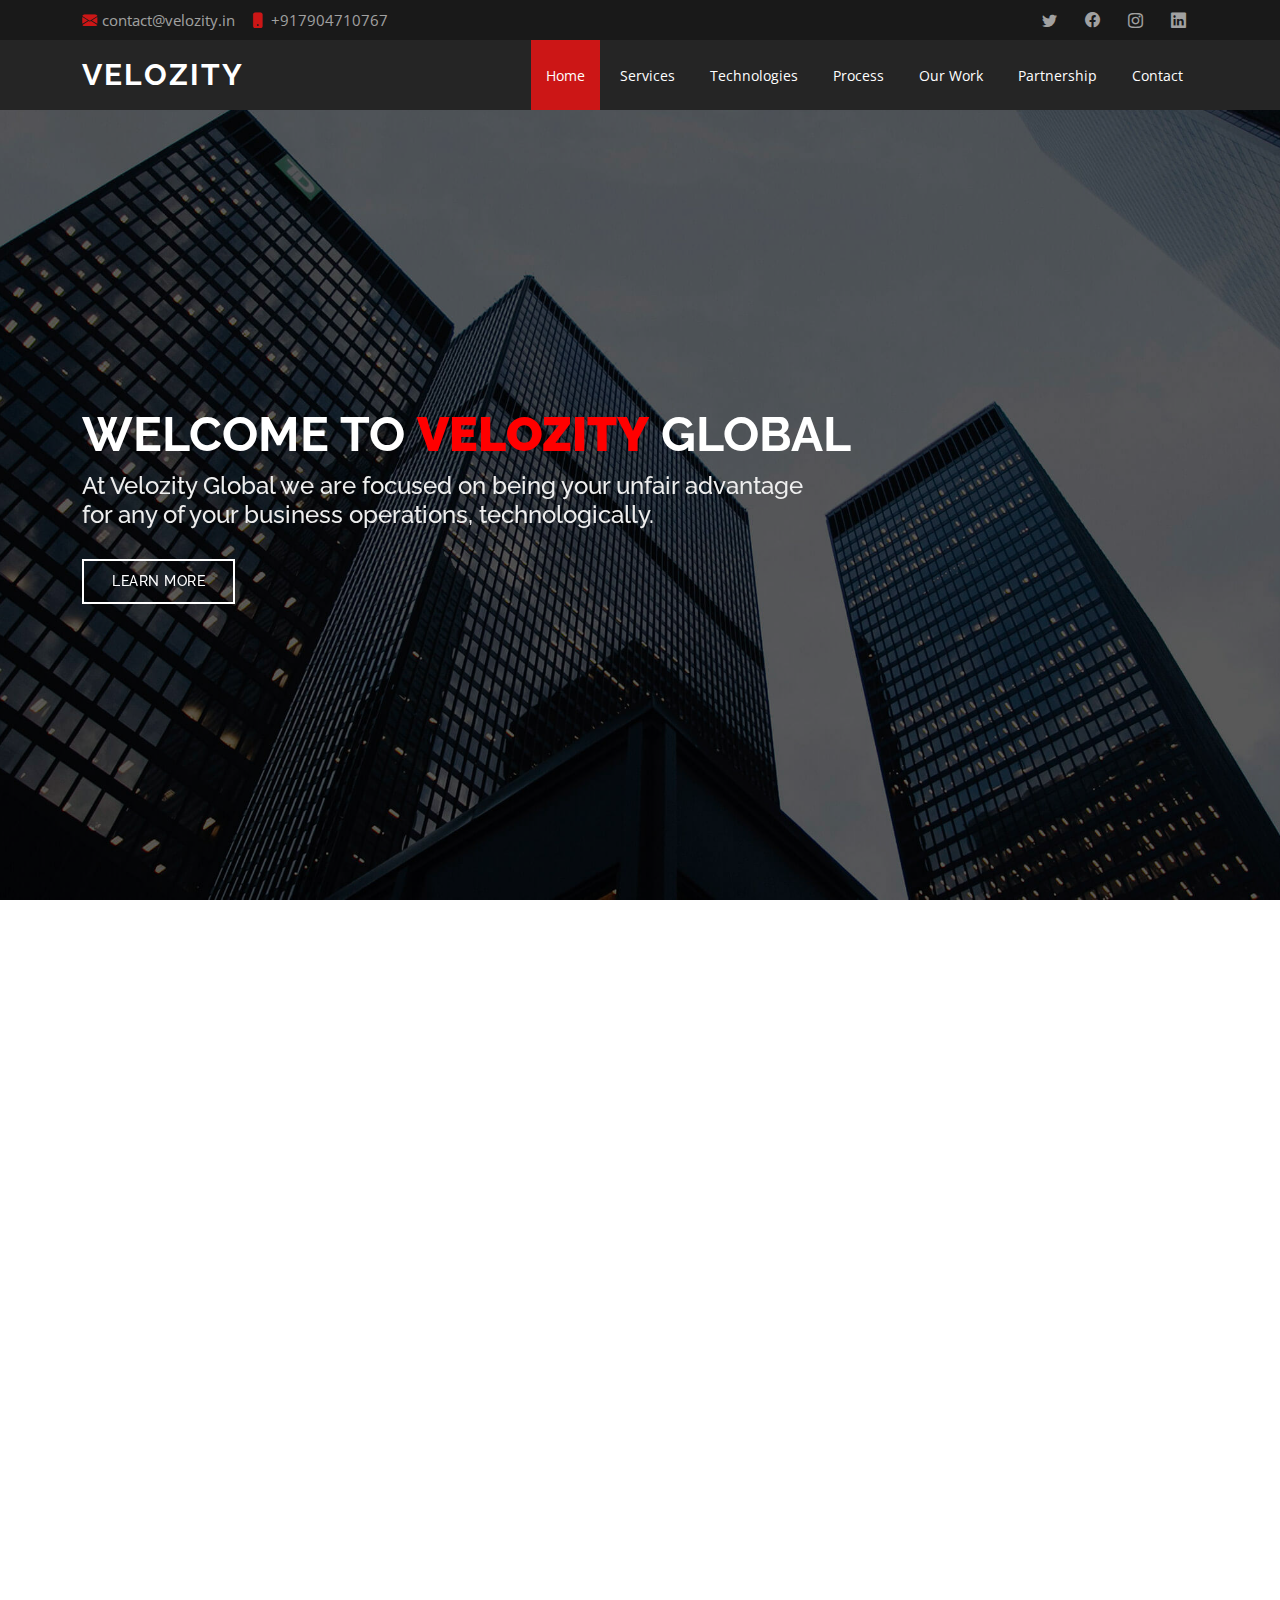
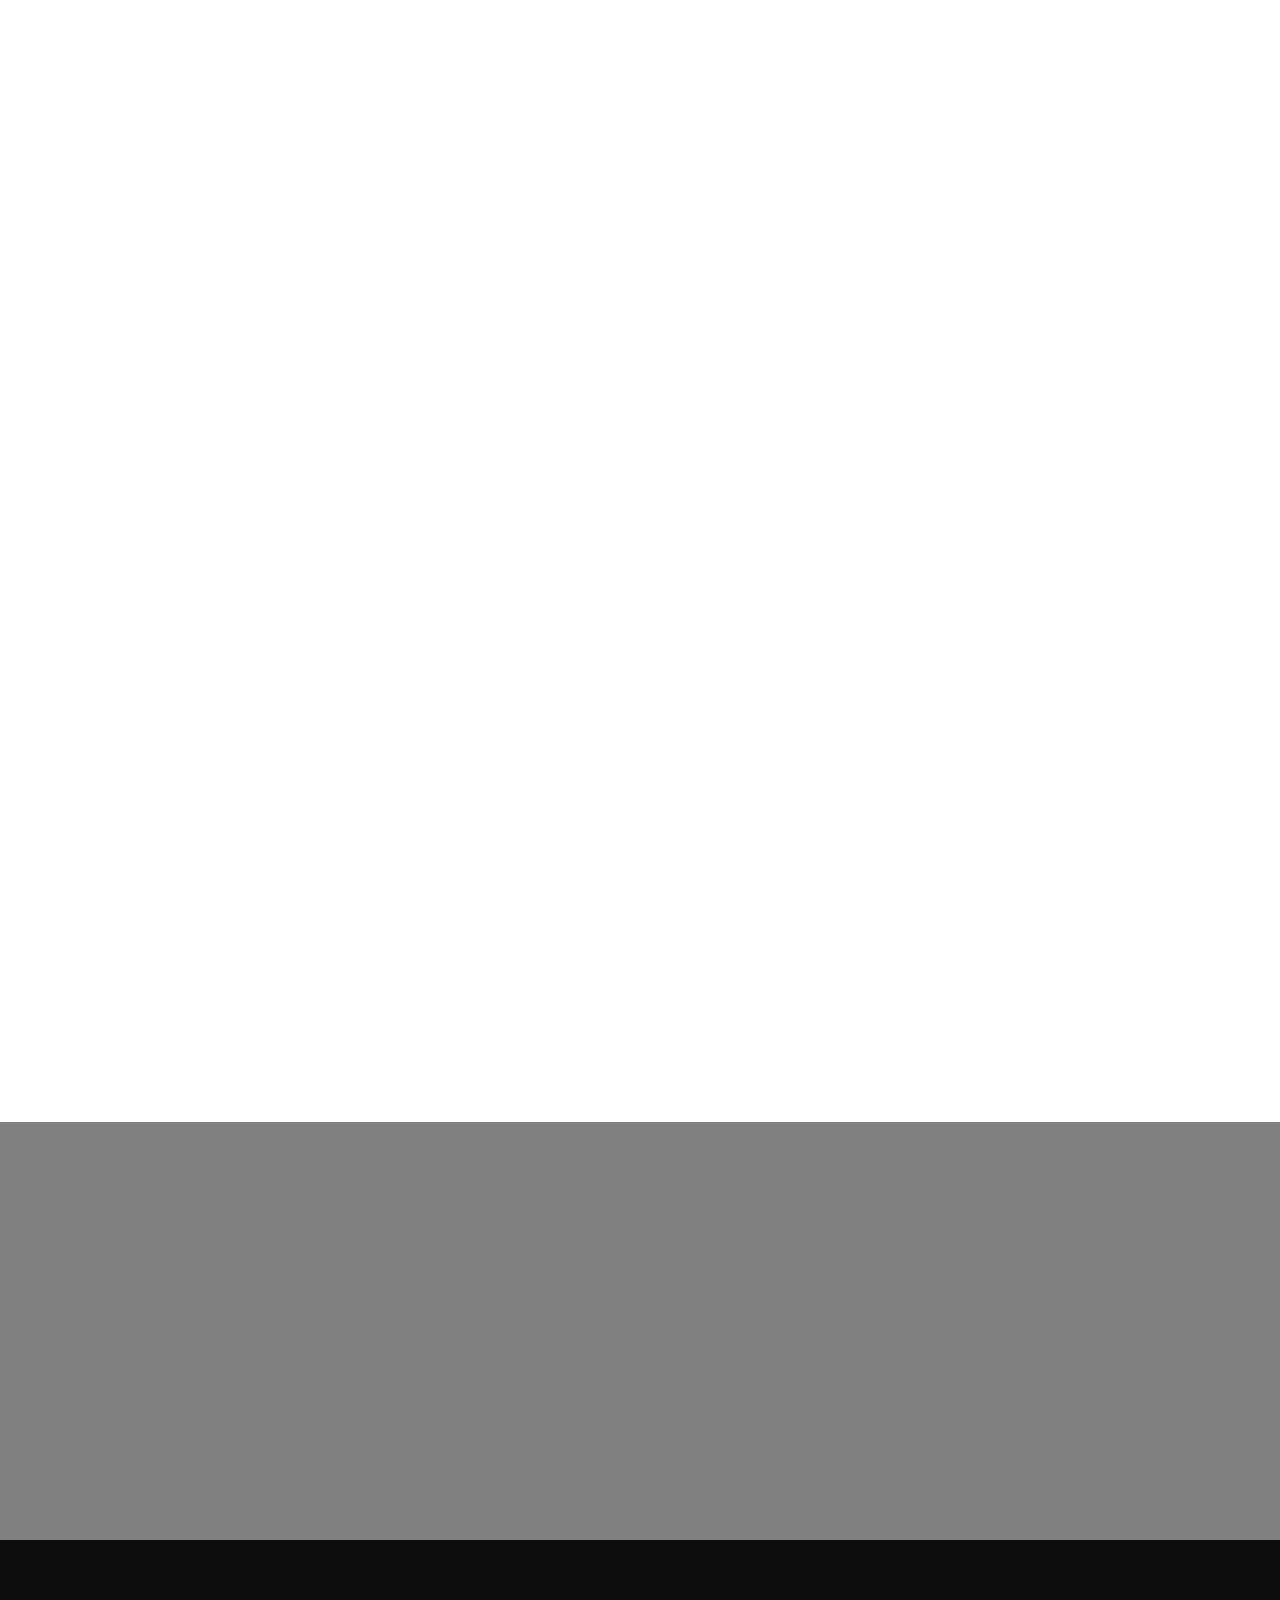
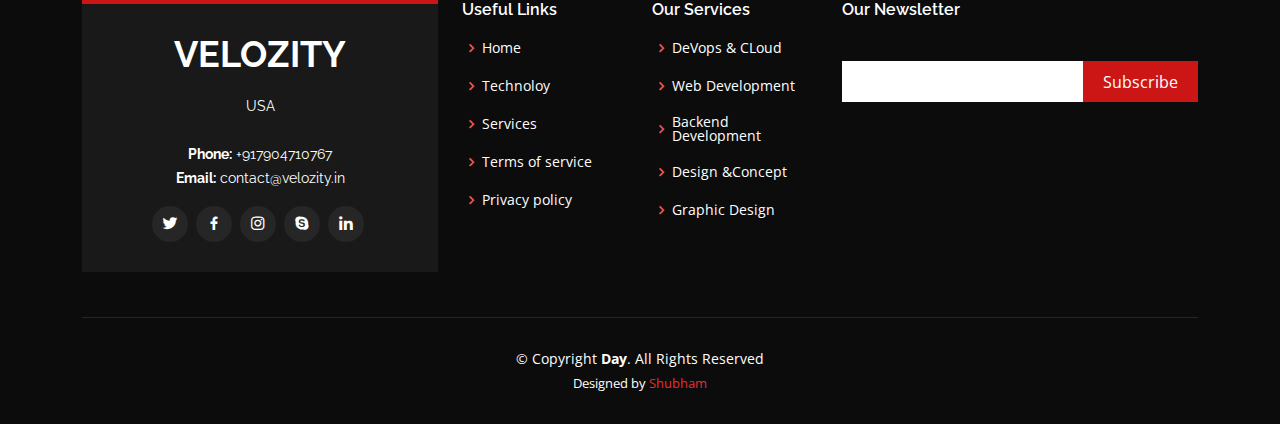
<file: index.html>
<!DOCTYPE html>
<html lang="en">

<head>
  <meta charset="utf-8">
  <meta content="width=device-width, initial-scale=1.0" name="viewport">

  <title>Velozity Global Solutions| Software development company</title>
  <meta content="" name="description">
  <meta content="" name="keywords">

  <!-- Favicons -->
  <link href="assets/img/favicon-32x32.png" rel="icon">
 

  <!-- Google Fonts -->
  <link href="https://fonts.googleapis.com/css?family=Open+Sans:300,300i,400,400i,600,600i,700,700i|Raleway:300,300i,400,400i,500,500i,600,600i,700,700i|Poppins:300,300i,400,400i,500,500i,600,600i,700,700i" rel="stylesheet">

  <!-- Vendor CSS Files -->
  <link href="assets/vendor/aos/aos.css" rel="stylesheet">
  <link href="assets/vendor/bootstrap/css/bootstrap.min.css" rel="stylesheet">
  <link href="assets/vendor/bootstrap-icons/bootstrap-icons.css" rel="stylesheet">
  <link href="assets/vendor/boxicons/css/boxicons.min.css" rel="stylesheet">
  <link href="assets/vendor/glightbox/css/glightbox.min.css" rel="stylesheet">
  <link href="assets/vendor/swiper/swiper-bundle.min.css" rel="stylesheet">

  <!-- Template Main CSS File -->
  <link href="assets/css/style.css" rel="stylesheet">
    <style>
    /*--------------------------------------------------------------
# Values
--------------------------------------------------------------*/
.values .box {
  padding: 30px;
  box-shadow: 0px 0 5px rgba(1, 41, 112, 0.08);
  text-align: center;
  transition: 0.3s;
  height: 100%;
}

.values .box img {
  padding: 30px 50px;
  transition: 0.5s;
  transform: scale(1.1);
}

.values .box h3 {
  font-size: 24px;
  color: #012970;
  font-weight: 700;
  margin-bottom: 18px;
}

.values .box:hover {
  box-shadow: 0px 0 30px rgba(1, 41, 112, 0.08);
}

.values .box:hover img {
  transform: scale(1);
}

</style>
    


</head>

<body>

  <!-- ======= Top Bar ======= -->
  <section id="topbar" class="d-flex align-items-center">
    <div class="container d-flex justify-content-center justify-content-md-between">
      <div class="contact-info d-flex align-items-center">
        <i class="bi bi-envelope-fill"></i><a href="mailto:contact@velozity.in">contact@velozity.in</a>
        <i class="bi bi-phone-fill phone-icon"></i> +917904710767
      </div>
      <div class="social-links d-none d-md-block">
        <a href="#" class="twitter"><i class="bi bi-twitter"></i></a>
        <a href="#" class="facebook"><i class="bi bi-facebook"></i></a>
        <a href="#" class="instagram"><i class="bi bi-instagram"></i></a>
          <a href="#" class="linkedin"><i class="bi bi-linkedin"></i></a>
      </div>
    </div>
  </section>

  <!-- ======= Header ======= -->
  <header id="header" class="d-flex align-items-center  header-transparent">
    <div class="container d-flex align-items-center justify-content-between">

      <h1 class="logo"><a href="index.html">VELOZITY</a></h1>
      <!-- Uncomment below if you prefer to use an image logo -->
     <!--  <a href="index.html" class="logo"><img src="assets/img/logo.svg" alt="" class="img-fluid"></a>-->

      <nav id="navbar" class="navbar">
        <ul>
          <li><a class="nav-link scrollto active " href="index.html">Home</a></li>
        
          <li><a class="nav-link scrollto " href="service.html">Services</a></li>
          <li><a class="nav-link scrollto " href="technologies.html">Technologies</a></li>
          <li><a class="nav-link scrollto" href="process.html">Process</a></li>
          <li><a class="nav-link scrollto" href="work.html">Our Work</a></li>
               <li><a class="nav-link scrollto" href="partnership.html">Partnership</a></li>
         
          <li><a class="nav-link scrollto" href="contact.html">Contact</a></li>
        </ul>
        <i class="bi bi-list mobile-nav-toggle"></i>
      </nav><!-- .navbar -->

    </div>
  </header><!-- End Header -->

  <!-- ======= Hero Section ======= -->
  <section id="hero" class="d-flex align-items-center">
    <div class="container position-relative" data-aos="fade-up" data-aos-delay="500">
        <h1>Welcome to <b style="color: red">  Velozity</b> Global</h1>
      <h2>At Velozity Global we are focused on being your unfair advantage<br> for any of your
          <span>business operations, technologically.</span></h2>
      <a href="#about" class="btn-get-started scrollto">Learn more</a>
    </div>
  </section><!-- End Hero -->

  <main id="main">

    <!-- ======= About Section ======= -->
    <section id="about" class="about">
      <div class="container">

        <div class="row">
          <div class="col-lg-6 order-1 order-lg-2" data-aos="fade-left">
            <img src="assets/img/about.jpg" class="img-fluid" alt="">
          </div>
          <div class="col-lg-6 pt-4 pt-lg-0 order-2 order-lg-1 content" data-aos="fade-right">
            <h3> Ethics And Culture</h3>
            <p class="fst-italic">
              The company builds upon the long-term relationship of trust with customers by ensuring our clients the confidentiality and allows them to reap profitability by Velozity engagement
            </p>
            <ul>
              <li><i class="bi bi-check-circle"></i> We at  Velozity try to build an ecosystem where clients and employees are aligned to the company’s Mission, Vision and Values.</li>
              <li><i class="bi bi-check-circle"></i> The firm highly focuses on the ethics and culture and derives its profitability through customers and employees’ satisfaction.</li>
              <li><i class="bi bi-check-circle"></i>The firm offers incredible collaboration and lesser competition by providing upliftment to employees through continuous feedbacks and guidance.</li>
                
            </ul>
            <p>
              Velozity has a diverse culture to offer where you have the leverage of working with a team of colleagues with members having different nationalities.</p>
          </div>
        </div>

      </div>
    </section><!-- End About Section -->
       <!-- ======= Values Section ======= -->
    <section id="values" class="values">

      <div class="container" data-aos="fade-up">

        <header class="section-header text-center">
          <h2>Our Values</h2>
          <p>The place where your search ends and professionalism begins</p>
        </header>

        <div class="row">

          <div class="col-lg-4">
            <div class="box" data-aos="fade-up" data-aos-delay="200">
              <img src="assets/img/values-1.png" class="img-fluid" alt="">
              <h3>Commitment</h3>
              <p>
                       We’re incredibly proud of what we do and highly passionate about providing the best possible services to help you take your business to the next level and increase your online visibility. That’s why we are 100% committed to your satisfaction and to meeting your goals. We ensure that the client is happy with the end product because we understand just how important your business is to you.
                      </p>
            </div>
          </div>

          <div class="col-lg-4 mt-4 mt-lg-0">
            <div class="box" data-aos="fade-up" data-aos-delay="400">
              <img src="assets/img/values-2.png" class="img-fluid" alt="">
              <h3>Quality</h3>
              <p> Marketing services can sometimes bring a mixed quality of results. That’s why it’s so highly important to make sure you are discerning when choosing which companies to work with and to represent you. We promise you that we can deliver the very best quality of work every single time to make certain that you get the results you want and that your brand is represented with the utmost professionalism and care.</p>
            </div>
          </div>

          <div class="col-lg-4 mt-4 mt-lg-0">
            <div class="box" data-aos="fade-up" data-aos-delay="600">
              <img src="assets/img/values-3.png" class="img-fluid" alt="">
              <h3>Integrity</h3>
              <p>Integrity is the cornerstone of our business. We know just how much your company and your business mean to you and we are honored to be able to play a part in your success. That’s why we are completely transparent at every stage in the process. We will communicate with you at all times and make sure that you feel in control the entire time you work with us.</p>
            </div>
          </div>

        </div>

      </div>

    </section><!-- End Values Section -->
      

   <!-- ======= Why Us Section ======= -->
    <section class="why-us section-bg" data-aos="fade-up" date-aos-delay="200">
      <div class="container">

        <div class="row">
          <div class="col-lg-6 video-box">
            <img src="assets/img/why-us.jpg" class="img-fluid" alt="">
            <a href="https://www.youtube.com/watch?v=jDDaplaOz7Q" class="venobox play-btn mb-4" data-vbtype="video" data-autoplay="true"></a>
          </div>

          <div class="col-lg-6 d-flex flex-column justify-content-center p-5">

            <div class="icon-box">
              <div class="icon"><i class="bx bx-fingerprint"></i></div>
              <h4 class="title"><a href="">How to grow your business</a></h4>
              <p class="description">We provide custom solutions and digital transformation that drive business capabilities to the new level.</p>
            </div>

            <div class="icon-box">
              <div class="icon"><i class="bx bx-gift"></i></div>
              <h4 class="title"><a href=""></a>Technolgy</h4>
              <p class="description">We excel in building high-load mobile and web
applications</p>
            </div>

          </div>
        </div>

      </div>
    </section><!-- End Why Us Section -->

   

  

    <!-- ======= Cta Section ======= -->
    <section id="cta" class="cta">
      <div class="container" data-aos="zoom-in">

        <div class="text-center">
          <h3>Call To Action</h3>
          <h3> Thinking of applying digital transformation to your business?</h3>
            <p>We have solutions that will drive
you nuts</p>
          <a class="cta-btn" href="contact.html">Contact us</a>
        </div>

      </div>
    </section><!-- End Cta Section -->

  

  

    

  

  </main><!-- End #main -->

   <!-- ======= Footer ======= -->
  <footer id="footer">
    <div class="footer-top">
      <div class="container">
        <div class="row">

          <div class="col-lg-4 col-md-6">
            <div class="footer-info">
              <h3>VELOZITY</h3>
              <p> USA<br><br>
                <strong>Phone:</strong> +917904710767<br>
                <strong>Email:</strong> contact@velozity.in<br>
              </p>
              <div class="social-links mt-3">
                <a href="#" class="twitter"><i class="bx bxl-twitter"></i></a>
                <a href="#" class="facebook"><i class="bx bxl-facebook"></i></a>
                <a href="#" class="instagram"><i class="bx bxl-instagram"></i></a>
                <a href="#" class="google-plus"><i class="bx bxl-skype"></i></a>
                <a href="#" class="linkedin"><i class="bx bxl-linkedin"></i></a>
              </div>
            </div>
          </div>

          <div class="col-lg-2 col-md-6 footer-links">
            <h4>Useful Links</h4>
            <ul>
              <li><i class="bx bx-chevron-right"></i> <a href="index.html">Home</a></li>
              <li><i class="bx bx-chevron-right"></i> <a href="technologies.html">Technoloy</a></li>
              <li><i class="bx bx-chevron-right"></i> <a href="service.html">Services</a></li>
              <li><i class="bx bx-chevron-right"></i> <a href="#">Terms of service</a></li>
              <li><i class="bx bx-chevron-right"></i> <a href="#">Privacy policy</a></li>
            </ul>
          </div>

          <div class="col-lg-2 col-md-6 footer-links">
            <h4>Our Services</h4>
            <ul>
              <li><i class="bx bx-chevron-right"></i> <a href="#">DeVops &amp; CLoud</a></li>
              <li><i class="bx bx-chevron-right"></i> <a href="#">Web Development</a></li>
              <li><i class="bx bx-chevron-right"></i> <a href="#">Backend Development</a></li>
              <li><i class="bx bx-chevron-right"></i> <a href="#">Design &amp;Concept</a></li>
              <li><i class="bx bx-chevron-right"></i> <a href="#">Graphic Design</a></li>
            </ul>
          </div>

          <div class="col-lg-4 col-md-6 footer-newsletter">
            <h4>Our Newsletter</h4>
            
            <form action="" method="post">
              <input type="email" name="email"><input type="submit" value="Subscribe">
            </form>

          </div>

        </div>
      </div>
    </div>

    <div class="container">
      <div class="copyright">
        &copy; Copyright <strong><span>Day</span></strong>. All Rights Reserved
      </div>
      <div class="credits">
       
        Designed by <a href="">Shubham</a>
      </div>
    </div>
  </footer><!-- End Footer -->

  <a href="#" class="back-to-top d-flex align-items-center justify-content-center"><i class="bi bi-arrow-up-short"></i></a>
  <div id="preloader"></div>

  <!-- Vendor JS Files -->
  <script src="assets/vendor/aos/aos.js"></script>
  <script src="assets/vendor/bootstrap/js/bootstrap.bundle.min.js"></script>
  <script src="assets/vendor/glightbox/js/glightbox.min.js"></script>
  <script src="assets/vendor/isotope-layout/isotope.pkgd.min.js"></script>
  <script src="assets/vendor/php-email-form/validate.js"></script>
  <script src="assets/vendor/swiper/swiper-bundle.min.js"></script>

  <!-- Template Main JS File -->
  <script src="assets/js/main.js"></script>

</body>

</html>
</file>
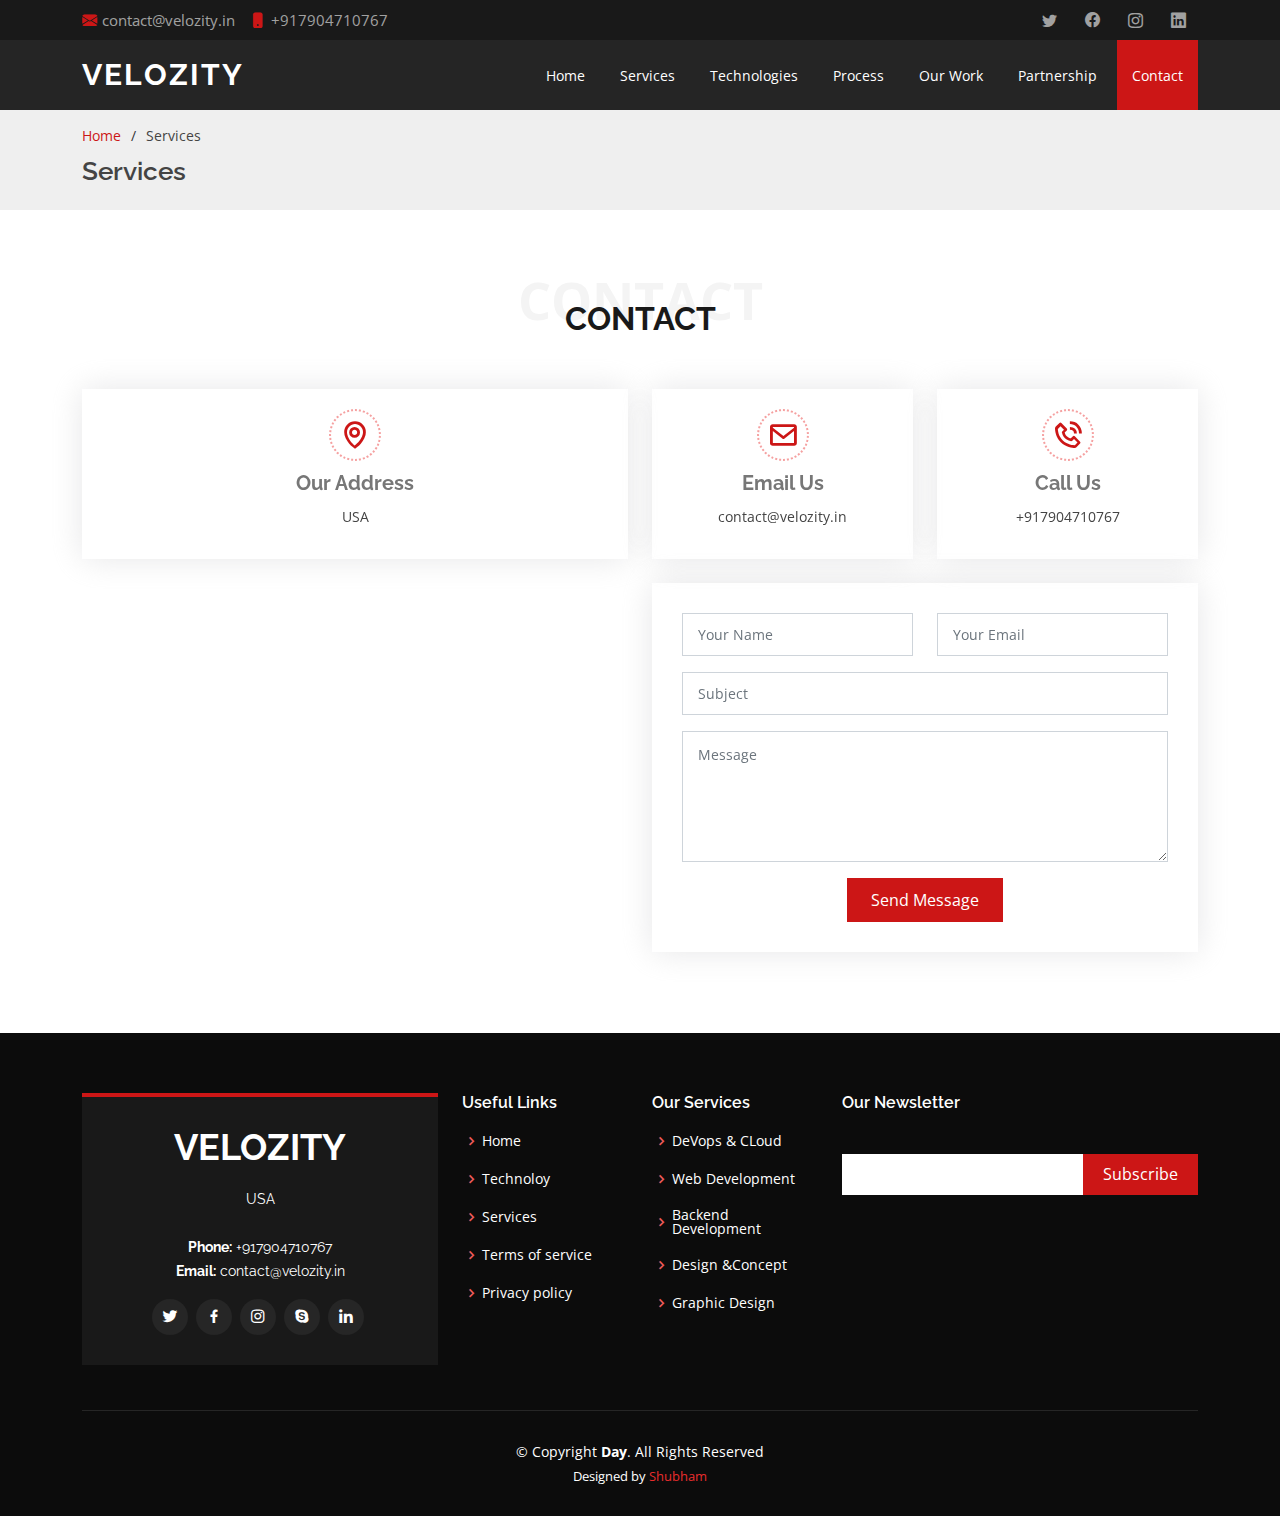
<file: contact.html>
<!DOCTYPE html>
<html lang="en">

<head>
  <meta charset="utf-8">
  <meta content="width=device-width, initial-scale=1.0" name="viewport">

  <title>Velozity Global Solutions| Software development company</title>
  <meta content="" name="description">
  <meta content="" name="keywords">

  <!-- Favicons -->
  <link href="assets/img/favicon-32x32.png" rel="icon">
 

  <!-- Google Fonts -->
  <link href="https://fonts.googleapis.com/css?family=Open+Sans:300,300i,400,400i,600,600i,700,700i|Raleway:300,300i,400,400i,500,500i,600,600i,700,700i|Poppins:300,300i,400,400i,500,500i,600,600i,700,700i" rel="stylesheet">

  <!-- Vendor CSS Files -->
  <link href="assets/vendor/aos/aos.css" rel="stylesheet">
  <link href="assets/vendor/bootstrap/css/bootstrap.min.css" rel="stylesheet">
  <link href="assets/vendor/bootstrap-icons/bootstrap-icons.css" rel="stylesheet">
  <link href="assets/vendor/boxicons/css/boxicons.min.css" rel="stylesheet">
  <link href="assets/vendor/glightbox/css/glightbox.min.css" rel="stylesheet">
  <link href="assets/vendor/swiper/swiper-bundle.min.css" rel="stylesheet">

  <!-- Template Main CSS File -->
  <link href="assets/css/style.css" rel="stylesheet">


</head>

<body>

  <!-- ======= Top Bar ======= -->
  <section id="topbar" class="d-flex align-items-center">
    <div class="container d-flex justify-content-center justify-content-md-between">
      <div class="contact-info d-flex align-items-center">
        <i class="bi bi-envelope-fill"></i><a href="mailto:contact@velozity.in">contact@velozity.in</a>
        <i class="bi bi-phone-fill phone-icon"></i> +917904710767
      </div>
      <div class="social-links d-none d-md-block">
        <a href="#" class="twitter"><i class="bi bi-twitter"></i></a>
        <a href="#" class="facebook"><i class="bi bi-facebook"></i></a>
        <a href="#" class="instagram"><i class="bi bi-instagram"></i></a>
          <a href="#" class="linkedin"><i class="bi bi-linkedin"></i></a>
      </div>
    </div>
  </section>
    
  <!-- ======= Header ======= -->
  <header id="header" class="d-flex align-items-center  header-transparent">
    <div class="container d-flex align-items-center justify-content-between">

      <h1 class="logo"><a href="index.html">VELOZITY</a></h1>
      <!-- Uncomment below if you prefer to use an image logo -->
     <!--  <a href="index.html" class="logo"><img src="assets/img/logo.svg" alt="" class="img-fluid"></a>-->

      <nav id="navbar" class="navbar">
        <ul>
          <li><a class="nav-link scrollto " href="index.html">Home</a></li>
        
          <li><a class="nav-link scrollto " href="service.html">Services</a></li>
          <li><a class="nav-link scrollto " href="technologies.html">Technologies</a></li>
          <li><a class="nav-link scrollto" href="process.html">Process</a></li>
          <li><a class="nav-link scrollto" href="work.html">Our Work</a></li>
           <li><a class="nav-link scrollto" href="partnership.html">Partnership</a></li>
          <li><a class="nav-link scrollto active" href="contact.html">Contact</a></li>
        </ul>
        <i class="bi bi-list mobile-nav-toggle"></i>
      </nav><!-- .navbar -->

    </div>
  </header><!-- End Header -->
    
    
    
    
    
    
  <main id="main">

    <!-- ======= Breadcrumbs ======= -->
    <section id="breadcrumbs" class="breadcrumbs">
      <div class="container">

        <ol>
          <li><a href="index.html">Home</a></li>
          <li>Services</li>
        </ol>
        <h2>Services</h2>

      </div>
    </section><!-- End Breadcrumbs -->
      
      
       <!-- ======= Contact Section ======= -->
    <section id="contact" class="contact">
      <div class="container">

        <div class="section-title">
          <span>Contact</span>
          <h2>Contact</h2>
          
        </div>

        <div class="row" data-aos="fade-up">
          <div class="col-lg-6">
            <div class="info-box mb-4">
              <i class="bx bx-map"></i>
              <h3>Our Address</h3>
              <p>USA</p>
            </div>
          </div>

          <div class="col-lg-3 col-md-6">
            <div class="info-box  mb-4">
              <i class="bx bx-envelope"></i>
              <h3>Email Us</h3>
              <p>contact@velozity.in</p>
            </div>
          </div>

          <div class="col-lg-3 col-md-6">
            <div class="info-box  mb-4">
              <i class="bx bx-phone-call"></i>
              <h3>Call Us</h3>
              <p>+917904710767</p>
            </div>
          </div>

        </div>

        <div class="row" data-aos="fade-up">

          <div class="col-lg-6 ">
            <iframe class="mb-4 mb-lg-0" src="https://www.google.com/maps/embed?pb=!1m14!1m8!1m3!1d12097.433213460943!2d-74.0062269!3d40.7101282!3m2!1i1024!2i768!4f13.1!3m3!1m2!1s0x0%3A0xb89d1fe6bc499443!2sDowntown+Conference+Center!5e0!3m2!1smk!2sbg!4v1539943755621" frameborder="0" style="border:0; width: 100%; height: 384px;" allowfullscreen></iframe>
          </div>

          <div class="col-lg-6">
            <form action="forms/contact.php" method="post" role="form" class="php-email-form">
              <div class="row">
                <div class="col-md-6 form-group">
                  <input type="text" name="name" class="form-control" id="name" placeholder="Your Name" required>
                </div>
                <div class="col-md-6 form-group mt-3 mt-md-0">
                  <input type="email" class="form-control" name="email" id="email" placeholder="Your Email" required>
                </div>
              </div>
              <div class="form-group mt-3">
                <input type="text" class="form-control" name="subject" id="subject" placeholder="Subject" required>
              </div>
              <div class="form-group mt-3">
                <textarea class="form-control" name="message" rows="5" placeholder="Message" required></textarea>
              </div>
              <div class="my-3">
                <div class="loading">Loading</div>
                <div class="error-message"></div>
                <div class="sent-message">Your message has been sent. Thank you!</div>
              </div>
              <div class="text-center"><button type="submit">Send Message</button></div>
            </form>
          </div>

        </div>

      </div>
    </section><!-- End Contact Section -->
      
      
      
      
      
      
      
      
      
      
      
      
      
      
      
      
      
      
      
      
      
      
    </main>
      
 <!-- ======= Footer ======= -->
  <footer id="footer">
    <div class="footer-top">
      <div class="container">
        <div class="row">

          <div class="col-lg-4 col-md-6">
            <div class="footer-info">
              <h3>VELOZITY</h3>
              <p> USA<br><br>
                <strong>Phone:</strong> +917904710767<br>
                <strong>Email:</strong> contact@velozity.in<br>
              </p>
              <div class="social-links mt-3">
                <a href="#" class="twitter"><i class="bx bxl-twitter"></i></a>
                <a href="#" class="facebook"><i class="bx bxl-facebook"></i></a>
                <a href="#" class="instagram"><i class="bx bxl-instagram"></i></a>
                <a href="#" class="google-plus"><i class="bx bxl-skype"></i></a>
                <a href="#" class="linkedin"><i class="bx bxl-linkedin"></i></a>
              </div>
            </div>
          </div>

          <div class="col-lg-2 col-md-6 footer-links">
            <h4>Useful Links</h4>
            <ul>
              <li><i class="bx bx-chevron-right"></i> <a href="index.html">Home</a></li>
              <li><i class="bx bx-chevron-right"></i> <a href="technologies.html">Technoloy</a></li>
              <li><i class="bx bx-chevron-right"></i> <a href="service.html">Services</a></li>
              <li><i class="bx bx-chevron-right"></i> <a href="#">Terms of service</a></li>
              <li><i class="bx bx-chevron-right"></i> <a href="#">Privacy policy</a></li>
            </ul>
          </div>

          <div class="col-lg-2 col-md-6 footer-links">
            <h4>Our Services</h4>
            <ul>
              <li><i class="bx bx-chevron-right"></i> <a href="#">DeVops &amp; CLoud</a></li>
              <li><i class="bx bx-chevron-right"></i> <a href="#">Web Development</a></li>
              <li><i class="bx bx-chevron-right"></i> <a href="#">Backend Development</a></li>
              <li><i class="bx bx-chevron-right"></i> <a href="#">Design &amp;Concept</a></li>
              <li><i class="bx bx-chevron-right"></i> <a href="#">Graphic Design</a></li>
            </ul>
          </div>

          <div class="col-lg-4 col-md-6 footer-newsletter">
            <h4>Our Newsletter</h4>
            
            <form action="" method="post">
              <input type="email" name="email"><input type="submit" value="Subscribe">
            </form>

          </div>

        </div>
      </div>
    </div>

    <div class="container">
      <div class="copyright">
        &copy; Copyright <strong><span>Day</span></strong>. All Rights Reserved
      </div>
      <div class="credits">
       
        Designed by <a href="">Shubham</a>
      </div>
    </div>
  </footer><!-- End Footer -->

  <a href="#" class="back-to-top d-flex align-items-center justify-content-center"><i class="bi bi-arrow-up-short"></i></a>
  <div id="preloader"></div>

  <!-- Vendor JS Files -->
  <script src="assets/vendor/aos/aos.js"></script>
  <script src="assets/vendor/bootstrap/js/bootstrap.bundle.min.js"></script>
  <script src="assets/vendor/glightbox/js/glightbox.min.js"></script>
  <script src="assets/vendor/isotope-layout/isotope.pkgd.min.js"></script>
  <script src="assets/vendor/php-email-form/validate.js"></script>
  <script src="assets/vendor/swiper/swiper-bundle.min.js"></script>

  <!-- Template Main JS File -->
  <script src="assets/js/main.js"></script>

</body>

</html>
</file>
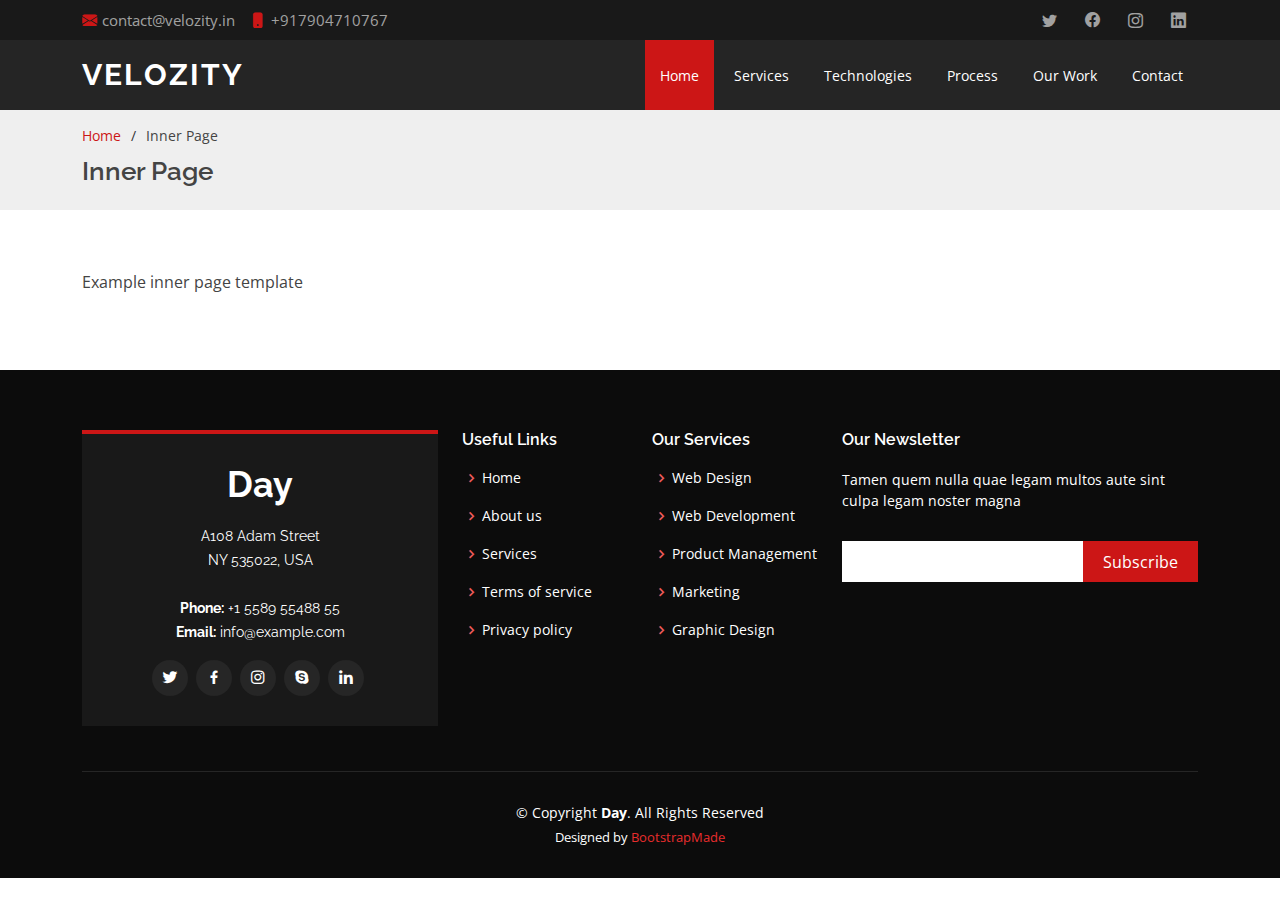
<file: inner-page.html>
<!DOCTYPE html>
<html lang="en">

<head>
  <meta charset="utf-8">
  <meta content="width=device-width, initial-scale=1.0" name="viewport">

  <title>Velozity Global Solutions| Software development company</title>
  <meta content="" name="description">
  <meta content="" name="keywords">

  <!-- Favicons -->
  <link href="assets/img/favicon-32x32.png" rel="icon">
 

  <!-- Google Fonts -->
  <link href="https://fonts.googleapis.com/css?family=Open+Sans:300,300i,400,400i,600,600i,700,700i|Raleway:300,300i,400,400i,500,500i,600,600i,700,700i|Poppins:300,300i,400,400i,500,500i,600,600i,700,700i" rel="stylesheet">

  <!-- Vendor CSS Files -->
  <link href="assets/vendor/aos/aos.css" rel="stylesheet">
  <link href="assets/vendor/bootstrap/css/bootstrap.min.css" rel="stylesheet">
  <link href="assets/vendor/bootstrap-icons/bootstrap-icons.css" rel="stylesheet">
  <link href="assets/vendor/boxicons/css/boxicons.min.css" rel="stylesheet">
  <link href="assets/vendor/glightbox/css/glightbox.min.css" rel="stylesheet">
  <link href="assets/vendor/swiper/swiper-bundle.min.css" rel="stylesheet">

  <!-- Template Main CSS File -->
  <link href="assets/css/style.css" rel="stylesheet">


</head>

<body>

  <!-- ======= Top Bar ======= -->
  <section id="topbar" class="d-flex align-items-center">
    <div class="container d-flex justify-content-center justify-content-md-between">
      <div class="contact-info d-flex align-items-center">
        <i class="bi bi-envelope-fill"></i><a href="mailto:contact@velozity.in">contact@velozity.in</a>
        <i class="bi bi-phone-fill phone-icon"></i> +917904710767
      </div>
      <div class="social-links d-none d-md-block">
        <a href="#" class="twitter"><i class="bi bi-twitter"></i></a>
        <a href="#" class="facebook"><i class="bi bi-facebook"></i></a>
        <a href="#" class="instagram"><i class="bi bi-instagram"></i></a>
          <a href="#" class="linkedin"><i class="bi bi-linkedin"></i></a>
      </div>
    </div>
  </section>

  <!-- ======= Header ======= -->
  <header id="header" class="d-flex align-items-center  header-transparent">
    <div class="container d-flex align-items-center justify-content-between">

      <h1 class="logo"><a href="index.html">VELOZITY</a></h1>
      <!-- Uncomment below if you prefer to use an image logo -->
     <!--  <a href="index.html" class="logo"><img src="assets/img/logo.svg" alt="" class="img-fluid"></a>-->

      <nav id="navbar" class="navbar">
        <ul>
          <li><a class="nav-link scrollto active" href="#hero">Home</a></li>
        
          <li><a class="nav-link scrollto" href="#services">Services</a></li>
          <li><a class="nav-link scrollto " href="#portfolio">Technologies</a></li>
          <li><a class="nav-link scrollto" href="#pricing">Process</a></li>
          <li><a class="nav-link scrollto" href="#team">Our Work</a></li>
         
          <li><a class="nav-link scrollto" href="#contact">Contact</a></li>
        </ul>
        <i class="bi bi-list mobile-nav-toggle"></i>
      </nav><!-- .navbar -->

    </div>
  </header><!-- End Header -->

  <main id="main">

    <!-- ======= Breadcrumbs ======= -->
    <section id="breadcrumbs" class="breadcrumbs">
      <div class="container">

        <ol>
          <li><a href="index.html">Home</a></li>
          <li>Inner Page</li>
        </ol>
        <h2>Inner Page</h2>

      </div>
    </section><!-- End Breadcrumbs -->

    <section class="inner-page">
      <div class="container">
        <p>
          Example inner page template
        </p>
      </div>
    </section>

  </main><!-- End #main -->

  <!-- ======= Footer ======= -->
  <footer id="footer">
    <div class="footer-top">
      <div class="container">
        <div class="row">

          <div class="col-lg-4 col-md-6">
            <div class="footer-info">
              <h3>Day</h3>
              <p>
                A108 Adam Street <br>
                NY 535022, USA<br><br>
                <strong>Phone:</strong> +1 5589 55488 55<br>
                <strong>Email:</strong> info@example.com<br>
              </p>
              <div class="social-links mt-3">
                <a href="#" class="twitter"><i class="bx bxl-twitter"></i></a>
                <a href="#" class="facebook"><i class="bx bxl-facebook"></i></a>
                <a href="#" class="instagram"><i class="bx bxl-instagram"></i></a>
                <a href="#" class="google-plus"><i class="bx bxl-skype"></i></a>
                <a href="#" class="linkedin"><i class="bx bxl-linkedin"></i></a>
              </div>
            </div>
          </div>

          <div class="col-lg-2 col-md-6 footer-links">
            <h4>Useful Links</h4>
            <ul>
              <li><i class="bx bx-chevron-right"></i> <a href="#">Home</a></li>
              <li><i class="bx bx-chevron-right"></i> <a href="#">About us</a></li>
              <li><i class="bx bx-chevron-right"></i> <a href="#">Services</a></li>
              <li><i class="bx bx-chevron-right"></i> <a href="#">Terms of service</a></li>
              <li><i class="bx bx-chevron-right"></i> <a href="#">Privacy policy</a></li>
            </ul>
          </div>

          <div class="col-lg-2 col-md-6 footer-links">
            <h4>Our Services</h4>
            <ul>
              <li><i class="bx bx-chevron-right"></i> <a href="#">Web Design</a></li>
              <li><i class="bx bx-chevron-right"></i> <a href="#">Web Development</a></li>
              <li><i class="bx bx-chevron-right"></i> <a href="#">Product Management</a></li>
              <li><i class="bx bx-chevron-right"></i> <a href="#">Marketing</a></li>
              <li><i class="bx bx-chevron-right"></i> <a href="#">Graphic Design</a></li>
            </ul>
          </div>

          <div class="col-lg-4 col-md-6 footer-newsletter">
            <h4>Our Newsletter</h4>
            <p>Tamen quem nulla quae legam multos aute sint culpa legam noster magna</p>
            <form action="" method="post">
              <input type="email" name="email"><input type="submit" value="Subscribe">
            </form>

          </div>

        </div>
      </div>
    </div>

    <div class="container">
      <div class="copyright">
        &copy; Copyright <strong><span>Day</span></strong>. All Rights Reserved
      </div>
      <div class="credits">
        <!-- All the links in the footer should remain intact. -->
        <!-- You can delete the links only if you purchased the pro version. -->
        <!-- Licensing information: https://bootstrapmade.com/license/ -->
        <!-- Purchase the pro version with working PHP/AJAX contact form: https://bootstrapmade.com/day-multipurpose-html-template-for-free/ -->
        Designed by <a href="https://bootstrapmade.com/">BootstrapMade</a>
      </div>
    </div>
  </footer><!-- End Footer -->

  <a href="#" class="back-to-top d-flex align-items-center justify-content-center"><i class="bi bi-arrow-up-short"></i></a>
  <div id="preloader"></div>

  <!-- Vendor JS Files -->
  <script src="assets/vendor/aos/aos.js"></script>
  <script src="assets/vendor/bootstrap/js/bootstrap.bundle.min.js"></script>
  <script src="assets/vendor/glightbox/js/glightbox.min.js"></script>
  <script src="assets/vendor/isotope-layout/isotope.pkgd.min.js"></script>
  <script src="assets/vendor/php-email-form/validate.js"></script>
  <script src="assets/vendor/swiper/swiper-bundle.min.js"></script>

  <!-- Template Main JS File -->
  <script src="assets/js/main.js"></script>

</body>

</html>
</file>
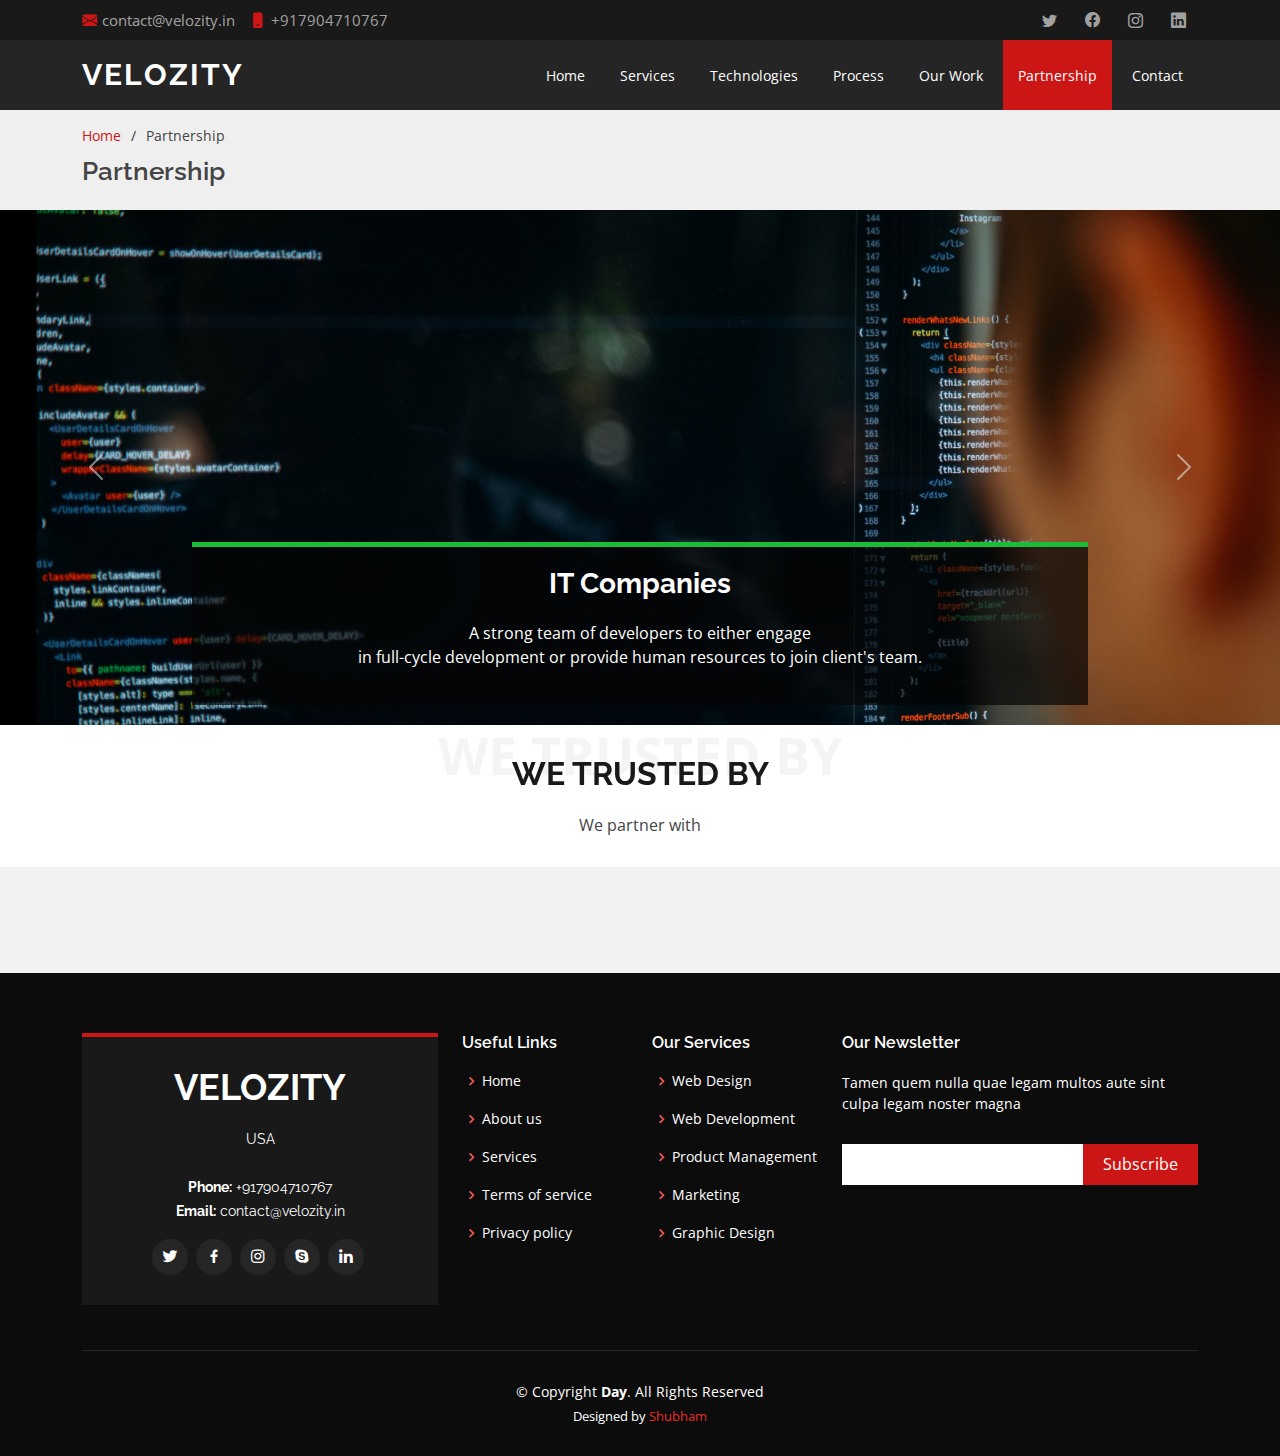
<file: partnership.html>
<!DOCTYPE html>
<html lang="en">

<head>
  <meta charset="utf-8">
  <meta content="width=device-width, initial-scale=1.0" name="viewport">

  <title>Velozity Global Solutions| Software development company</title>
  <meta content="" name="description">
  <meta content="" name="keywords">

  <!-- Favicons -->
  <link href="assets/img/favicon-32x32.png" rel="icon">
 

  <!-- Google Fonts -->
  <link href="https://fonts.googleapis.com/css?family=Open+Sans:300,300i,400,400i,600,600i,700,700i|Raleway:300,300i,400,400i,500,500i,600,600i,700,700i|Poppins:300,300i,400,400i,500,500i,600,600i,700,700i" rel="stylesheet">

  <!-- Vendor CSS Files -->
  <link href="assets/vendor/aos/aos.css" rel="stylesheet">
  <link href="assets/vendor/bootstrap/css/bootstrap.min.css" rel="stylesheet">
  <link href="assets/vendor/bootstrap-icons/bootstrap-icons.css" rel="stylesheet">
  <link href="assets/vendor/boxicons/css/boxicons.min.css" rel="stylesheet">
  <link href="assets/vendor/glightbox/css/glightbox.min.css" rel="stylesheet">
  <link href="assets/vendor/swiper/swiper-bundle.min.css" rel="stylesheet">

  <!-- Template Main CSS File -->
  <link href="assets/css/style.css" rel="stylesheet">
    <style>
     .carousel-content {
  background: rgba(4, 4, 4, 0.7);
  padding: 20px;
  color: #fff;
  border-top: 5px solid #1bbd36;
}

.carousel-content h2 {
  color: #fff;
  margin-bottom: 20px;
  font-size: 28px;
  font-weight: 700;
}

 .btn-get-started {
  font-family: "Roboto", sans-serif;
  font-weight: 500;
  font-size: 14px;
  letter-spacing: 1px;
  display: inline-block;
  padding: 12px 32px;
  border-radius: 4px;
  transition: 0.5s;
  line-height: 1;
  margin: 10px;
  color: #fff;
  -webkit-animation-delay: 0.8s;
  animation-delay: 0.8s;
  border: 2px solid #cc1616;
}

 .btn-get-started:hover {
  background: #cc1616;
  color: #fff;
  text-decoration: none;
}
</style>


</head>

<body>

  <!-- ======= Top Bar ======= -->
  <section id="topbar" class="d-flex align-items-center">
    <div class="container d-flex justify-content-center justify-content-md-between">
      <div class="contact-info d-flex align-items-center">
        <i class="bi bi-envelope-fill"></i><a href="mailto:contact@velozity.in">contact@velozity.in</a>
        <i class="bi bi-phone-fill phone-icon"></i> +917904710767
      </div>
      <div class="social-links d-none d-md-block">
        <a href="#" class="twitter"><i class="bi bi-twitter"></i></a>
        <a href="#" class="facebook"><i class="bi bi-facebook"></i></a>
        <a href="#" class="instagram"><i class="bi bi-instagram"></i></a>
          <a href="#" class="linkedin"><i class="bi bi-linkedin"></i></a>
      </div>
    </div>
  </section>

  <!-- ======= Header ======= -->
  <header id="header" class="d-flex align-items-center  header-transparent">
    <div class="container d-flex align-items-center justify-content-between">

      <h1 class="logo"><a href="index.html">VELOZITY</a></h1>
      <!-- Uncomment below if you prefer to use an image logo -->
     <!--  <a href="index.html" class="logo"><img src="assets/img/logo.svg" alt="" class="img-fluid"></a>-->

      <nav id="navbar" class="navbar">
        <ul>
          <li><a class="nav-link scrollto" href="index.html">Home</a></li>
        
          <li><a class="nav-link scrollto" href="service.html">Services</a></li>
          <li><a class="nav-link scrollto " href="technologies.html">Technologies</a></li>
          <li><a class="nav-link scrollto" href="process.html">Process</a></li>
          <li><a class="nav-link scrollto" href="">Our Work</a></li>
         <li><a class="nav-link scrollto active" href="partnership.html">Partnership</a></li>
          <li><a class="nav-link scrollto" href="contact.html">Contact</a></li>
        </ul>
        <i class="bi bi-list mobile-nav-toggle"></i>
      </nav><!-- .navbar -->

    </div>
  </header><!-- End Header -->

  <main id="main">

    <!-- ======= Breadcrumbs ======= -->
    <section id="breadcrumbs" class="breadcrumbs">
      <div class="container">

        <ol>
          <li><a href="index.html">Home</a></li>
          <li>Partnership</li>
        </ol>
        <h2>Partnership</h2>

      </div>
    </section><!-- End Breadcrumbs -->

  
      
      <div id="carouselExampleFade" class="carousel slide carousel-fade" data-bs-ride="carousel">
  <div class="carousel-inner">
    <div class="carousel-item active">
      <img src="assets/img/it.jpg" class="d-block w-100" alt="...">
         <div class="carousel-caption carousel-content animate__animated animate__fadeInUp">
              <h2>IT Companies</h2>
              <p>А strong team of developers to either engage<br>
in full-cycle development or provide human resources to join client's team.</p>
            
            </div>
    </div>
    <div class="carousel-item">
      <img src="assets/img/consult.jpg" class="d-block w-100" alt="...">
         <div class="carousel-caption carousel-content animate__animated animate__fadeInUp">
              <h2>Consultancy companies</h2>
              <p>Partnership with consultancies in software<br>
development and AI projects performing the technical scope.</p>
             
            </div>
    </div>
    <div class="carousel-item">
      <img src="assets/img/startup.jpg" class="d-block w-100" alt="...">
         <div class="carousel-caption carousel-content animate__animated animate__fadeInUp">
              <h2>Startups</h2>
              <p>Anything from the proof of concept<br>
and MVP to vaildate your ideas to partnering
in developing the product.</p>
             
            </div>
    </div>
  </div>
  <button class="carousel-control-prev" type="button" data-bs-target="#carouselExampleFade" data-bs-slide="prev">
    <span class="carousel-control-prev-icon" aria-hidden="true"></span>
    <span class="visually-hidden">Previous</span>
  </button>
  <button class="carousel-control-next" type="button" data-bs-target="#carouselExampleFade" data-bs-slide="next">
    <span class="carousel-control-next-icon" aria-hidden="true"></span>
    <span class="visually-hidden">Next</span>
  </button>
</div>
      
      
      <div class="section-title">
          <span>We Trusted by</span>
          <h2>We Trusted by</h2>
          <p>We partner with</p>
          
        </div>

        <!-- ======= Clients Section ======= -->
    <section id="clients" class="clients">
      <div class="container" data-aos="zoom-in">

        <div class="row d-flex align-items-center">

          <div class="col-lg-2 col-md-4 col-6">
            <img src="assets/img/clients/client-1.png" class="img-fluid" alt="">
          </div>

          <div class="col-lg-2 col-md-4 col-6">
            <img src="assets/img/clients/client-2.png" class="img-fluid" alt="">
          </div>

          <div class="col-lg-2 col-md-4 col-6">
            <img src="assets/img/clients/client-3.png" class="img-fluid" alt="">
          </div>

          <div class="col-lg-2 col-md-4 col-6">
            <img src="assets/img/clients/client-4.png" class="img-fluid" alt="">
          </div>

          <div class="col-lg-2 col-md-4 col-6">
            <img src="assets/img/clients/client-5.png" class="img-fluid" alt="">
          </div>

          <div class="col-lg-2 col-md-4 col-6">
            <img src="assets/img/clients/client-6.png" class="img-fluid" alt="">
          </div>

        </div>

      </div>
    </section><!-- End Clients Section -->

      
    
  </main><!-- End #main -->

   <!-- ======= Footer ======= -->
  <footer id="footer">
    <div class="footer-top">
      <div class="container">
        <div class="row">

          <div class="col-lg-4 col-md-6">
            <div class="footer-info">
              <h3>VELOZITY</h3>
              <p> USA<br><br>
                <strong>Phone:</strong> +917904710767<br>
                <strong>Email:</strong> contact@velozity.in<br>
              </p>
              <div class="social-links mt-3">
                <a href="#" class="twitter"><i class="bx bxl-twitter"></i></a>
                <a href="#" class="facebook"><i class="bx bxl-facebook"></i></a>
                <a href="#" class="instagram"><i class="bx bxl-instagram"></i></a>
                <a href="#" class="google-plus"><i class="bx bxl-skype"></i></a>
                <a href="#" class="linkedin"><i class="bx bxl-linkedin"></i></a>
              </div>
            </div>
          </div>

          <div class="col-lg-2 col-md-6 footer-links">
            <h4>Useful Links</h4>
            <ul>
              <li><i class="bx bx-chevron-right"></i> <a href="#">Home</a></li>
              <li><i class="bx bx-chevron-right"></i> <a href="#">About us</a></li>
              <li><i class="bx bx-chevron-right"></i> <a href="#">Services</a></li>
              <li><i class="bx bx-chevron-right"></i> <a href="#">Terms of service</a></li>
              <li><i class="bx bx-chevron-right"></i> <a href="#">Privacy policy</a></li>
            </ul>
          </div>

          <div class="col-lg-2 col-md-6 footer-links">
            <h4>Our Services</h4>
            <ul>
              <li><i class="bx bx-chevron-right"></i> <a href="#">Web Design</a></li>
              <li><i class="bx bx-chevron-right"></i> <a href="#">Web Development</a></li>
              <li><i class="bx bx-chevron-right"></i> <a href="#">Product Management</a></li>
              <li><i class="bx bx-chevron-right"></i> <a href="#">Marketing</a></li>
              <li><i class="bx bx-chevron-right"></i> <a href="#">Graphic Design</a></li>
            </ul>
          </div>

          <div class="col-lg-4 col-md-6 footer-newsletter">
            <h4>Our Newsletter</h4>
            <p>Tamen quem nulla quae legam multos aute sint culpa legam noster magna</p>
            <form action="" method="post">
              <input type="email" name="email"><input type="submit" value="Subscribe">
            </form>

          </div>

        </div>
      </div>
    </div>

    <div class="container">
      <div class="copyright">
        &copy; Copyright <strong><span>Day</span></strong>. All Rights Reserved
      </div>
      <div class="credits">
       
        Designed by <a href="">Shubham</a>
      </div>
    </div>
  </footer><!-- End Footer -->

  <a href="#" class="back-to-top d-flex align-items-center justify-content-center"><i class="bi bi-arrow-up-short"></i></a>
  <div id="preloader"></div>

  <!-- Vendor JS Files -->
  <script src="assets/vendor/aos/aos.js"></script>
  <script src="assets/vendor/bootstrap/js/bootstrap.bundle.min.js"></script>
  <script src="assets/vendor/glightbox/js/glightbox.min.js"></script>
  <script src="assets/vendor/isotope-layout/isotope.pkgd.min.js"></script>
  <script src="assets/vendor/php-email-form/validate.js"></script>
  <script src="assets/vendor/swiper/swiper-bundle.min.js"></script>

  <!-- Template Main JS File -->
  <script src="assets/js/main.js"></script>

</body>

</html>
</file>
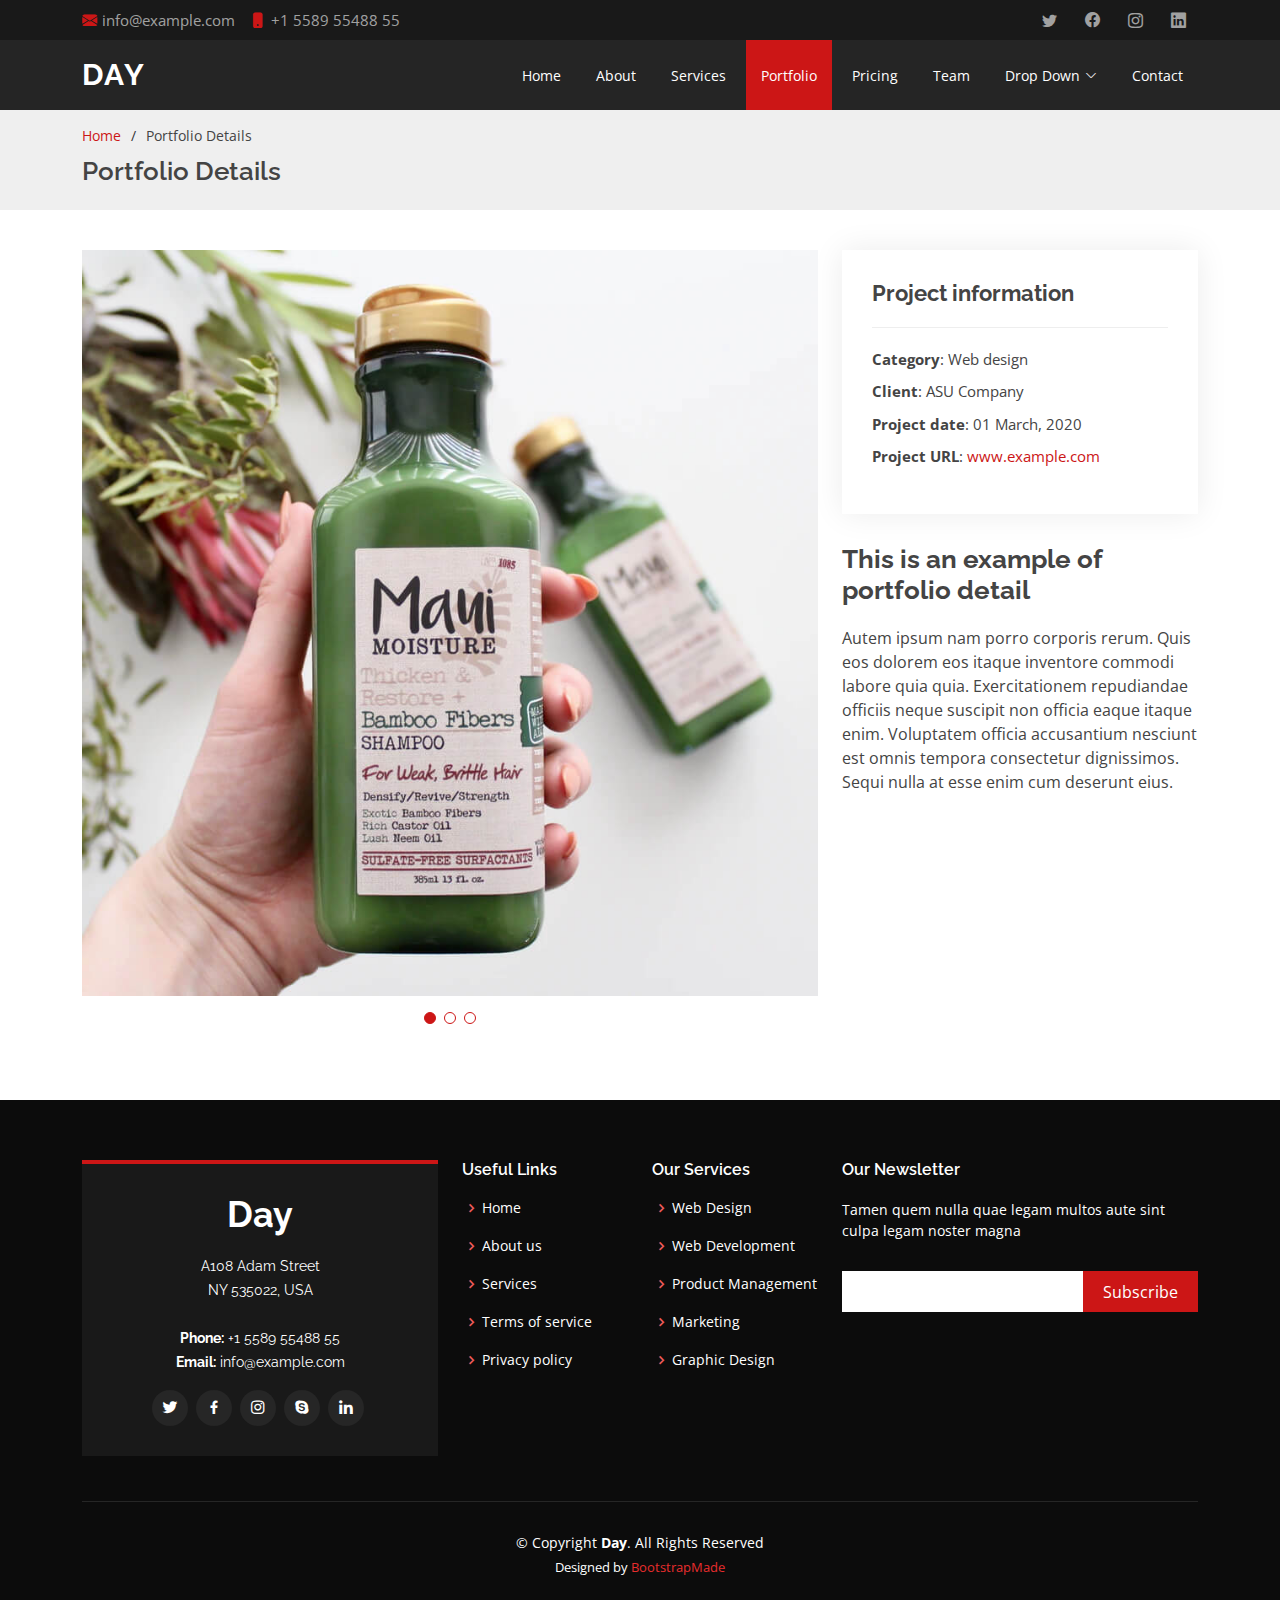
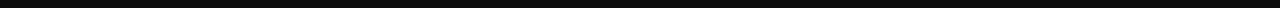
<file: portfolio-details.html>
<!DOCTYPE html>
<html lang="en">

<head>
  <meta charset="utf-8">
  <meta content="width=device-width, initial-scale=1.0" name="viewport">

  <title>Portfolio Details - Day Bootstrap Template</title>
  <meta content="" name="description">
  <meta content="" name="keywords">

  <!-- Favicons -->
  <link href="assets/img/favicon.png" rel="icon">
  <link href="assets/img/apple-touch-icon.png" rel="apple-touch-icon">

  <!-- Google Fonts -->
  <link href="https://fonts.googleapis.com/css?family=Open+Sans:300,300i,400,400i,600,600i,700,700i|Raleway:300,300i,400,400i,500,500i,600,600i,700,700i|Poppins:300,300i,400,400i,500,500i,600,600i,700,700i" rel="stylesheet">

  <!-- Vendor CSS Files -->
  <link href="assets/vendor/aos/aos.css" rel="stylesheet">
  <link href="assets/vendor/bootstrap/css/bootstrap.min.css" rel="stylesheet">
  <link href="assets/vendor/bootstrap-icons/bootstrap-icons.css" rel="stylesheet">
  <link href="assets/vendor/boxicons/css/boxicons.min.css" rel="stylesheet">
  <link href="assets/vendor/glightbox/css/glightbox.min.css" rel="stylesheet">
  <link href="assets/vendor/swiper/swiper-bundle.min.css" rel="stylesheet">

  <!-- Template Main CSS File -->
  <link href="assets/css/style.css" rel="stylesheet">

  <!-- =======================================================
  * Template Name: Day - v4.3.0
  * Template URL: https://bootstrapmade.com/day-multipurpose-html-template-for-free/
  * Author: BootstrapMade.com
  * License: https://bootstrapmade.com/license/
  ======================================================== -->
</head>

<body>

  <!-- ======= Top Bar ======= -->
  <section id="topbar" class="d-flex align-items-center">
    <div class="container d-flex justify-content-center justify-content-md-between">
      <div class="contact-info d-flex align-items-center">
        <i class="bi bi-envelope-fill"></i><a href="mailto:contact@example.com">info@example.com</a>
        <i class="bi bi-phone-fill phone-icon"></i> +1 5589 55488 55
      </div>
      <div class="social-links d-none d-md-block">
        <a href="#" class="twitter"><i class="bi bi-twitter"></i></a>
        <a href="#" class="facebook"><i class="bi bi-facebook"></i></a>
        <a href="#" class="instagram"><i class="bi bi-instagram"></i></a>
        <a href="#" class="linkedin"><i class="bi bi-linkedin"></i></i></a>
      </div>
    </div>
  </section>

  <!-- ======= Header ======= -->
  <header id="header" class="d-flex align-items-center">
    <div class="container d-flex align-items-center justify-content-between">

      <h1 class="logo"><a href="index.html">Day</a></h1>
      <!-- Uncomment below if you prefer to use an image logo -->
      <!-- <a href="index.html" class="logo"><img src="assets/img/logo.png" alt="" class="img-fluid"></a>-->

      <nav id="navbar" class="navbar">
        <ul>
          <li><a class="nav-link scrollto " href="#hero">Home</a></li>
          <li><a class="nav-link scrollto" href="#about">About</a></li>
          <li><a class="nav-link scrollto" href="#services">Services</a></li>
          <li><a class="nav-link scrollto active" href="#portfolio">Portfolio</a></li>
          <li><a class="nav-link scrollto" href="#pricing">Pricing</a></li>
          <li><a class="nav-link scrollto" href="#team">Team</a></li>
          <li class="dropdown"><a href="#"><span>Drop Down</span> <i class="bi bi-chevron-down"></i></a>
            <ul>
              <li><a href="#">Drop Down 1</a></li>
              <li class="dropdown"><a href="#"><span>Deep Drop Down</span> <i class="bi bi-chevron-right"></i></a>
                <ul>
                  <li><a href="#">Deep Drop Down 1</a></li>
                  <li><a href="#">Deep Drop Down 2</a></li>
                  <li><a href="#">Deep Drop Down 3</a></li>
                  <li><a href="#">Deep Drop Down 4</a></li>
                  <li><a href="#">Deep Drop Down 5</a></li>
                </ul>
              </li>
              <li><a href="#">Drop Down 2</a></li>
              <li><a href="#">Drop Down 3</a></li>
              <li><a href="#">Drop Down 4</a></li>
            </ul>
          </li>
          <li><a class="nav-link scrollto" href="#contact">Contact</a></li>
        </ul>
        <i class="bi bi-list mobile-nav-toggle"></i>
      </nav><!-- .navbar -->

    </div>
  </header><!-- End Header -->

  <main id="main">

    <!-- ======= Breadcrumbs ======= -->
    <section id="breadcrumbs" class="breadcrumbs">
      <div class="container">

        <ol>
          <li><a href="index.html">Home</a></li>
          <li>Portfolio Details</li>
        </ol>
        <h2>Portfolio Details</h2>

      </div>
    </section><!-- End Breadcrumbs -->

    <!-- ======= Portfolio Details Section ======= -->
    <section id="portfolio-details" class="portfolio-details">
      <div class="container">

        <div class="row gy-4">

          <div class="col-lg-8">
            <div class="portfolio-details-slider swiper-container">
              <div class="swiper-wrapper align-items-center">

                <div class="swiper-slide">
                  <img src="assets/img/portfolio/portfolio-1.jpg" alt="">
                </div>

                <div class="swiper-slide">
                  <img src="assets/img/portfolio/portfolio-2.jpg" alt="">
                </div>

                <div class="swiper-slide">
                  <img src="assets/img/portfolio/portfolio-3.jpg" alt="">
                </div>

              </div>
              <div class="swiper-pagination"></div>
            </div>
          </div>

          <div class="col-lg-4">
            <div class="portfolio-info">
              <h3>Project information</h3>
              <ul>
                <li><strong>Category</strong>: Web design</li>
                <li><strong>Client</strong>: ASU Company</li>
                <li><strong>Project date</strong>: 01 March, 2020</li>
                <li><strong>Project URL</strong>: <a href="#">www.example.com</a></li>
              </ul>
            </div>
            <div class="portfolio-description">
              <h2>This is an example of portfolio detail</h2>
              <p>
                Autem ipsum nam porro corporis rerum. Quis eos dolorem eos itaque inventore commodi labore quia quia. Exercitationem repudiandae officiis neque suscipit non officia eaque itaque enim. Voluptatem officia accusantium nesciunt est omnis tempora consectetur dignissimos. Sequi nulla at esse enim cum deserunt eius.
              </p>
            </div>
          </div>

        </div>

      </div>
    </section><!-- End Portfolio Details Section -->

  </main><!-- End #main -->

  <!-- ======= Footer ======= -->
  <footer id="footer">
    <div class="footer-top">
      <div class="container">
        <div class="row">

          <div class="col-lg-4 col-md-6">
            <div class="footer-info">
              <h3>Day</h3>
              <p>
                A108 Adam Street <br>
                NY 535022, USA<br><br>
                <strong>Phone:</strong> +1 5589 55488 55<br>
                <strong>Email:</strong> info@example.com<br>
              </p>
              <div class="social-links mt-3">
                <a href="#" class="twitter"><i class="bx bxl-twitter"></i></a>
                <a href="#" class="facebook"><i class="bx bxl-facebook"></i></a>
                <a href="#" class="instagram"><i class="bx bxl-instagram"></i></a>
                <a href="#" class="google-plus"><i class="bx bxl-skype"></i></a>
                <a href="#" class="linkedin"><i class="bx bxl-linkedin"></i></a>
              </div>
            </div>
          </div>

          <div class="col-lg-2 col-md-6 footer-links">
            <h4>Useful Links</h4>
            <ul>
              <li><i class="bx bx-chevron-right"></i> <a href="#">Home</a></li>
              <li><i class="bx bx-chevron-right"></i> <a href="#">About us</a></li>
              <li><i class="bx bx-chevron-right"></i> <a href="#">Services</a></li>
              <li><i class="bx bx-chevron-right"></i> <a href="#">Terms of service</a></li>
              <li><i class="bx bx-chevron-right"></i> <a href="#">Privacy policy</a></li>
            </ul>
          </div>

          <div class="col-lg-2 col-md-6 footer-links">
            <h4>Our Services</h4>
            <ul>
              <li><i class="bx bx-chevron-right"></i> <a href="#">Web Design</a></li>
              <li><i class="bx bx-chevron-right"></i> <a href="#">Web Development</a></li>
              <li><i class="bx bx-chevron-right"></i> <a href="#">Product Management</a></li>
              <li><i class="bx bx-chevron-right"></i> <a href="#">Marketing</a></li>
              <li><i class="bx bx-chevron-right"></i> <a href="#">Graphic Design</a></li>
            </ul>
          </div>

          <div class="col-lg-4 col-md-6 footer-newsletter">
            <h4>Our Newsletter</h4>
            <p>Tamen quem nulla quae legam multos aute sint culpa legam noster magna</p>
            <form action="" method="post">
              <input type="email" name="email"><input type="submit" value="Subscribe">
            </form>

          </div>

        </div>
      </div>
    </div>

    <div class="container">
      <div class="copyright">
        &copy; Copyright <strong><span>Day</span></strong>. All Rights Reserved
      </div>
      <div class="credits">
        <!-- All the links in the footer should remain intact. -->
        <!-- You can delete the links only if you purchased the pro version. -->
        <!-- Licensing information: https://bootstrapmade.com/license/ -->
        <!-- Purchase the pro version with working PHP/AJAX contact form: https://bootstrapmade.com/day-multipurpose-html-template-for-free/ -->
        Designed by <a href="https://bootstrapmade.com/">BootstrapMade</a>
      </div>
    </div>
  </footer><!-- End Footer -->

  <a href="#" class="back-to-top d-flex align-items-center justify-content-center"><i class="bi bi-arrow-up-short"></i></a>
  <div id="preloader"></div>

  <!-- Vendor JS Files -->
  <script src="assets/vendor/aos/aos.js"></script>
  <script src="assets/vendor/bootstrap/js/bootstrap.bundle.min.js"></script>
  <script src="assets/vendor/glightbox/js/glightbox.min.js"></script>
  <script src="assets/vendor/isotope-layout/isotope.pkgd.min.js"></script>
  <script src="assets/vendor/php-email-form/validate.js"></script>
  <script src="assets/vendor/swiper/swiper-bundle.min.js"></script>

  <!-- Template Main JS File -->
  <script src="assets/js/main.js"></script>

</body>

</html>
</file>
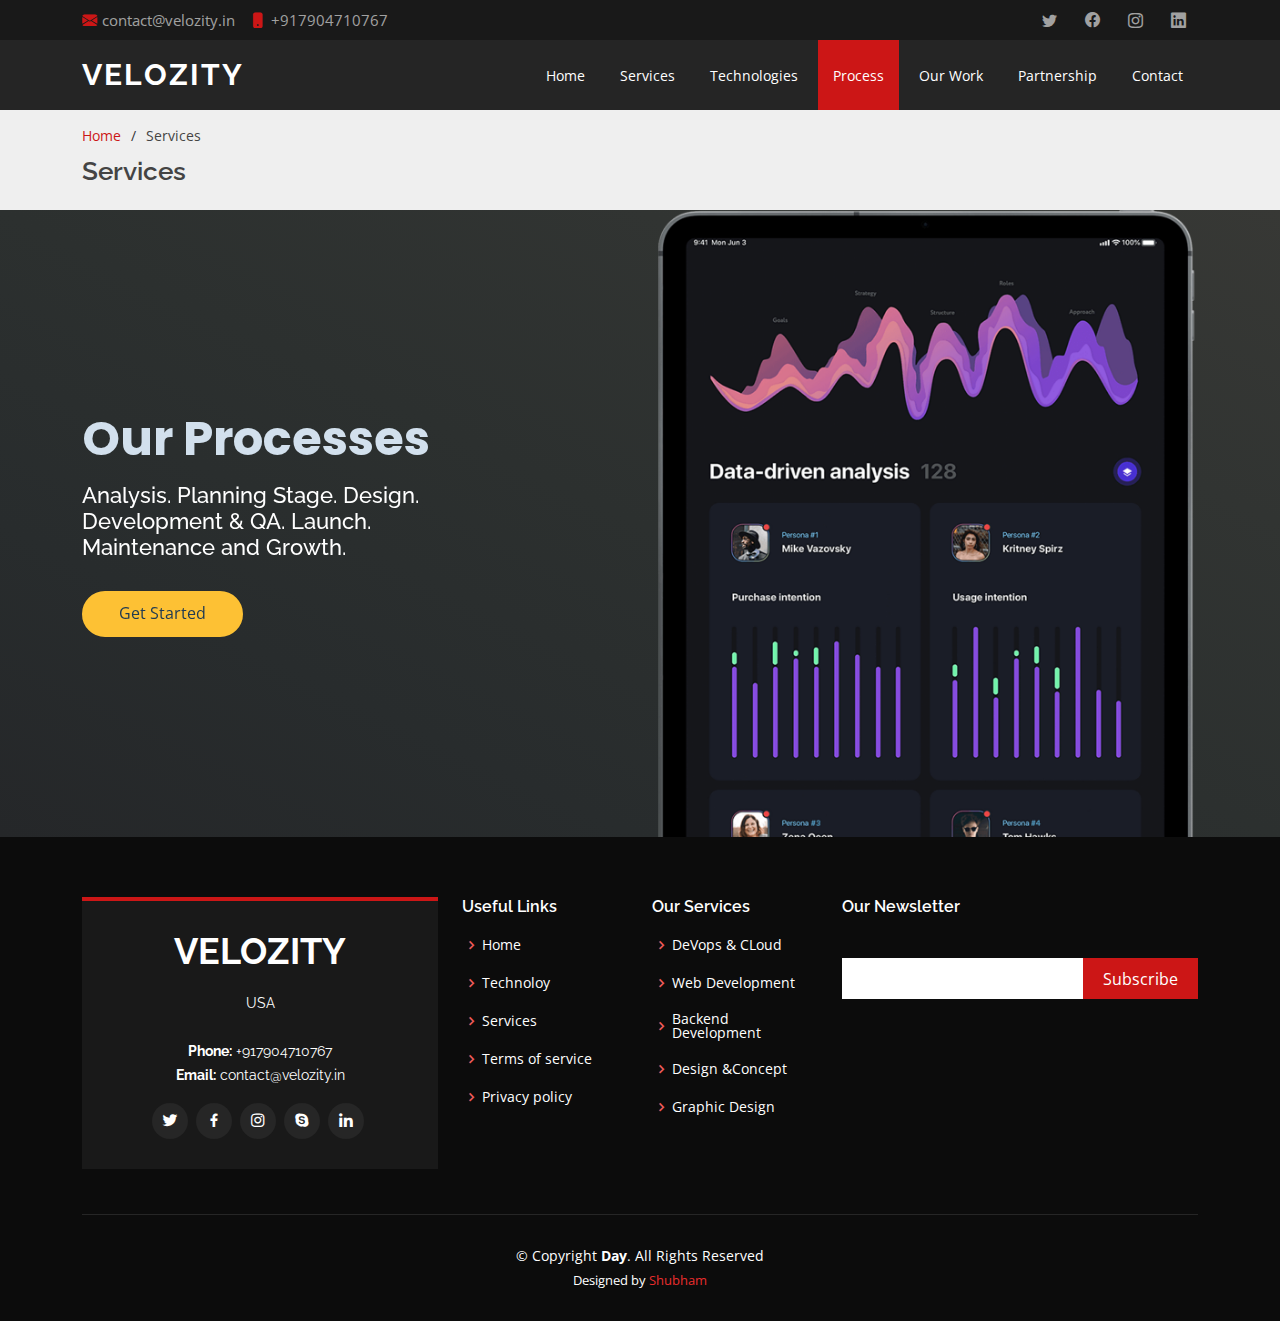
<file: process.html>
<!DOCTYPE html>
<html lang="en">

<head>
  <meta charset="utf-8">
  <meta content="width=device-width, initial-scale=1.0" name="viewport">

  <title>Velozity Global Solutions| Software development company</title>
  <meta content="" name="description">
  <meta content="" name="keywords">

  <!-- Favicons -->
  <link href="assets/img/favicon-32x32.png" rel="icon">
 

  <!-- Google Fonts -->
  <link href="https://fonts.googleapis.com/css?family=Open+Sans:300,300i,400,400i,600,600i,700,700i|Raleway:300,300i,400,400i,500,500i,600,600i,700,700i|Poppins:300,300i,400,400i,500,500i,600,600i,700,700i" rel="stylesheet">

  <!-- Vendor CSS Files -->
  <link href="assets/vendor/aos/aos.css" rel="stylesheet">
  <link href="assets/vendor/bootstrap/css/bootstrap.min.css" rel="stylesheet">
  <link href="assets/vendor/bootstrap-icons/bootstrap-icons.css" rel="stylesheet">
  <link href="assets/vendor/boxicons/css/boxicons.min.css" rel="stylesheet">
  <link href="assets/vendor/glightbox/css/glightbox.min.css" rel="stylesheet">
  <link href="assets/vendor/swiper/swiper-bundle.min.css" rel="stylesheet">

  <!-- Template Main CSS File -->
  <link href="assets/css/style.css" rel="stylesheet">


</head>

<body>

  <!-- ======= Top Bar ======= -->
  <section id="topbar" class="d-flex align-items-center">
    <div class="container d-flex justify-content-center justify-content-md-between">
      <div class="contact-info d-flex align-items-center">
        <i class="bi bi-envelope-fill"></i><a href="mailto:contact@velozity.in">contact@velozity.in</a>
        <i class="bi bi-phone-fill phone-icon"></i> +917904710767
      </div>
      <div class="social-links d-none d-md-block">
        <a href="#" class="twitter"><i class="bi bi-twitter"></i></a>
        <a href="#" class="facebook"><i class="bi bi-facebook"></i></a>
        <a href="#" class="instagram"><i class="bi bi-instagram"></i></a>
          <a href="#" class="linkedin"><i class="bi bi-linkedin"></i></a>
      </div>
    </div>
  </section>
    
  <!-- ======= Header ======= -->
  <header id="header" class="d-flex align-items-center  header-transparent">
    <div class="container d-flex align-items-center justify-content-between">

      <h1 class="logo"><a href="index.html">VELOZITY</a></h1>
      <!-- Uncomment below if you prefer to use an image logo -->
     <!--  <a href="index.html" class="logo"><img src="assets/img/logo.svg" alt="" class="img-fluid"></a>-->

      <nav id="navbar" class="navbar">
        <ul>
          <li><a class="nav-link scrollto " href="index.html">Home</a></li>
        
          <li><a class="nav-link scrollto" href="service.html">Services</a></li>
          <li><a class="nav-link scrollto " href="technologies.html">Technologies</a></li>
          <li><a class="nav-link scrollto active" href="process.html">Process</a></li>
          <li><a class="nav-link scrollto" href="work.html">Our Work</a></li>
           <li><a class="nav-link scrollto" href="partnership.html">Partnership</a></li>
          <li><a class="nav-link scrollto" href="contact.html">Contact</a></li>
        </ul>
        <i class="bi bi-list mobile-nav-toggle"></i>
      </nav><!-- .navbar -->

    </div>
  </header><!-- End Header -->
    
    
    
    
    
    
  <main id="main">

    <!-- ======= Breadcrumbs ======= -->
    <section id="breadcrumbs" class="breadcrumbs">
      <div class="container">

        <ol>
          <li><a href="index.html">Home</a></li>
          <li>Services</li>
        </ol>
        <h2>Services</h2>

      </div>
    </section><!-- End Breadcrumbs -->
      
      
      
      
      
      
      
       <!-- ======= Hero Section ======= -->
  <section id="hero-process">

    <div class="container">
      <div class="row d-flex align-items-center">
      <div class=" col-lg-6 py-5 py-lg-0 order-2 order-lg-1" data-aos="fade-right">
        <h1>Our Processes</h1>
        <h2>Analysis. Planning Stage. Design.<br>
Development &amp; QA. Launch.<br>
Maintenance and Growth.</h2>
        <a href="#about" class="btn-get-started scrollto">Get Started</a>
      </div>
      <div class="col-lg-6 order-1 order-lg-2 hero-img" data-aos="fade-left">
        <img src="assets/img/hs-2.png" class="img-fluid" alt="">
      </div>
    </div>
    </div>

  </section><!-- End Hero -->

      
      
      
      
      
      
      
      
      
      
      
      
    </main>
 <!-- ======= Footer ======= -->
  <footer id="footer">
    <div class="footer-top">
      <div class="container">
        <div class="row">

          <div class="col-lg-4 col-md-6">
            <div class="footer-info">
              <h3>VELOZITY</h3>
              <p> USA<br><br>
                <strong>Phone:</strong> +917904710767<br>
                <strong>Email:</strong> contact@velozity.in<br>
              </p>
              <div class="social-links mt-3">
                <a href="#" class="twitter"><i class="bx bxl-twitter"></i></a>
                <a href="#" class="facebook"><i class="bx bxl-facebook"></i></a>
                <a href="#" class="instagram"><i class="bx bxl-instagram"></i></a>
                <a href="#" class="google-plus"><i class="bx bxl-skype"></i></a>
                <a href="#" class="linkedin"><i class="bx bxl-linkedin"></i></a>
              </div>
            </div>
          </div>

          <div class="col-lg-2 col-md-6 footer-links">
            <h4>Useful Links</h4>
            <ul>
              <li><i class="bx bx-chevron-right"></i> <a href="index.html">Home</a></li>
              <li><i class="bx bx-chevron-right"></i> <a href="technologies.html">Technoloy</a></li>
              <li><i class="bx bx-chevron-right"></i> <a href="service.html">Services</a></li>
              <li><i class="bx bx-chevron-right"></i> <a href="#">Terms of service</a></li>
              <li><i class="bx bx-chevron-right"></i> <a href="#">Privacy policy</a></li>
            </ul>
          </div>

          <div class="col-lg-2 col-md-6 footer-links">
            <h4>Our Services</h4>
            <ul>
              <li><i class="bx bx-chevron-right"></i> <a href="#">DeVops &amp; CLoud</a></li>
              <li><i class="bx bx-chevron-right"></i> <a href="#">Web Development</a></li>
              <li><i class="bx bx-chevron-right"></i> <a href="#">Backend Development</a></li>
              <li><i class="bx bx-chevron-right"></i> <a href="#">Design &amp;Concept</a></li>
              <li><i class="bx bx-chevron-right"></i> <a href="#">Graphic Design</a></li>
            </ul>
          </div>

          <div class="col-lg-4 col-md-6 footer-newsletter">
            <h4>Our Newsletter</h4>
            
            <form action="" method="post">
              <input type="email" name="email"><input type="submit" value="Subscribe">
            </form>

          </div>

        </div>
      </div>
    </div>

    <div class="container">
      <div class="copyright">
        &copy; Copyright <strong><span>Day</span></strong>. All Rights Reserved
      </div>
      <div class="credits">
       
        Designed by <a href="">Shubham</a>
      </div>
    </div>
  </footer><!-- End Footer -->

  <a href="#" class="back-to-top d-flex align-items-center justify-content-center"><i class="bi bi-arrow-up-short"></i></a>
  <div id="preloader"></div>

  <!-- Vendor JS Files -->
  <script src="assets/vendor/aos/aos.js"></script>
  <script src="assets/vendor/bootstrap/js/bootstrap.bundle.min.js"></script>
  <script src="assets/vendor/glightbox/js/glightbox.min.js"></script>
  <script src="assets/vendor/isotope-layout/isotope.pkgd.min.js"></script>
  <script src="assets/vendor/php-email-form/validate.js"></script>
  <script src="assets/vendor/swiper/swiper-bundle.min.js"></script>

  <!-- Template Main JS File -->
  <script src="assets/js/main.js"></script>

</body>

</html>
</file>
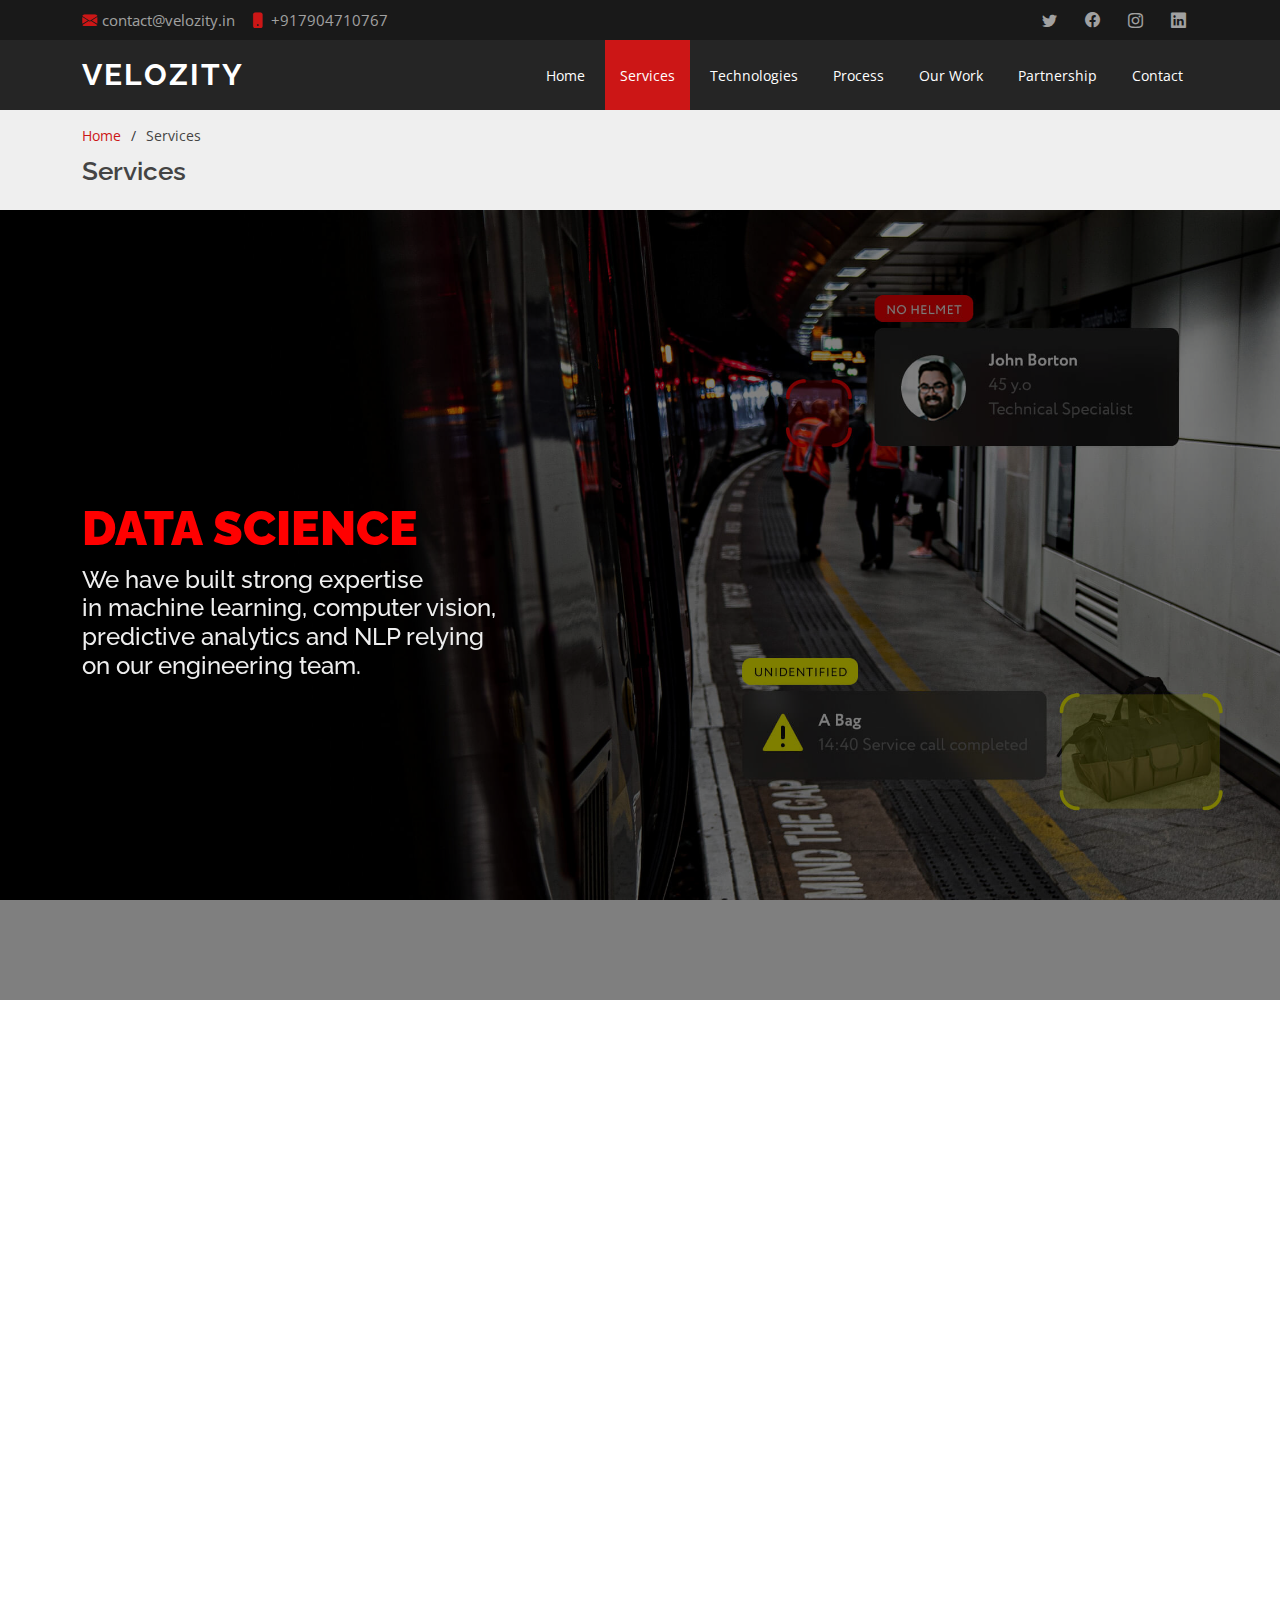
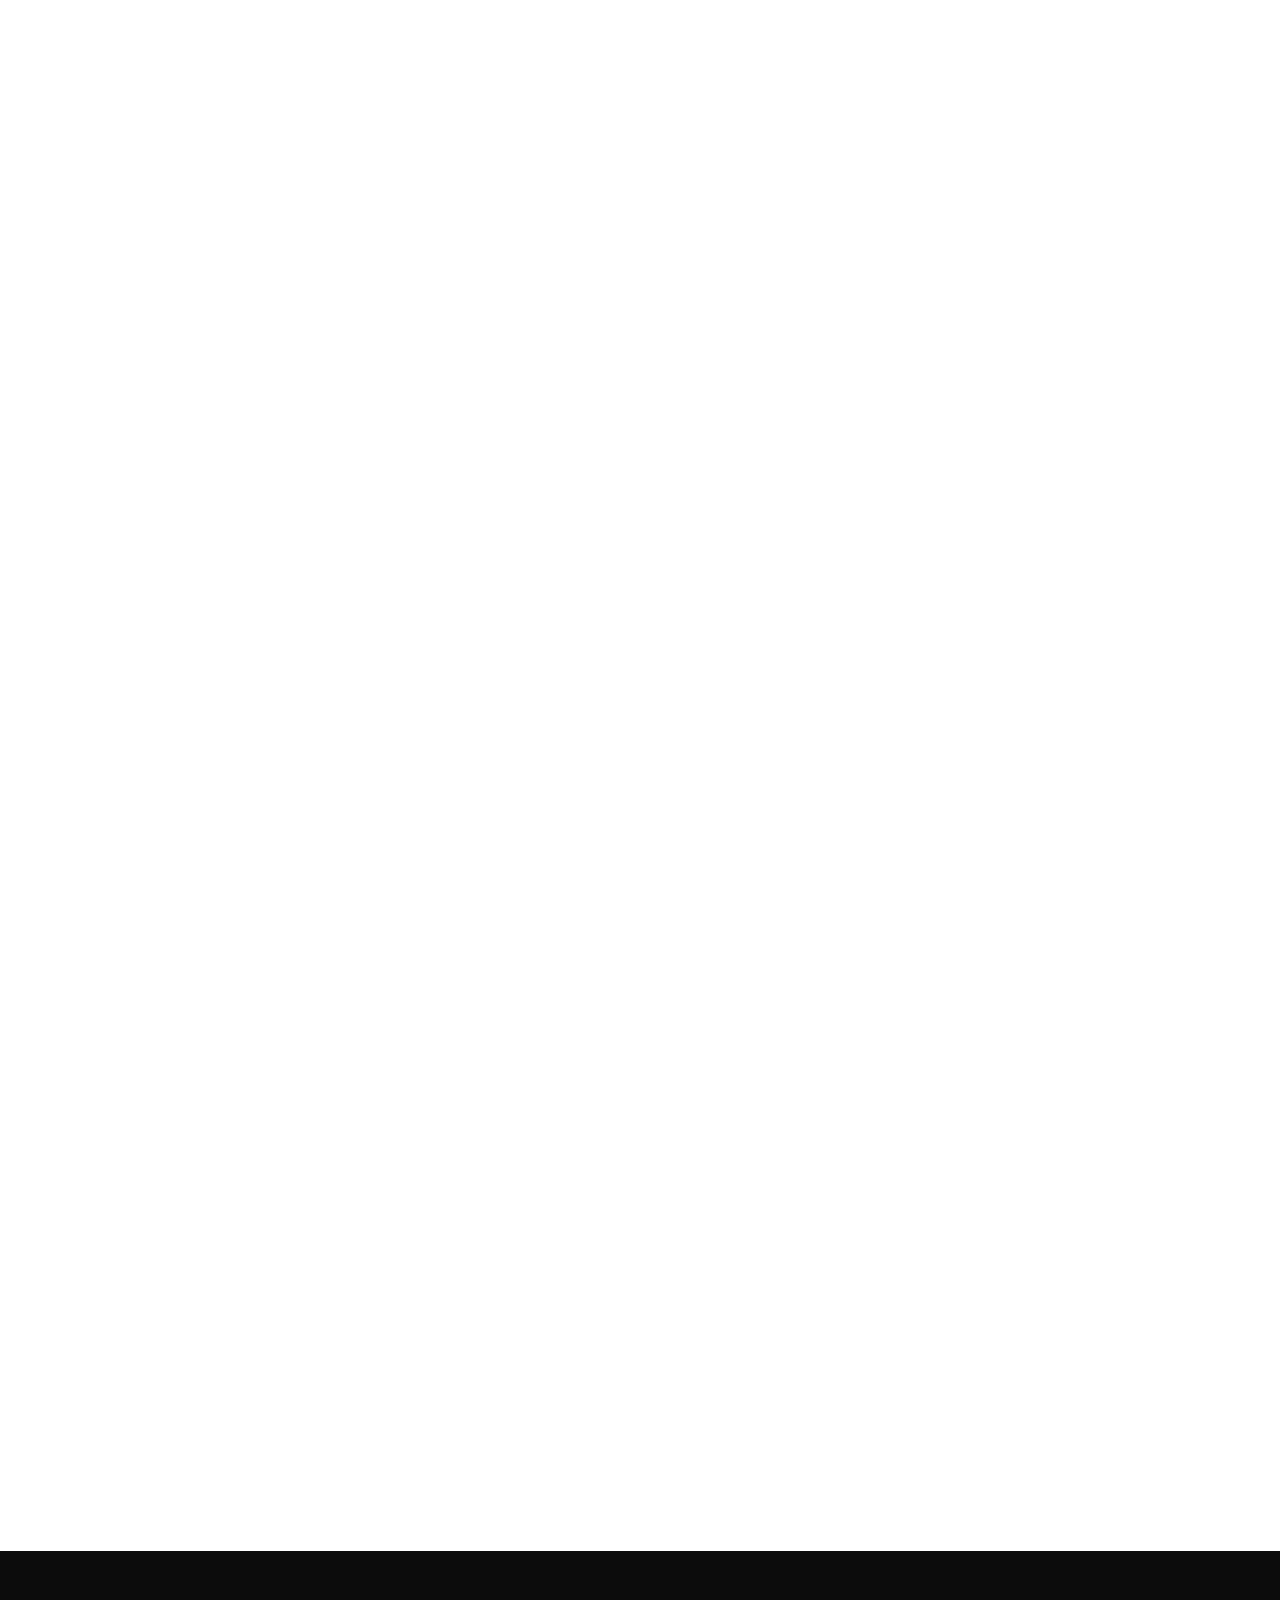
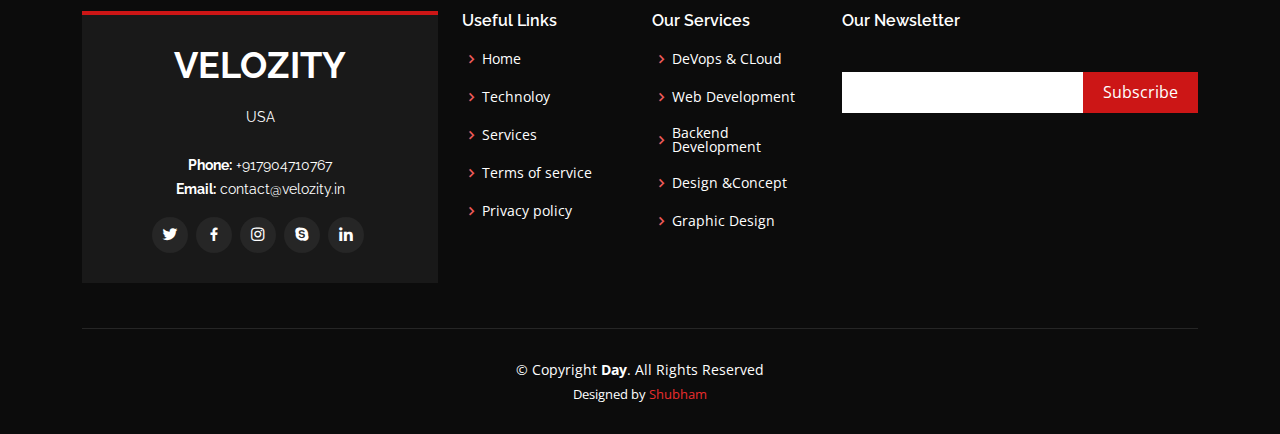
<file: service.html>
<!DOCTYPE html>
<html lang="en">

<head>
  <meta charset="utf-8">
  <meta content="width=device-width, initial-scale=1.0" name="viewport">

  <title>Velozity Global Solutions| Software development company</title>
  <meta content="" name="description">
  <meta content="" name="keywords">

  <!-- Favicons -->
  <link href="assets/img/favicon-32x32.png" rel="icon">
 

  <!-- Google Fonts -->
  <link href="https://fonts.googleapis.com/css?family=Open+Sans:300,300i,400,400i,600,600i,700,700i|Raleway:300,300i,400,400i,500,500i,600,600i,700,700i|Poppins:300,300i,400,400i,500,500i,600,600i,700,700i" rel="stylesheet">

  <!-- Vendor CSS Files -->
  <link href="assets/vendor/aos/aos.css" rel="stylesheet">
  <link href="assets/vendor/bootstrap/css/bootstrap.min.css" rel="stylesheet">
  <link href="assets/vendor/bootstrap-icons/bootstrap-icons.css" rel="stylesheet">
  <link href="assets/vendor/boxicons/css/boxicons.min.css" rel="stylesheet">
  <link href="assets/vendor/glightbox/css/glightbox.min.css" rel="stylesheet">
  <link href="assets/vendor/swiper/swiper-bundle.min.css" rel="stylesheet">

  <!-- Template Main CSS File -->
  <link href="assets/css/style.css" rel="stylesheet">


</head>

<body>

  <!-- ======= Top Bar ======= -->
  <section id="topbar" class="d-flex align-items-center">
    <div class="container d-flex justify-content-center justify-content-md-between">
      <div class="contact-info d-flex align-items-center">
        <i class="bi bi-envelope-fill"></i><a href="mailto:contact@velozity.in">contact@velozity.in</a>
        <i class="bi bi-phone-fill phone-icon"></i> +917904710767
      </div>
      <div class="social-links d-none d-md-block">
        <a href="#" class="twitter"><i class="bi bi-twitter"></i></a>
        <a href="#" class="facebook"><i class="bi bi-facebook"></i></a>
        <a href="#" class="instagram"><i class="bi bi-instagram"></i></a>
          <a href="#" class="linkedin"><i class="bi bi-linkedin"></i></a>
      </div>
    </div>
  </section>
    
  <!-- ======= Header ======= -->
  <header id="header" class="d-flex align-items-center  header-transparent">
    <div class="container d-flex align-items-center justify-content-between">

      <h1 class="logo"><a href="index.html">VELOZITY</a></h1>
      <!-- Uncomment below if you prefer to use an image logo -->
     <!--  <a href="index.html" class="logo"><img src="assets/img/logo.svg" alt="" class="img-fluid"></a>-->

      <nav id="navbar" class="navbar">
        <ul>
          <li><a class="nav-link scrollto " href="index.html">Home</a></li>
        
          <li><a class="nav-link scrollto active" href="service.html">Services</a></li>
          <li><a class="nav-link scrollto " href="technologies.html">Technologies</a></li>
          <li><a class="nav-link scrollto" href="process.html">Process</a></li>
          <li><a class="nav-link scrollto" href="work.html">Our Work</a></li>
           <li><a class="nav-link scrollto" href="partnership.html">Partnership</a></li>
          <li><a class="nav-link scrollto" href="contact.html">Contact</a></li>
        </ul>
        <i class="bi bi-list mobile-nav-toggle"></i>
      </nav><!-- .navbar -->

    </div>
  </header><!-- End Header -->
    
    
    
    
    
    
  <main id="main">

    <!-- ======= Breadcrumbs ======= -->
    <section id="breadcrumbs" class="breadcrumbs">
      <div class="container">

        <ol>
          <li><a href="index.html">Home</a></li>
          <li>Services</li>
        </ol>
        <h2>Services</h2>

      </div>
    </section><!-- End Breadcrumbs -->
      
       <!-- ======= Hero Section ======= -->
  <section id="service-hero" class="d-flex align-items-center">
    <div class="container position-relative" data-aos="fade-up" data-aos-delay="500">
        <h1> <b style="color: red">  Data Science</b></h1>
      <h2>We have built strong expertise<br> in&nbsp;machine learning, computer vision,<br> predictive analytics and NLP relying<br> on&nbsp;our engineering team.</h2>
     
    </div>
  </section><!-- End Hero -->

      
      
       <!-- ======= Service Details Section ======= -->
    <section class="service-details">
      <div class="container">

        <div class="row">
          <div class="col-md-6 d-flex align-items-stretch" data-aos="fade-up">
            <div class="card">
              <div class="card-img">
                <img src="assets/img/service/log.png" alt="...">
              </div>
              <div class="card-body">
                <h5 class="card-title"><a href="#">QA</a></h5>
                <p class="card-text text-center">Functional/Regression testing.<br>
                    Integration/Load testing. Stress testing.<br>
                    Security testing. UI&nbsp;and&nbsp;API Auto tests.</p>
               
              </div>
            </div>
          </div>
          <div class="col-md-6 d-flex align-items-stretch" data-aos="fade-up">
            <div class="card">
              <div class="card-img">
                <img src="assets/img/service/ml-newest.png" alt="...">
              </div>
              <div class="card-body">
                <h5 class="card-title"><a href="#">Machine Learning</a></h5>
                <p class="card-text text-center">Predictive models for Production<br> and Power Supply. InStore Analytics.<br> Procurement Optimization.<br> HR&nbsp;analytics.</p>
                
              </div>
            </div>

          </div>
          <div class="col-md-6 d-flex align-items-stretch" data-aos="fade-up">
            <div class="card">
              <div class="card-img">
                <img src="assets/img/service/devops-new.png" alt="...">
              </div>
              <div class="card-body">
                <h5 class="card-title"><a href="#">DevOps&amp;Cloud</a></h5>
                <p class="card-text text-center">Combining processes from development to&nbsp;delivery.<br> Creating  conditions in&nbsp;the infrastructure for normal<br> functioning of&nbsp;the software. Process automation.</p>
             
              </div>
            </div>
          </div>
          <div class="col-md-6 d-flex align-items-stretch" data-aos="fade-up">
            <div class="card">
              <div class="card-img">
                <img src="assets/img/service/web-newest.png" alt="...">
              </div>
              <div class="card-body">
                <h5 class="card-title"><a href="#">Web</a></h5>
                <p class="card-text text-center">Cross-browser frontend development.<br> Adaptive frontend development.<br> Manual and automated frontend testing.<br> Developed solution audit.</p>
               
              </div>
            </div>
          </div>
            <div class="col-md-6 d-flex align-items-stretch" data-aos="fade-up">
            <div class="card">
              <div class="card-img">
                <img src="assets/img/service/sc-3.png" alt="...">
              </div>
              <div class="card-body">
                <h5 class="card-title"><a href="#">Design &amp; Concept</a></h5>
                <p class="card-text text-center">Experience maps, user journeys and user flows.<br> Information Architecture. UX&nbsp;Wireframes.<br> Interactive Mockups. Assets.</p>
               
              </div>
            </div>
          </div>
            <div class="col-md-6 d-flex align-items-stretch" data-aos="fade-up">
            <div class="card">
              <div class="card-img">
                <img src="assets/img/service/sc-4.png" alt="...">
              </div>
              <div class="card-body">
                <h5 class="card-title"><a href="#">Backend Development</a></h5>
                <p class="card-text text-center">Frameworks based development.<br> Integration with third-party services.<br> Working with databases.<br> High-load architecture and design.<br> Code and architecture audit.</p>
               
              </div>
            </div>
          </div>
        </div>
          
          

      </div>
    </section><!-- End Service Details Section -->
      
       <!-- ======= Features Section ======= -->
    <section id="features" class="features">
      <div class="container" data-aos="fade-up">

        <div class="section-title">
          <h2>Features</h2>
          
        </div>

        <div class="row">
          <div class="col-lg-3 col-md-4">
            <div class="icon-box">
              <i class="ri-store-line" style="color: #ffbb2c;"></i>
              <h3><a href="">Data Science</a></h3>
            </div>
          </div>
          <div class="col-lg-3 col-md-4 mt-4 mt-md-0">
            <div class="icon-box">
              <i class="ri-bar-chart-box-line" style="color: #5578ff;"></i>
              <h3><a href="">Backend Development</a></h3>
            </div>
          </div>
          <div class="col-lg-3 col-md-4 mt-4 mt-md-0">
            <div class="icon-box">
              <i class="ri-calendar-todo-line" style="color: #e80368;"></i>
              <h3><a href="">Design &amp; Concept</a></h3>
            </div>
          </div>
          <div class="col-lg-3 col-md-4 mt-4 mt-lg-0">
            <div class="icon-box">
              <i class="ri-paint-brush-line" style="color: #e361ff;"></i>
              <h3><a href="">Web</a></h3>
            </div>
          </div>
          <div class="col-lg-3 col-md-4 mt-4">
            <div class="icon-box">
              <i class="ri-database-2-line" style="color: #47aeff;"></i>
              <h3><a href="">DevOps&amp;Cloud</a></h3>
            </div>
          </div>
          <div class="col-lg-3 col-md-4 mt-4">
            <div class="icon-box">
              <i class="ri-gradienter-line" style="color: #ffa76e;"></i>
              <h3><a href="">Machine Learning</a></h3>
            </div>
          </div>
          <div class="col-lg-3 col-md-4 mt-4">
            <div class="icon-box">
              <i class="ri-file-list-3-line" style="color: #11dbcf;"></i>
              <h3><a href="">QA</a></h3>
            </div>
          </div>
          <div class="col-lg-3 col-md-4 mt-4">
            <div class="icon-box">
              <i class="ri-price-tag-2-line" style="color: #4233ff;"></i>
              <h3><a href="">Frontend Development</a></h3>
            </div>
          </div>
          <div class="col-lg-3 col-md-4 mt-4">
            <div class="icon-box">
              <i class="ri-anchor-line" style="color: #b2904f;"></i>
              <h3><a href="">IOS </a></h3>
            </div>
          </div>
          <div class="col-lg-3 col-md-4 mt-4">
            <div class="icon-box">
              <i class="ri-disc-line" style="color: #b20969;"></i>
              <h3><a href="">Andriod</a></h3>
            </div>
          </div>
          <div class="col-lg-3 col-md-4 mt-4">
            <div class="icon-box">
              <i class="ri-base-station-line" style="color: #ff5828;"></i>
              <h3><a href="">Computer Vision</a></h3>
            </div>
          </div>
          <div class="col-lg-3 col-md-4 mt-4">
            <div class="icon-box">
              <i class="ri-fingerprint-line" style="color: #29cc61;"></i>
              <h3><a href="">Mobile</a></h3>
            </div>
          </div>
        </div>

      </div>
    </section><!-- End Features Section -->
    
   

  </main><!-- End #main -->

 <!-- ======= Footer ======= -->
  <footer id="footer">
    <div class="footer-top">
      <div class="container">
        <div class="row">

          <div class="col-lg-4 col-md-6">
            <div class="footer-info">
              <h3>VELOZITY</h3>
              <p> USA<br><br>
                <strong>Phone:</strong> +917904710767<br>
                <strong>Email:</strong> contact@velozity.in<br>
              </p>
              <div class="social-links mt-3">
                <a href="#" class="twitter"><i class="bx bxl-twitter"></i></a>
                <a href="#" class="facebook"><i class="bx bxl-facebook"></i></a>
                <a href="#" class="instagram"><i class="bx bxl-instagram"></i></a>
                <a href="#" class="google-plus"><i class="bx bxl-skype"></i></a>
                <a href="#" class="linkedin"><i class="bx bxl-linkedin"></i></a>
              </div>
            </div>
          </div>

          <div class="col-lg-2 col-md-6 footer-links">
            <h4>Useful Links</h4>
            <ul>
              <li><i class="bx bx-chevron-right"></i> <a href="index.html">Home</a></li>
              <li><i class="bx bx-chevron-right"></i> <a href="technologies.html">Technoloy</a></li>
              <li><i class="bx bx-chevron-right"></i> <a href="service.html">Services</a></li>
              <li><i class="bx bx-chevron-right"></i> <a href="#">Terms of service</a></li>
              <li><i class="bx bx-chevron-right"></i> <a href="#">Privacy policy</a></li>
            </ul>
          </div>

          <div class="col-lg-2 col-md-6 footer-links">
            <h4>Our Services</h4>
            <ul>
              <li><i class="bx bx-chevron-right"></i> <a href="#">DeVops &amp; CLoud</a></li>
              <li><i class="bx bx-chevron-right"></i> <a href="#">Web Development</a></li>
              <li><i class="bx bx-chevron-right"></i> <a href="#">Backend Development</a></li>
              <li><i class="bx bx-chevron-right"></i> <a href="#">Design &amp;Concept</a></li>
              <li><i class="bx bx-chevron-right"></i> <a href="#">Graphic Design</a></li>
            </ul>
          </div>

          <div class="col-lg-4 col-md-6 footer-newsletter">
            <h4>Our Newsletter</h4>
            
            <form action="" method="post">
              <input type="email" name="email"><input type="submit" value="Subscribe">
            </form>

          </div>

        </div>
      </div>
    </div>

    <div class="container">
      <div class="copyright">
        &copy; Copyright <strong><span>Day</span></strong>. All Rights Reserved
      </div>
      <div class="credits">
       
        Designed by <a href="">Shubham</a>
      </div>
    </div>
  </footer><!-- End Footer -->

  <a href="#" class="back-to-top d-flex align-items-center justify-content-center"><i class="bi bi-arrow-up-short"></i></a>
  <div id="preloader"></div>

  <!-- Vendor JS Files -->
  <script src="assets/vendor/aos/aos.js"></script>
  <script src="assets/vendor/bootstrap/js/bootstrap.bundle.min.js"></script>
  <script src="assets/vendor/glightbox/js/glightbox.min.js"></script>
  <script src="assets/vendor/isotope-layout/isotope.pkgd.min.js"></script>
  <script src="assets/vendor/php-email-form/validate.js"></script>
  <script src="assets/vendor/swiper/swiper-bundle.min.js"></script>

  <!-- Template Main JS File -->
  <script src="assets/js/main.js"></script>

</body>

</html>
</file>
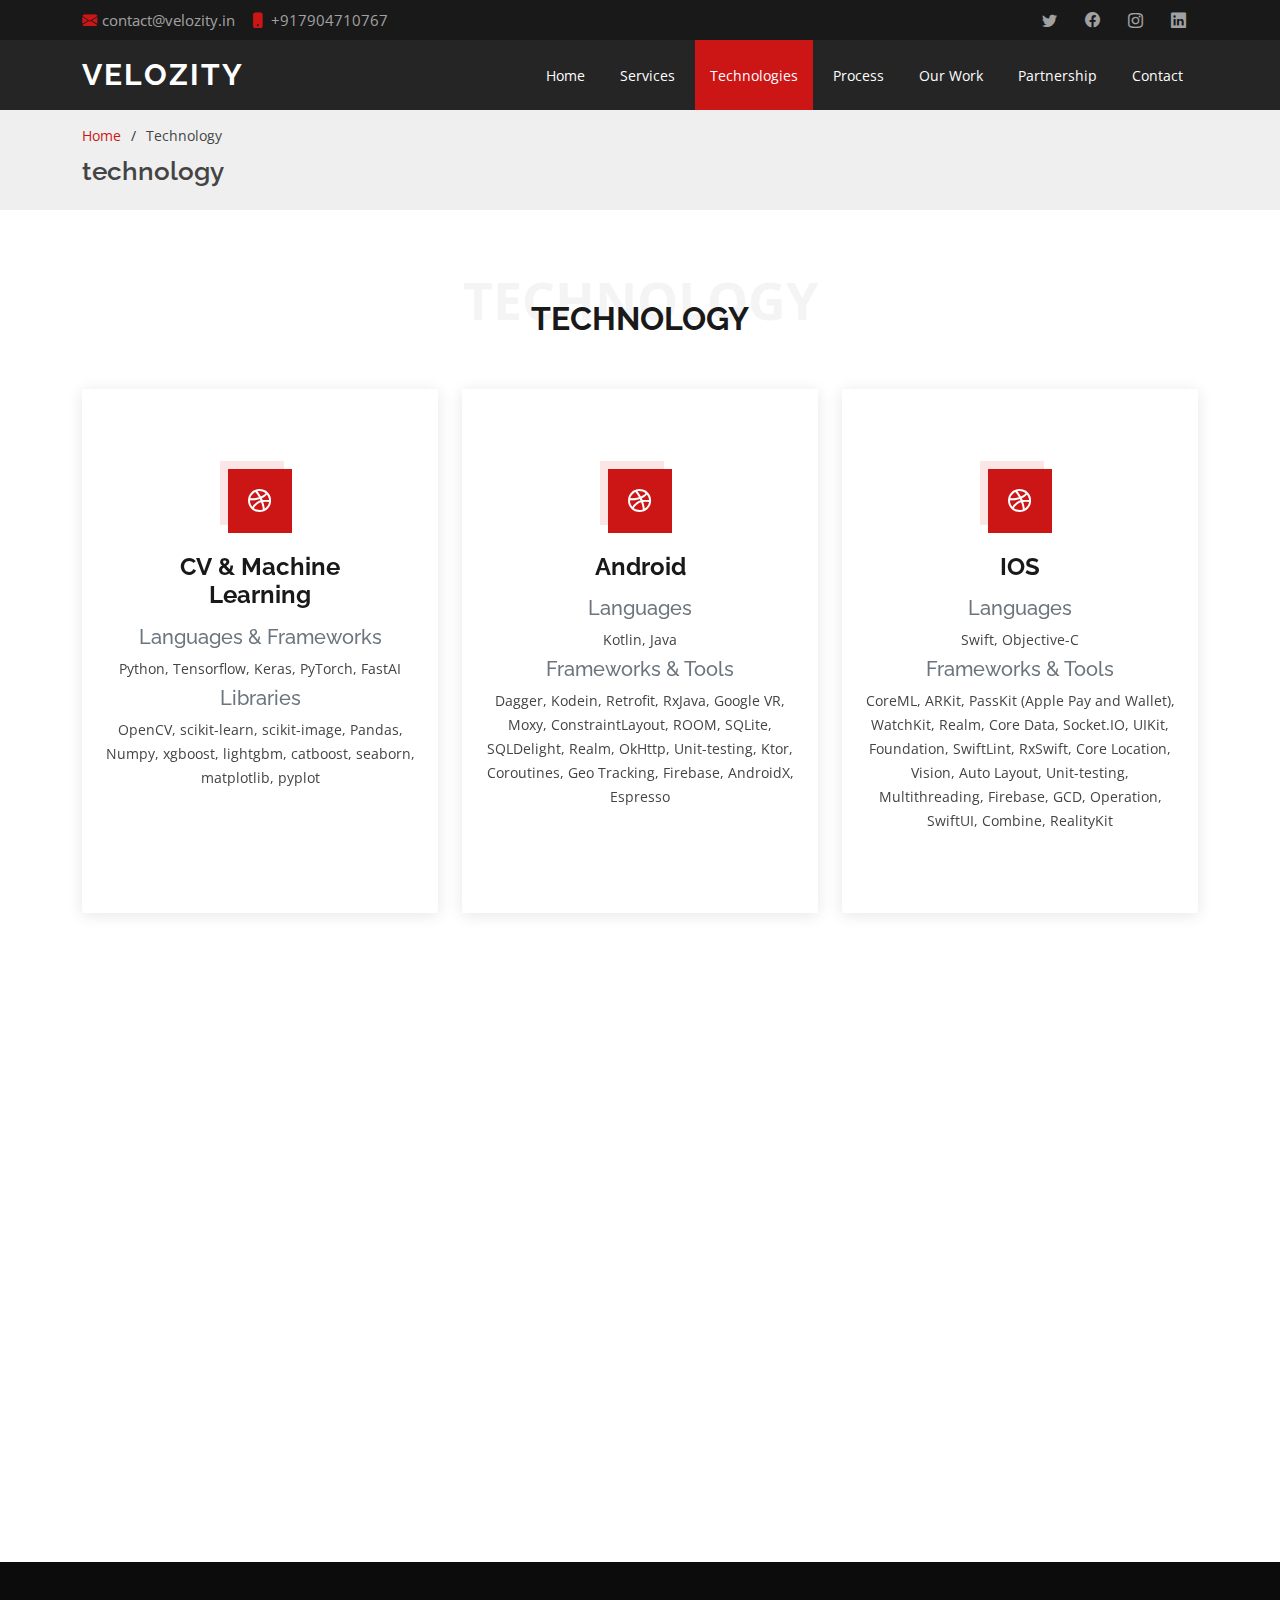
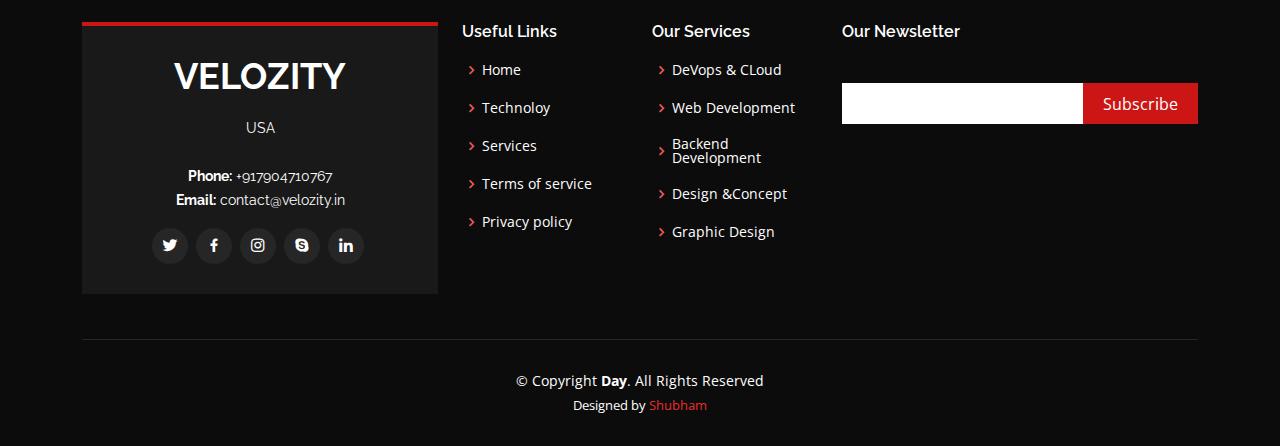
<file: technologies.html>
<!DOCTYPE html>
<html lang="en">

<head>
  <meta charset="utf-8">
  <meta content="width=device-width, initial-scale=1.0" name="viewport">

  <title>Velozity Global Solutions| Software development company</title>
  <meta content="" name="description">
  <meta content="" name="keywords">

  <!-- Favicons -->
  <link href="assets/img/favicon-32x32.png" rel="icon">
 

  <!-- Google Fonts -->
  <link href="https://fonts.googleapis.com/css?family=Open+Sans:300,300i,400,400i,600,600i,700,700i|Raleway:300,300i,400,400i,500,500i,600,600i,700,700i|Poppins:300,300i,400,400i,500,500i,600,600i,700,700i" rel="stylesheet">

  <!-- Vendor CSS Files -->
  <link href="assets/vendor/aos/aos.css" rel="stylesheet">
  <link href="assets/vendor/bootstrap/css/bootstrap.min.css" rel="stylesheet">
  <link href="assets/vendor/bootstrap-icons/bootstrap-icons.css" rel="stylesheet">
  <link href="assets/vendor/boxicons/css/boxicons.min.css" rel="stylesheet">
  <link href="assets/vendor/glightbox/css/glightbox.min.css" rel="stylesheet">
  <link href="assets/vendor/swiper/swiper-bundle.min.css" rel="stylesheet">

  <!-- Template Main CSS File -->
  <link href="assets/css/style.css" rel="stylesheet">


</head>

<body>

  <!-- ======= Top Bar ======= -->
  <section id="topbar" class="d-flex align-items-center">
    <div class="container d-flex justify-content-center justify-content-md-between">
      <div class="contact-info d-flex align-items-center">
        <i class="bi bi-envelope-fill"></i><a href="mailto:contact@velozity.in">contact@velozity.in</a>
        <i class="bi bi-phone-fill phone-icon"></i> +917904710767
      </div>
      <div class="social-links d-none d-md-block">
        <a href="#" class="twitter"><i class="bi bi-twitter"></i></a>
        <a href="#" class="facebook"><i class="bi bi-facebook"></i></a>
        <a href="#" class="instagram"><i class="bi bi-instagram"></i></a>
          <a href="#" class="linkedin"><i class="bi bi-linkedin"></i></a>
      </div>
    </div>
  </section>
    
  <!-- ======= Header ======= -->
  <header id="header" class="d-flex align-items-center  header-transparent">
    <div class="container d-flex align-items-center justify-content-between">

      <h1 class="logo"><a href="index.html">VELOZITY</a></h1>
      <!-- Uncomment below if you prefer to use an image logo -->
     <!--  <a href="index.html" class="logo"><img src="assets/img/logo.svg" alt="" class="img-fluid"></a>-->

    <nav id="navbar" class="navbar">
        <ul>
          <li><a class="nav-link scrollto " href="index.html">Home</a></li>
        
          <li><a class="nav-link scrollto" href="service.html">Services</a></li>
          <li><a class="nav-link scrollto active" href="technologies.html">Technologies</a></li>
          <li><a class="nav-link scrollto" href="process.html">Process</a></li>
          <li><a class="nav-link scrollto" href="">Our Work</a></li>
           <li><a class="nav-link scrollto" href="">Partnership</a></li>
          <li><a class="nav-link scrollto" href="contact.html">Contact</a></li>
        </ul>
        <i class="bi bi-list mobile-nav-toggle"></i>
      </nav><!-- .navbar -->

    </div>
  </header><!-- End Header -->
    
    
    
    
    
    
  <main id="main">

    <!-- ======= Breadcrumbs ======= -->
    <section id="breadcrumbs" class="breadcrumbs">
      <div class="container">

        <ol>
          <li><a href="index.html">Home</a></li>
          <li>Technology</li>
        </ol>
        <h2>technology</h2>

      </div>
    </section><!-- End Breadcrumbs -->
      
      
      
      
       <!-- ======= Services Section ======= -->
    <section id="services" class="services">
      <div class="container">

        <div class="section-title">
          <span>Technology</span>
          <h2>Technology</h2>
          
        </div>

        <div class="row">
          <div class="col-lg-4 col-md-6 d-flex align-items-stretch" data-aos="fade-up">
            <div class="icon-box">
              <div class="icon"><i class="bx bxl-dribbble"></i></div>
              <h4><a href="">CV&nbsp;&amp;&nbsp;Machine<br> Learning</a></h4>
                <h5 class="text-muted">Languages &amp; Frameworks</h5>
              <p>Python, Tensorflow, Keras, PyTorch, FastAI</p>
                  <h5 class="text-muted" style="margin-top: 5px">Libraries</h5>
                   <p class="section-text">
                OpenCV, scikit-learn,
                scikit-image, Pandas, Numpy, xgboost, lightgbm, catboost, seaborn, matplotlib, pyplot
              </p>
            </div>
          </div>

          <div class="col-lg-4 col-md-6 d-flex align-items-stretch mt-4 mt-md-0" data-aos="fade-up" data-aos-delay="150">
            <div class="icon-box">
              <div class="icon"><i class="bx bxl-dribbble"></i></div>
              <h4><a href="">Android</a></h4>
                <h5 class="text-muted">Languages</h5>
              <p>Kotlin, Java</p>
                  <h5 class="text-muted" style="margin-top: 5px">Frameworks &amp; Tools</h5>
                 <p class="section-text">Dagger, Kodein, Retrofit, RxJava, Google VR, Moxy, ConstraintLayout, ROOM, SQLite, SQLDelight, Realm, OkHttp, Unit-testing, Ktor, Coroutines, Geo Tracking, Firebase, AndroidX, Espresso</p>
            </div>
          </div>

          <div class="col-lg-4 col-md-6 d-flex align-items-stretch mt-4 mt-lg-0" data-aos="fade-up" data-aos-delay="300">
             <div class="icon-box">
              <div class="icon"><i class="bx bxl-dribbble"></i></div>
              <h4><a href="">IOS</a></h4>
                <h5 class="text-muted">Languages</h5>
              <p>Swift, Objective-C</p>
                 <h5 class="text-muted" style="margin-top: 5px">Frameworks &amp; Tools</h5>
                   <p class="section-text">
                  CoreML, ARKit, PassKit (Apple Pay and Wallet), WatchKit, Realm, Core Data, Socket.IO, UIKit, Foundation, SwiftLint, RxSwift, Core Location, Vision, Auto Layout, Unit-testing,
                  Multithreading, Firebase, GCD, Operation, SwiftUI, Combine, RealityKit
                </p>
            </div>
          </div>

          <div class="col-lg-4 col-md-6 d-flex align-items-stretch mt-4" data-aos="fade-up" data-aos-delay="450">
            <div class="icon-box">
              <div class="icon"><i class="bx bxl-dribbble"></i></div>
              <h4><a href="">Backend</a></h4>
                <h5 class="text-muted">Languages</h5>
              <p>Python, Go, Node.js</p>
                  <h5 class="text-muted" style="margin-top: 5px">Frameworks &amp; Tools</h5>
                  <p class="section-text">Celery, Flask, Django, Sanic, aiohttp, Express, Meteor, GraphQL</p>
                 <h5 class="text-muted">Database</h5>
                 <p class="section-text">MongoDB, ClickHouse, MySQL, PostgreSQL, Redis, Tarantool</p>
                <h5 class="text-muted">Technologies</h5>
                 <p class="section-text">RabbitMQ,  OpenAPI</p>
            </div>
          </div>

          <div class="col-lg-4 col-md-6 d-flex align-items-stretch mt-4" data-aos="fade-up" data-aos-delay="600">
            <div class="icon-box">
              <div class="icon"><i class="bx bxl-dribbble"></i></div>
              <h4><a href="">DevOps</a></h4>
                <h5 class="text-muted">Technology</h5>
              <p class="section-text">Ansible, Terraform, Docker, Kubernetes, Amazon Web Services, Google Cloud Platform</p>
                  <h5 class="text-muted" style="margin-top: 5px">CI/CD</h5>
                   <p class="section-text">
               Gitlab, Jenkins
              </p>
                  <h5 class="text-muted" style="margin-top: 5px">Monitoring</h5>
                <p class="section-text">Prometheus, Grafana</p>
                
                  <h5 class="text-muted" style="margin-top: 5px">Log Managment</h5>
                <p class="section-text">ELK, Graylog</p>
            </div>
          </div>

          <div class="col-lg-4 col-md-6 d-flex align-items-stretch mt-4" data-aos="fade-up" data-aos-delay="750">
            <div class="icon-box">
              <div class="icon"><i class="bx bxl-dribbble"></i></div>
              <h4><a href="">QA</a></h4>
                <h5 class="text-muted">Automation UI Testing Tools</h5>
               <p class="section-text">Selenium WebDriver, Appium</p>
                  <h5 class="text-muted" style="margin-top: 5px">Mobile Tools</h5>
                <p class="section-text">Android SDK tool, Browser<br> Developer Tools, xCode</p>
                
                <h5 class="text-muted" style="margin-top: 5px">Performance Testing &amp; API</h5>
                <p class="section-text">JMeter, Yandex.Tank, Insomnia</p>
            </div>
          </div>

        </div>

      </div>
    </section><!-- End Services Section -->
      
      
      
      
      
      
      
      
      
      
      
      
      
      
      
      
      
      
    </main>
   <!-- ======= Footer ======= -->
  <footer id="footer">
    <div class="footer-top">
      <div class="container">
        <div class="row">

          <div class="col-lg-4 col-md-6">
            <div class="footer-info">
              <h3>VELOZITY</h3>
              <p> USA<br><br>
                <strong>Phone:</strong> +917904710767<br>
                <strong>Email:</strong> contact@velozity.in<br>
              </p>
              <div class="social-links mt-3">
                <a href="#" class="twitter"><i class="bx bxl-twitter"></i></a>
                <a href="#" class="facebook"><i class="bx bxl-facebook"></i></a>
                <a href="#" class="instagram"><i class="bx bxl-instagram"></i></a>
                <a href="#" class="google-plus"><i class="bx bxl-skype"></i></a>
                <a href="#" class="linkedin"><i class="bx bxl-linkedin"></i></a>
              </div>
            </div>
          </div>

          <div class="col-lg-2 col-md-6 footer-links">
            <h4>Useful Links</h4>
            <ul>
              <li><i class="bx bx-chevron-right"></i> <a href="index.html">Home</a></li>
              <li><i class="bx bx-chevron-right"></i> <a href="technologies.html">Technoloy</a></li>
              <li><i class="bx bx-chevron-right"></i> <a href="service.html">Services</a></li>
              <li><i class="bx bx-chevron-right"></i> <a href="#">Terms of service</a></li>
              <li><i class="bx bx-chevron-right"></i> <a href="#">Privacy policy</a></li>
            </ul>
          </div>

          <div class="col-lg-2 col-md-6 footer-links">
            <h4>Our Services</h4>
            <ul>
              <li><i class="bx bx-chevron-right"></i> <a href="#">DeVops &amp; CLoud</a></li>
              <li><i class="bx bx-chevron-right"></i> <a href="#">Web Development</a></li>
              <li><i class="bx bx-chevron-right"></i> <a href="#">Backend Development</a></li>
              <li><i class="bx bx-chevron-right"></i> <a href="#">Design &amp;Concept</a></li>
              <li><i class="bx bx-chevron-right"></i> <a href="#">Graphic Design</a></li>
            </ul>
          </div>

          <div class="col-lg-4 col-md-6 footer-newsletter">
            <h4>Our Newsletter</h4>
            
            <form action="" method="post">
              <input type="email" name="email"><input type="submit" value="Subscribe">
            </form>

          </div>

        </div>
      </div>
    </div>

    <div class="container">
      <div class="copyright">
        &copy; Copyright <strong><span>Day</span></strong>. All Rights Reserved
      </div>
      <div class="credits">
       
        Designed by <a href="">Shubham</a>
      </div>
    </div>
  </footer><!-- End Footer -->

  <a href="#" class="back-to-top d-flex align-items-center justify-content-center"><i class="bi bi-arrow-up-short"></i></a>
  <div id="preloader"></div>

  <!-- Vendor JS Files -->
  <script src="assets/vendor/aos/aos.js"></script>
  <script src="assets/vendor/bootstrap/js/bootstrap.bundle.min.js"></script>
  <script src="assets/vendor/glightbox/js/glightbox.min.js"></script>
  <script src="assets/vendor/isotope-layout/isotope.pkgd.min.js"></script>
  <script src="assets/vendor/php-email-form/validate.js"></script>
  <script src="assets/vendor/swiper/swiper-bundle.min.js"></script>

  <!-- Template Main JS File -->
  <script src="assets/js/main.js"></script>

</body>

</html>
</file>
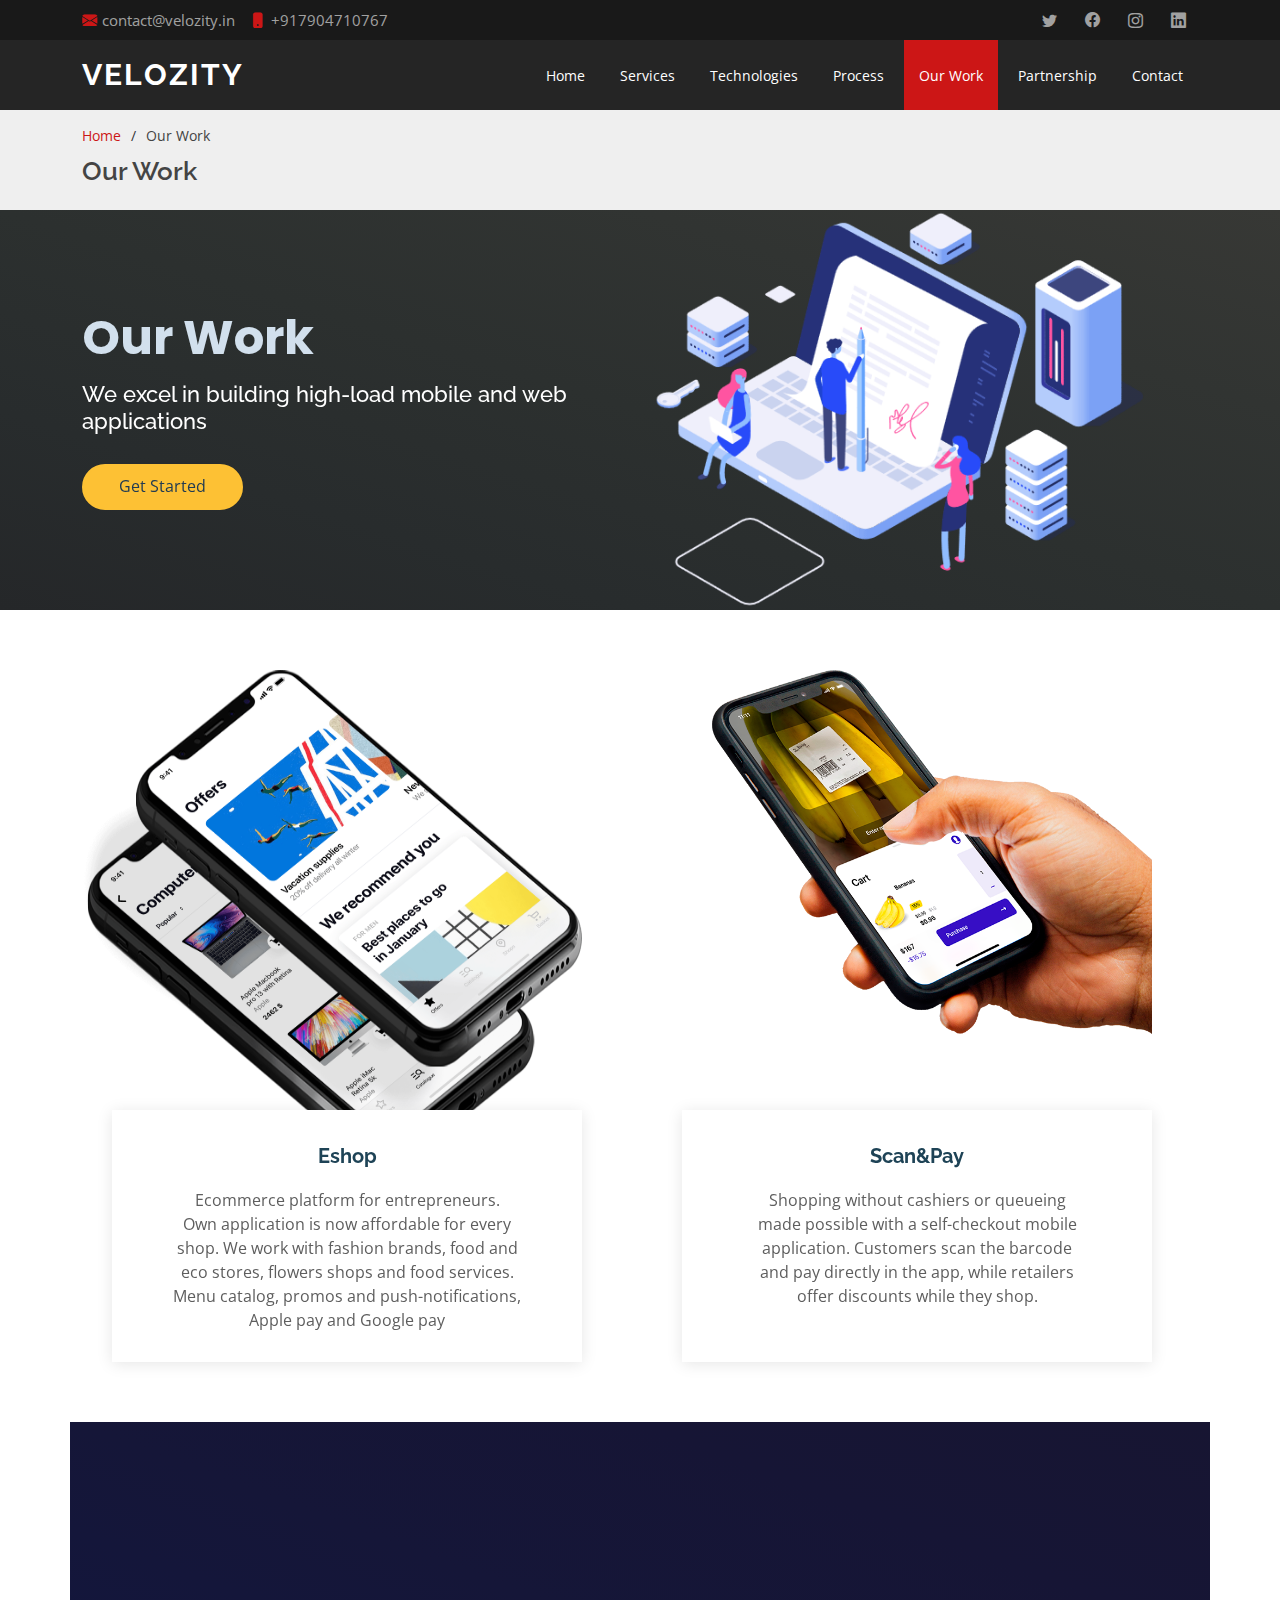
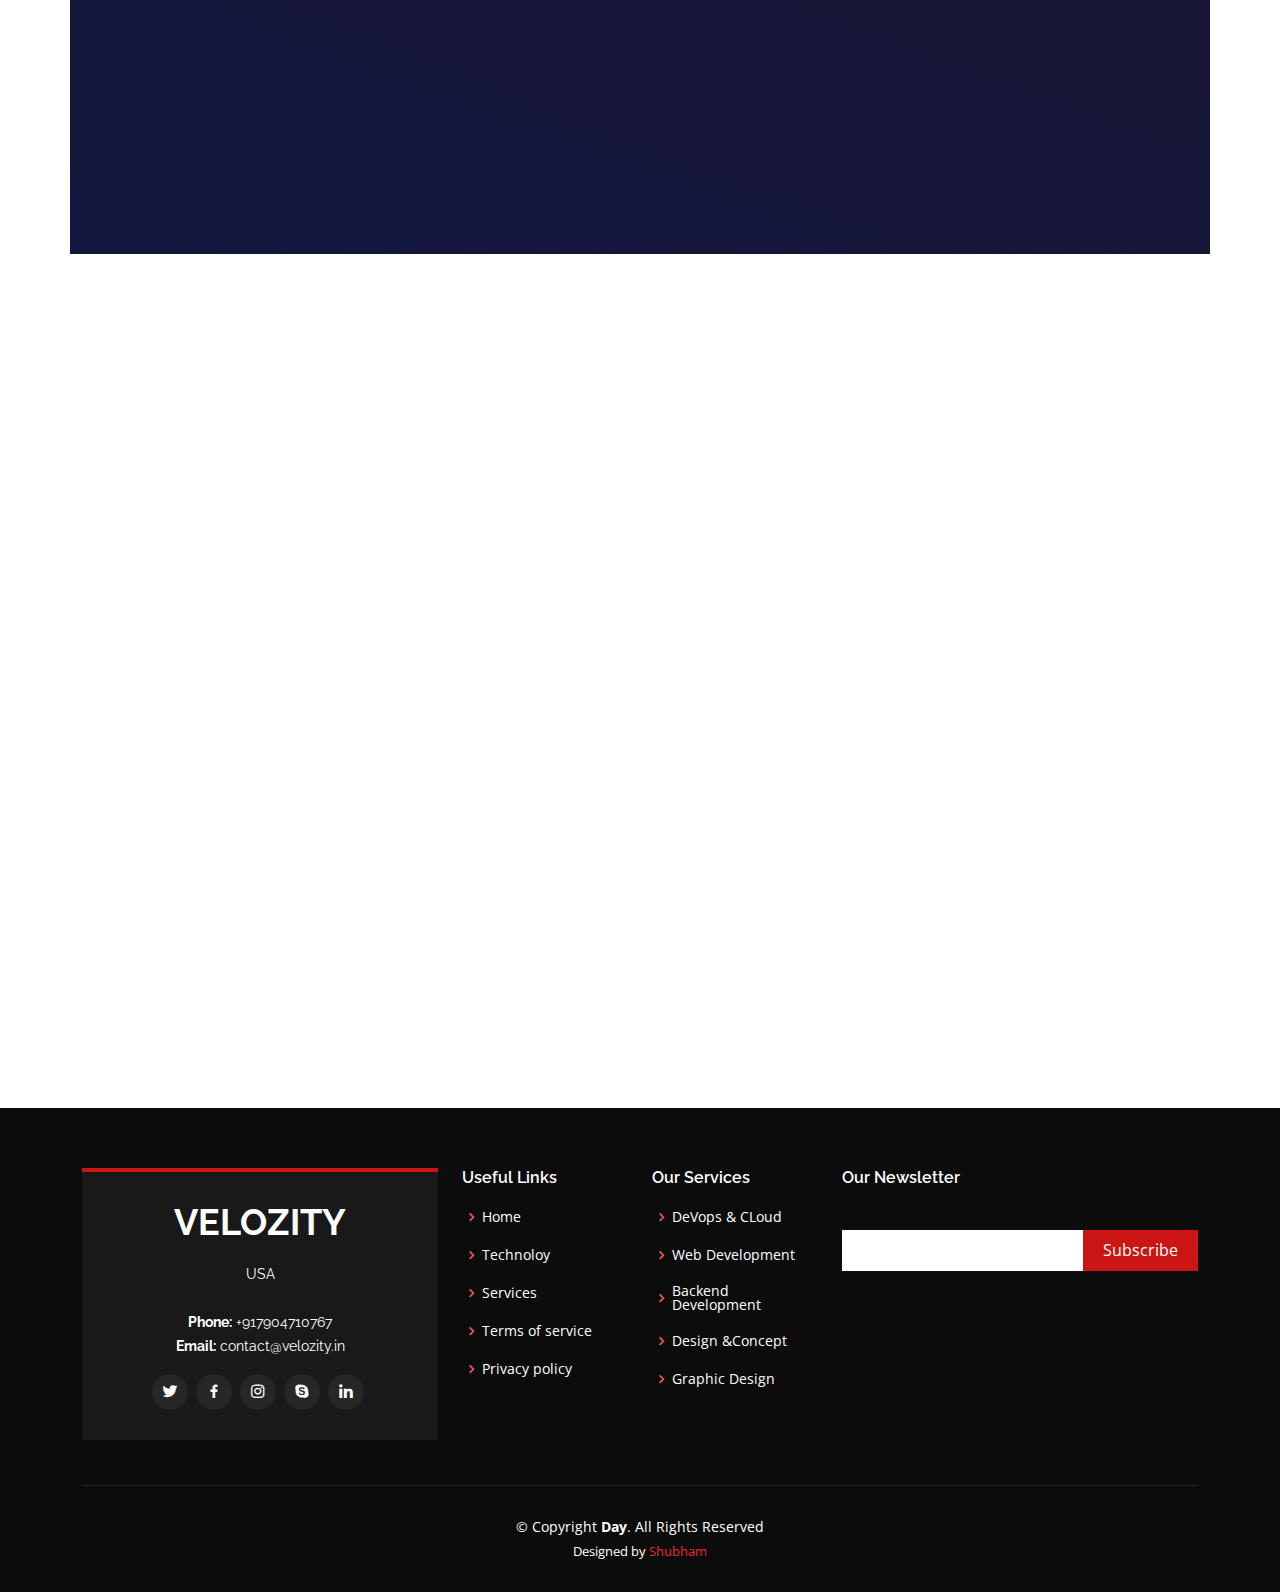
<file: work.html>
<!DOCTYPE html>
<html lang="en">

<head>
  <meta charset="utf-8">
  <meta content="width=device-width, initial-scale=1.0" name="viewport">

  <title>Velozity Global Solutions| Software development company</title>
  <meta content="" name="description">
  <meta content="" name="keywords">

  <!-- Favicons -->
  <link href="assets/img/favicon-32x32.png" rel="icon">
 

  <!-- Google Fonts -->
  <link href="https://fonts.googleapis.com/css?family=Open+Sans:300,300i,400,400i,600,600i,700,700i|Raleway:300,300i,400,400i,500,500i,600,600i,700,700i|Poppins:300,300i,400,400i,500,500i,600,600i,700,700i" rel="stylesheet">

  <!-- Vendor CSS Files -->
  <link href="assets/vendor/aos/aos.css" rel="stylesheet">
  <link href="assets/vendor/bootstrap/css/bootstrap.min.css" rel="stylesheet">
  <link href="assets/vendor/bootstrap-icons/bootstrap-icons.css" rel="stylesheet">
  <link href="assets/vendor/boxicons/css/boxicons.min.css" rel="stylesheet">
  <link href="assets/vendor/glightbox/css/glightbox.min.css" rel="stylesheet">
  <link href="assets/vendor/swiper/swiper-bundle.min.css" rel="stylesheet">

  <!-- Template Main CSS File -->
  <link href="assets/css/style.css" rel="stylesheet">
    
</head>

<body>

  <!-- ======= Top Bar ======= -->
  <section id="topbar" class="d-flex align-items-center">
    <div class="container d-flex justify-content-center justify-content-md-between">
      <div class="contact-info d-flex align-items-center">
        <i class="bi bi-envelope-fill"></i><a href="mailto:contact@velozity.in">contact@velozity.in</a>
        <i class="bi bi-phone-fill phone-icon"></i> +917904710767
      </div>
      <div class="social-links d-none d-md-block">
        <a href="#" class="twitter"><i class="bi bi-twitter"></i></a>
        <a href="#" class="facebook"><i class="bi bi-facebook"></i></a>
        <a href="#" class="instagram"><i class="bi bi-instagram"></i></a>
          <a href="#" class="linkedin"><i class="bi bi-linkedin"></i></a>
      </div>
    </div>
  </section>

  <!-- ======= Header ======= -->
  <header id="header" class="d-flex align-items-center  header-transparent">
    <div class="container d-flex align-items-center justify-content-between">

      <h1 class="logo"><a href="index.html">VELOZITY</a></h1>
      <!-- Uncomment below if you prefer to use an image logo -->
     <!--  <a href="index.html" class="logo"><img src="assets/img/logo.svg" alt="" class="img-fluid"></a>-->

      <nav id="navbar" class="navbar">
        <ul>
          <li><a class="nav-link scrollto" href="index.html">Home</a></li>
        
          <li><a class="nav-link scrollto" href="service.html">Services</a></li>
          <li><a class="nav-link scrollto " href="technologies.html">Technologies</a></li>
          <li><a class="nav-link scrollto" href="process.html">Process</a></li>
          <li><a class="nav-link scrollto active" href="work.html">Our Work</a></li>
         <li><a class="nav-link scrollto " href="partnership.html">Partnership</a></li>
          <li><a class="nav-link scrollto" href="contact.html">Contact</a></li>
        </ul>
        <i class="bi bi-list mobile-nav-toggle"></i>
      </nav><!-- .navbar -->

    </div>
  </header><!-- End Header -->

  <main id="main">

    <!-- ======= Breadcrumbs ======= -->
    <section id="breadcrumbs" class="breadcrumbs">
      <div class="container">

        <ol>
          <li><a href="index.html">Home</a></li>
          <li>Our Work</li>
        </ol>
        <h2>Our Work</h2>

      </div>
    </section><!-- End Breadcrumbs -->
        <!-- ======= Hero Section ======= -->
  <section id="hero-process">

    <div class="container">
      <div class="row d-flex align-items-center">
      <div class=" col-lg-6 py-5 py-lg-0 order-2 order-lg-1" data-aos="fade-right">
        <h1>Our Work</h1>
        <h2>We excel in building
high-load mobile and web
applications</h2>
        <a href="contact.html" class="btn-get-started scrollto">Get Started</a>
      </div>
      <div class="col-lg-6 order-1 order-lg-2 hero-img" data-aos="fade-left">
        <img src="assets/img/hero-img.png" class="img" alt="" style="height: 400px">
      </div>
    </div>
    </div>
      </section><!-- End Hero -->
      
        <section class="service-details">
      <div class="container">

        <div class="row">
          <div class="col-md-6 d-flex align-items-stretch" data-aos="fade-up">
            <div class="card">
              <div class="card-img">
                <img src="assets/img/eshop.png" alt="..." style="height: 500px; width: 500px ">
              </div>
              <div class="card-body">
                <h5 class="card-title"><a href="#">Eshop</a></h5>
                <p class="card-text text-center">Ecommerce platform for entrepreneurs.<br> Own application is&nbsp;now affordable for every<br> shop. We work with fashion brands, food and<br> eco stores, flowers shops and food services.<br> Menu catalog, promos and push-notifications,<br> Apple pay and Google pay</p>
               
              </div>
            </div>
          </div>
          <div class="col-md-6 d-flex align-items-stretch" data-aos="fade-up">
            <div class="card">
              <div class="card-img">
                <img src="assets/img/sg.png" alt="..." style="height: 500px; width: 500px ">
              </div>
              <div class="card-body">
                <h5 class="card-title"><a href="#">Scan&amp;Pay</a></h5>
                <p class="card-text text-center">Shopping without cashiers or queueing<br> made possible with a self-checkout mobile<br> application. Customers scan the barcode<br> and pay directly in the app, while retailers<br> offer discounts while they shop. </p>
                
              </div>
            </div>

          </div>
          
            
            <section id="hero-work" style="margin-bottom: 20px">

    <div class="container">
      <div class="row d-flex align-items-center">
      <div class=" col-lg-6 py-5 py-lg-0 order-2 order-lg-1" data-aos="fade-right">
        <h1>PowerPrice</h1>
        <h2>We have built an AI platform that <br>
gathering competitors’ prices, analyses<br>
internal data and makes a repricing<br>
at own network in seconds.</h2>
        
      <div class="row">
          <div class="col-3">
          <h3 class="sh">90%</h3>
               <p>Of these price tags are<br> recognized by&nbsp;our&nbsp;CV<br> module</p>
          
          </div>
          
          <div class="col-3">
                <h3 class="sh">2%</h3>
                  <p>The remaining  is&nbsp;either<br> cut off by the system due<br> to&nbsp;an&nbsp;error or&nbsp;adjusted<br> manually</p>
              
          </div>
          
          
          
          
          </div>
            
              
              
      </div>
      <div class="col-lg-6 order-1 order-lg-2 hero-img" data-aos="fade-left">
        <img src="assets/img/pp.png" class="img-fluid" alt="">
      </div>
    </div>
    </div>

  </section><!-- End Hero -->
            
            <div class="col-md-6 d-flex align-items-stretch" data-aos="fade-up">
            <div class="card">
              <div class="card-img">
                <img src="assets/img/youfix.png" alt="..." style="height: 500px; width: 500px " >
              </div>
              <div class="card-body">
                <h5 class="card-title"><a href="#">YouFix</a></h5>
                <p class="card-text text-center">Fast and reliable platform for integrating<br> customers and local contractors<br> to&nbsp;perform almost any task needed.<br> Warranty is&nbsp;provided by&nbsp;the service.<br> IP telephony integration. Microservice<br> architecture. Kubernetes - orchestrator.</p>
             
              </div>
            </div>
          </div>
          <div class="col-md-6 d-flex align-items-stretch" data-aos="fade-up">
            <div class="card">
              <div class="card-img">
                <img src="assets/img/gym.png" alt="..." style="height: 500px; width: 500px ">
              </div>
              <div class="card-body">
                <h5 class="card-title"><a href="#">Gymnasium</a></h5>
                <p class="card-text text-center">A leap forward in&nbsp;managing sports<br> and education. The platform<br> is&nbsp;designed to&nbsp;enhance experience,<br> communication and increase retention<br> of&nbsp;clients, helping business to&nbsp;build<br> infrastructure and scale easily.<br> Gamification of&nbsp;the learning process.<br> Students' belts updating system.<br> Real-time class schedule.</p>
                  
                  
               
              </div>
            </div>
          </div>
            
           
        </div>
          
          

      </div>
    </section><!-- End Service Details Section -->
      

  
      
    </main>
  <!-- ======= Footer ======= -->
  <footer id="footer">
    <div class="footer-top">
      <div class="container">
        <div class="row">

          <div class="col-lg-4 col-md-6">
            <div class="footer-info">
              <h3>VELOZITY</h3>
              <p> USA<br><br>
                <strong>Phone:</strong> +917904710767<br>
                <strong>Email:</strong> contact@velozity.in<br>
              </p>
              <div class="social-links mt-3">
                <a href="#" class="twitter"><i class="bx bxl-twitter"></i></a>
                <a href="#" class="facebook"><i class="bx bxl-facebook"></i></a>
                <a href="#" class="instagram"><i class="bx bxl-instagram"></i></a>
                <a href="#" class="google-plus"><i class="bx bxl-skype"></i></a>
                <a href="#" class="linkedin"><i class="bx bxl-linkedin"></i></a>
              </div>
            </div>
          </div>

          <div class="col-lg-2 col-md-6 footer-links">
            <h4>Useful Links</h4>
            <ul>
              <li><i class="bx bx-chevron-right"></i> <a href="index.html">Home</a></li>
              <li><i class="bx bx-chevron-right"></i> <a href="technologies.html">Technoloy</a></li>
              <li><i class="bx bx-chevron-right"></i> <a href="service.html">Services</a></li>
              <li><i class="bx bx-chevron-right"></i> <a href="#">Terms of service</a></li>
              <li><i class="bx bx-chevron-right"></i> <a href="#">Privacy policy</a></li>
            </ul>
          </div>

          <div class="col-lg-2 col-md-6 footer-links">
            <h4>Our Services</h4>
            <ul>
              <li><i class="bx bx-chevron-right"></i> <a href="#">DeVops &amp; CLoud</a></li>
              <li><i class="bx bx-chevron-right"></i> <a href="#">Web Development</a></li>
              <li><i class="bx bx-chevron-right"></i> <a href="#">Backend Development</a></li>
              <li><i class="bx bx-chevron-right"></i> <a href="#">Design &amp;Concept</a></li>
              <li><i class="bx bx-chevron-right"></i> <a href="#">Graphic Design</a></li>
            </ul>
          </div>

          <div class="col-lg-4 col-md-6 footer-newsletter">
            <h4>Our Newsletter</h4>
            
            <form action="" method="post">
              <input type="email" name="email"><input type="submit" value="Subscribe">
            </form>

          </div>

        </div>
      </div>
    </div>

    <div class="container">
      <div class="copyright">
        &copy; Copyright <strong><span>Day</span></strong>. All Rights Reserved
      </div>
      <div class="credits">
       
        Designed by <a href="">Shubham</a>
      </div>
    </div>
  </footer><!-- End Footer -->

  <a href="#" class="back-to-top d-flex align-items-center justify-content-center"><i class="bi bi-arrow-up-short"></i></a>
  <div id="preloader"></div>

  <!-- Vendor JS Files -->
  <script src="assets/vendor/aos/aos.js"></script>
  <script src="assets/vendor/bootstrap/js/bootstrap.bundle.min.js"></script>
  <script src="assets/vendor/glightbox/js/glightbox.min.js"></script>
  <script src="assets/vendor/isotope-layout/isotope.pkgd.min.js"></script>
  <script src="assets/vendor/php-email-form/validate.js"></script>
  <script src="assets/vendor/swiper/swiper-bundle.min.js"></script>

  <!-- Template Main JS File -->
  <script src="assets/js/main.js"></script>

</body>

</html>
</file>
<file: assets/css/style.css>
/**
* Template Name: Day - v4.3.0
* Template URL: https://bootstrapmade.com/day-multipurpose-html-template-for-free/
* Author: BootstrapMade.com
* License: https://bootstrapmade.com/license/
*/

/*--------------------------------------------------------------
# General
--------------------------------------------------------------*/
body {
  font-family: "Open Sans", sans-serif;
  color: #444444;
}

a {
  color: #cc1616;
  text-decoration: none;
}

a:hover {
  color: #e82d2d;
  text-decoration: none;
}

h1, h2, h3, h4, h5, h6 {
  font-family: "Raleway", sans-serif;
}

/*--------------------------------------------------------------
# Back to top button
--------------------------------------------------------------*/
.back-to-top {
  position: fixed;
  visibility: hidden;
  opacity: 0;
  right: 15px;
  bottom: 15px;
  z-index: 996;
  background: #cc1616;
  width: 40px;
  height: 40px;
  transition: all 0.4s;
}

.back-to-top i {
  font-size: 28px;
  color: #fff;
  line-height: 0;
}

.back-to-top:hover {
  background: #e72323;
  color: #fff;
}

.back-to-top.active {
  visibility: visible;
  opacity: 1;
}

/*--------------------------------------------------------------
# Preloader
--------------------------------------------------------------*/
#preloader {
  position: fixed;
  top: 0;
  left: 0;
  right: 0;
  bottom: 0;
  z-index: 9999;
  overflow: hidden;
  background: #fff;
}

#preloader:before {
  content: "";
  position: fixed;
  top: calc(50% - 30px);
  left: calc(50% - 30px);
  border: 6px solid #cc1616;
  border-top-color: #efefef;
  border-radius: 50%;
  width: 60px;
  height: 60px;
  -webkit-animation: animate-preloader 1s linear infinite;
  animation: animate-preloader 1s linear infinite;
}

@-webkit-keyframes animate-preloader {
  0% {
    transform: rotate(0deg);
  }
  100% {
    transform: rotate(360deg);
  }
}

@keyframes animate-preloader {
  0% {
    transform: rotate(0deg);
  }
  100% {
    transform: rotate(360deg);
  }
}

/*--------------------------------------------------------------
# Disable aos animation delay on mobile devices
--------------------------------------------------------------*/
@media screen and (max-width: 768px) {
  [data-aos-delay] {
    transition-delay: 0 !important;
  }
}

/*--------------------------------------------------------------
# Top Bar
--------------------------------------------------------------*/
#topbar {
  background: #191919;
  font-size: 15px;
  height: 40px;
  padding: 0;
  color: rgba(255, 255, 255, 0.6);
}

#topbar .contact-info a {
  line-height: 0;
  color: rgba(255, 255, 255, 0.6);
  transition: 0.3s;
}

#topbar .contact-info a:hover {
  color: #fff;
}

#topbar .contact-info i {
  color: #cc1616;
  line-height: 0;
  margin-right: 5px;
}

#topbar .contact-info .phone-icon {
  margin-left: 15px;
}

#topbar .social-links a {
  color: rgba(255, 255, 255, 0.6);
  padding: 4px 12px;
  display: inline-block;
  line-height: 1px;
  transition: 0.3s;
}

#topbar .social-links a:hover {
  color: #fff;
}

/*--------------------------------------------------------------
# Header
--------------------------------------------------------------*/
#header {
  background: rgba(25, 25, 25, 0.95);
  transition: all 0.5s;
  z-index: 997;
  height: 70px;
}

#header.fixed-top {
  background: #191919;
}

#header .logo {
  font-size: 30px;
  margin: 0;
  padding: 0;
  line-height: 1;
  font-weight: 700;
  letter-spacing: 2px;
  text-transform: uppercase;
}

#header .logo a {
  color: #fff;
}

#header .logo img {
  max-height: 40px;
}

.scrolled-offset {
  margin-top: 70px;
}

/*--------------------------------------------------------------
# Navigation Menu
--------------------------------------------------------------*/
/**
* Desktop Navigation 
*/
.navbar {
  padding: 0;
}

.navbar ul {
  margin: 0;
  padding: 0;
  display: flex;
  list-style: none;
  align-items: center;
}

.navbar li {
  position: relative;
}

.navbar > ul > li {
  margin-left: 5px;
}

.navbar a, .navbar a:focus {
  display: flex;
  align-items: center;
  justify-content: space-between;
  padding: 25px 15px 24px 15px;
  font-size: 14px;
  color: #fff;
  white-space: nowrap;
  transition: 0.3s;
}

.navbar a i, .navbar a:focus i {
  font-size: 12px;
  line-height: 0;
  margin-left: 5px;
}

.navbar a:hover, .navbar .active, .navbar .active:focus, .navbar li:hover > a {
  background: #cc1616;
}

.navbar .dropdown ul {
  display: block;
  position: absolute;
  left: 0;
  top: calc(100% + 30px);
  margin: 0;
  padding: 10px 0;
  z-index: 99;
  opacity: 0;
  visibility: hidden;
  background: #fff;
  box-shadow: 0px 0px 30px rgba(127, 137, 161, 0.25);
  transition: 0.3s;
}

.navbar .dropdown ul li {
  min-width: 200px;
}

.navbar .dropdown ul a {
  padding: 10px 20px;
  color: #191919;
}

.navbar .dropdown ul a i {
  font-size: 12px;
}

.navbar .dropdown ul a:hover, .navbar .dropdown ul .active:hover, .navbar .dropdown ul li:hover > a {
  color: #fff;
}

.navbar .dropdown:hover > ul {
  opacity: 1;
  top: 100%;
  visibility: visible;
}

.navbar .dropdown .dropdown ul {
  top: 0;
  left: calc(100% - 30px);
  visibility: hidden;
}

.navbar .dropdown .dropdown:hover > ul {
  opacity: 1;
  top: 0;
  left: 100%;
  visibility: visible;
}

@media (max-width: 1366px) {
  .navbar .dropdown .dropdown ul {
    left: -90%;
  }
  .navbar .dropdown .dropdown:hover > ul {
    left: -100%;
  }
}

/**
* Mobile Navigation 
*/
.mobile-nav-toggle {
  color: #fff;
  font-size: 28px;
  cursor: pointer;
  display: none;
  line-height: 0;
  transition: 0.5s;
}

.mobile-nav-toggle.bi-x {
  color: #cc1616;
}

@media (max-width: 991px) {
  .mobile-nav-toggle {
    display: block;
  }
  .navbar ul {
    display: none;
  }
}

.navbar-mobile {
  position: fixed;
  overflow: hidden;
  top: 0;
  right: 0;
  left: 0;
  bottom: 0;
  background: rgba(0, 0, 0, 0.9);
  transition: 0.3s;
  z-index: 999;
}

.navbar-mobile .mobile-nav-toggle {
  position: absolute;
  top: 15px;
  right: 15px;
}

.navbar-mobile ul {
  display: block;
  position: absolute;
  top: 55px;
  right: 15px;
  bottom: 15px;
  left: 15px;
  padding: 10px 0;
  background-color: #fff;
  overflow-y: auto;
  transition: 0.3s;
}

.navbar-mobile a {
  padding: 10px 20px;
  font-size: 15px;
  color: #191919;
}

.navbar-mobile a:hover, .navbar-mobile .active, .navbar-mobile li:hover > a {
  color: #cc1616;
  background: none;
}

.navbar-mobile .getstarted {
  margin: 15px;
}

.navbar-mobile .dropdown ul {
  position: static;
  display: none;
  margin: 10px 20px;
  padding: 10px 0;
  z-index: 99;
  opacity: 1;
  visibility: visible;
  background: #fff;
  box-shadow: 0px 0px 30px rgba(127, 137, 161, 0.25);
}

.navbar-mobile .dropdown ul li {
  min-width: 200px;
}

.navbar-mobile .dropdown ul a {
  padding: 10px 20px;
}

.navbar-mobile .dropdown ul a i {
  font-size: 12px;
}

.navbar-mobile .dropdown ul a:hover, .navbar-mobile .dropdown ul .active:hover, .navbar-mobile .dropdown ul li:hover > a {
  color: #cc1616;
}

.navbar-mobile .dropdown > .dropdown-active {
  display: block;
}

/*--------------------------------------------------------------
# Hero Section
--------------------------------------------------------------*/
#hero {
  width: 100%;
  height: calc(100vh - 110px);
  background: url("../img/enter.jpg") top center;
  background-size: cover;
  position: relative;
}

#hero:before {
  content: "";
  background: rgba(0, 0, 0, 0.5);
  position: absolute;
  bottom: 0;
  top: 0;
  left: 0;
  right: 0;
}

#hero h1 {
  margin: 0 0 10px 0;
  font-size: 48px;
  font-weight: 700;
  line-height: 56px;
  text-transform: uppercase;
  color: #fff;
}

#hero h2 {
  color: #eee;
  margin-bottom: 30px;
  font-size: 24px;
}

#hero .btn-get-started {
  font-family: "Raleway", sans-serif;
  text-transform: uppercase;
  font-weight: 500;
  font-size: 14px;
  letter-spacing: 0.5px;
  display: inline-block;
  padding: 10px 28px;
  transition: 0.5s;
  border: 2px solid #fff;
  color: #fff;
}

#hero .btn-get-started:hover {
  background: #cc1616;
  border-color: #cc1616;
}

@media (min-width: 1024px) {
  #hero {
    background-attachment: fixed;
  }
}

@media (max-width: 768px) {
  #hero {
    text-align: center;
  }
  #hero .container {
    padding-top: 40px;
  }
  #hero h1 {
    font-size: 28px;
    line-height: 36px;
  }
  #hero h2 {
    font-size: 18px;
    line-height: 24px;
    margin-bottom: 30px;
  }
}

/*--------------------------------------------------------------
# Sections General
--------------------------------------------------------------*/
section {
  padding: 60px 0;
  overflow: hidden;
}

.section-title {
  text-align: center;
  padding: 30px 0;
  position: relative;
}

.section-title h2 {
  font-size: 32px;
  font-weight: 700;
  text-transform: uppercase;
  margin-bottom: 20px;
  padding-bottom: 0;
  color: #191919;
  position: relative;
  z-index: 2;
}

.section-title span {
  position: absolute;
  top: 30px;
  color: #f4f4f4;
  left: 0;
  right: 0;
  z-index: 1;
  font-weight: 700;
  font-size: 52px;
  text-transform: uppercase;
  line-height: 0;
}

.section-title p {
  margin-bottom: 0;
  position: relative;
  z-index: 2;
}

@media (max-width: 575px) {
  .section-title h2 {
    font-size: 28px;
    margin-bottom: 15px;
  }
  .section-title span {
    font-size: 38px;
  }
}

/*--------------------------------------------------------------
# About
--------------------------------------------------------------*/
.about .content h3 {
  font-weight: 600;
  font-size: 26px;
}

.about .content ul {
  list-style: none;
  padding: 0;
}

.about .content ul li {
  padding-bottom: 10px;
}

.about .content ul i {
  font-size: 20px;
  padding-right: 4px;
  color: #cc1616;
}

.about .content p:last-child {
  margin-bottom: 0;
}

/*--------------------------------------------------------------
# Why Us
--------------------------------------------------------------*/
.why-us .container {
  box-shadow: 0 5px 25px 0 rgba(214, 215, 216, 0.6);
  background: #fff;
}

.why-us .icon-box + .icon-box {
  margin-top: 50px;
}

.why-us .icon-box .icon {
  float: left;
  display: flex;
  align-items: center;
  justify-content: center;
  width: 72px;
  height: 72px;
  background: #f3f8fa;
  border-radius: 6px;
  transition: 0.5s;
}

.why-us .icon-box .icon i {
  color: #68A4C4;
  font-size: 32px;
}

.why-us .icon-box:hover .icon {
  background: #68A4C4;
}

.why-us .icon-box:hover .icon i {
  color: #fff;
}

.why-us .icon-box .title {
  margin-left: 95px;
  font-weight: 700;
  margin-bottom: 10px;
  font-size: 18px;
  text-transform: uppercase;
}

.why-us .icon-box .title a {
  color: #343a40;
  transition: 0.3s;
}

.why-us .icon-box .title a:hover {
  color: #68A4C4;
}

.why-us .icon-box .description {
  margin-left: 95px;
  line-height: 24px;
  font-size: 14px;
}

.why-us .video-box {
  position: relative;
}

.why-us .video-box img {
  padding-top: 15px;
  padding-bottom: 15px;
}

.why-us .play-btn {
  width: 94px;
  height: 94px;
  background: radial-gradient(#68A4C4 50%, rgba(104, 164, 196, 0.4) 52%);
  border-radius: 50%;
  display: block;
  position: absolute;
  left: calc(50% - 47px);
  top: calc(50% - 47px);
  overflow: hidden;
}

.why-us .play-btn::after {
  content: '';
  position: absolute;
  left: 50%;
  top: 50%;
  transform: translateX(-40%) translateY(-50%);
  width: 0;
  height: 0;
  border-top: 10px solid transparent;
  border-bottom: 10px solid transparent;
  border-left: 15px solid #fff;
  z-index: 100;
  transition: all 400ms cubic-bezier(0.55, 0.055, 0.675, 0.19);
}

.why-us .play-btn::before {
  content: '';
  position: absolute;
  width: 120px;
  height: 120px;
  -webkit-animation-delay: 0s;
  animation-delay: 0s;
  -webkit-animation: pulsate-btn 2s;
  animation: pulsate-btn 2s;
  -webkit-animation-direction: forwards;
  animation-direction: forwards;
  -webkit-animation-iteration-count: infinite;
  animation-iteration-count: infinite;
  -webkit-animation-timing-function: steps;
  animation-timing-function: steps;
  opacity: 1;
  border-radius: 50%;
  border: 5px solid rgba(104, 164, 196, 0.7);
  top: -15%;
  left: -15%;
  background: rgba(198, 16, 0, 0);
}

.why-us .play-btn:hover::after {
  border-left: 15px solid #68A4C4;
  transform: scale(20);
}

.why-us .play-btn:hover::before {
  content: '';
  position: absolute;
  left: 50%;
  top: 50%;
  transform: translateX(-40%) translateY(-50%);
  width: 0;
  height: 0;
  border: none;
  border-top: 10px solid transparent;
  border-bottom: 10px solid transparent;
  border-left: 15px solid #fff;
  z-index: 200;
  -webkit-animation: none;
  animation: none;
  border-radius: 0;
}

@-webkit-keyframes pulsate-btn {
  0% {
    transform: scale(0.6, 0.6);
    opacity: 1;
  }
  100% {
    transform: scale(1, 1);
    opacity: 0;
  }
}

@keyframes pulsate-btn {
  0% {
    transform: scale(0.6, 0.6);
    opacity: 1;
  }
  100% {
    transform: scale(1, 1);
    opacity: 0;
  }
}

/*--------------------------------------------------------------
# Clients
--------------------------------------------------------------*/
.clients {
  background: #f2f2f2;
  padding: 15px 0;
  text-align: center;
}

.clients img {
  width: 50%;
  filter: grayscale(100);
  transition: all 0.4s ease-in-out;
  display: inline-block;
  padding: 15px 0;
}

.clients img:hover {
  filter: none;
  transform: scale(1.2);
}

@media (max-width: 768px) {
  .clients img {
    width: 40%;
  }
}

/*--------------------------------------------------------------
# Services
--------------------------------------------------------------*/
.services .icon-box {
  text-align: center;
  padding: 80px 20px;
  transition: all ease-in-out 0.3s;
  box-shadow: 0px 2px 15px rgba(0, 0, 0, 0.1);
}

.services .icon-box .icon {
  margin: 0 auto;
  width: 64px;
  height: 64px;
  background: #cc1616;
  transition: all .3s ease-out 0s;
  display: flex;
  align-items: center;
  justify-content: center;
  margin-bottom: 20px;
  transform-style: preserve-3d;
}

.services .icon-box .icon i {
  color: #fff;
  font-size: 28px;
}

.services .icon-box .icon::before {
  position: absolute;
  content: '';
  left: -8px;
  top: -8px;
  height: 100%;
  width: 100%;
  background: #fce5e5;
  transition: all .3s ease-out 0s;
  transform: translateZ(-1px);
}

.services .icon-box h4 {
  font-weight: 700;
  margin-bottom: 15px;
  font-size: 24px;
}

.services .icon-box h4 a {
  color: #191919;
}

.services .icon-box p {
  line-height: 24px;
  font-size: 14px;
  margin-bottom: 0;
}

.services .icon-box:hover {
  background: #cc1616;
  border-color: #cc1616;
  padding: 70px 20px 90px 20px;
}

.services .icon-box:hover .icon {
  background: #fff;
}

.services .icon-box:hover .icon i {
  color: #cc1616;
}

.services .icon-box:hover .icon::before {
  background: #e82d2d;
}

.services .icon-box:hover h4 a, .services .icon-box:hover p {
  color: #fff;
}

/*--------------------------------------------------------------
# Service Details
--------------------------------------------------------------*/
.service-details {
  padding-bottom: 10px;
}

.service-details .card {
  border: 0;
  padding: 0 30px;
  margin-bottom: 60px;
  position: relative;
}

.service-details .card-img {
  width: calc(100% + 60px);
  margin-left: -30px;
  overflow: hidden;
  z-index: 9;
  border-radius: 0;
}

.service-details .card-img img {
  max-width: 100%;
  transition: all 0.3s ease-in-out;
}

.service-details .card-body {
  z-index: 10;
  background: #fff;
  border-top: 4px solid #fff;
  padding: 30px;
  box-shadow: 0px 2px 15px rgba(0, 0, 0, 0.1);
  margin-top: -60px;
  transition: 0.3s;
}

.service-details .card-title {
  font-weight: 700;
  text-align: center;
  margin-bottom: 20px;
}

.service-details .card-title a {
  color: #1e4356;
  transition: 0.3s;
}

.service-details .card-text {
  color: #5e5e5e;
}

.service-details .read-more a {
  color: #777777;
  text-transform: uppercase;
  font-weight: 600;
  font-size: 12px;
  transition: 0.3s;
}

.service-details .read-more a:hover {
  color: #68A4C4;
}

.service-details .card:hover img {
  transform: scale(1.1);
}

.service-details .card:hover .card-body {
  border-color: #68A4C4;
}

.service-details .card:hover .card-body .card-title a {
  color: #68A4C4;
}

/*--------------------------------------------------------------
# service-Hero Section
--------------------------------------------------------------*/
#service-hero {
  width: 100%;
  height: calc(100vh - 110px);
  background: url("../img/service/data.jpg") top center;
  background-size: cover;
  position: relative;
}

#service-hero:before {
  content: "";
  background: rgba(0, 0, 0, 0.5);
  position: absolute;
  bottom: 0;
  top: 0;
  left: 0;
  right: 0;
}

#service-hero h1 {
  margin: 0 0 10px 0;
  font-size: 48px;
  font-weight: 700;
  line-height: 56px;
  text-transform: uppercase;
  color: #fff;
}

#service-hero h2 {
  color: #eee;
  margin-bottom: 30px;
  font-size: 24px;
}

#service-hero .btn-get-started {
  font-family: "Raleway", sans-serif;
  text-transform: uppercase;
  font-weight: 500;
  font-size: 14px;
  letter-spacing: 0.5px;
  display: inline-block;
  padding: 10px 28px;
  transition: 0.5s;
  border: 2px solid #fff;
  color: #fff;
}

#service-hero .btn-get-started:hover {
  background: #cc1616;
  border-color: #cc1616;
}

@media (min-width: 1024px) {
  #service-hero {
    background-attachment: fixed;
  }
}

@media (max-width: 768px) {
  #service-hero {
    text-align: center;
  }
  #service-hero .container {
    padding-top: 40px;
  }
  #service-hero h1 {
    font-size: 28px;
    line-height: 36px;
  }
  #service-hero h2 {
    font-size: 18px;
    line-height: 24px;
    margin-bottom: 30px;
  }
}



/*--------------------------------------------------------------
# Cta
--------------------------------------------------------------*/
.cta {
  background: linear-gradient(rgba(2, 2, 2, 0.5), rgba(0, 0, 0, 0.5)), url("../img/cta-bg.jpg") fixed center center;
  background-size: cover;
  padding: 120px 0;
}

.cta h3 {
  color: #fff;
  font-size: 28px;
  font-weight: 700;
}

.cta p {
  color: #fff;
}

.cta .cta-btn {
  font-family: "Raleway", sans-serif;
  text-transform: uppercase;
  font-weight: 500;
  font-size: 14px;
  letter-spacing: 1px;
  display: inline-block;
  padding: 10px 28px;
  transition: 0.5s;
  margin-top: 10px;
  border: 2px solid #fff;
  color: #fff;
}

.cta .cta-btn:hover {
  background: #cc1616;
  border: 2px solid #cc1616;
}

/*--------------------------------------------------------------
# Portfolio
--------------------------------------------------------------*/
.portfolio #portfolio-flters {
  padding: 0;
  margin: 0 auto 25px auto;
  list-style: none;
  text-align: center;
  border-radius: 50px;
}

.portfolio #portfolio-flters li {
  cursor: pointer;
  display: inline-block;
  padding: 10px 15px;
  font-size: 15px;
  font-weight: 500;
  line-height: 1;
  text-transform: uppercase;
  color: #444444;
  margin-bottom: 5px;
  transition: all 0.3s ease-in-out;
  font-family: "Poppins", sans-serif;
}

.portfolio #portfolio-flters li:hover, .portfolio #portfolio-flters li.filter-active {
  color: #e82d2d;
}

.portfolio #portfolio-flters li:last-child {
  margin-right: 0;
}

.portfolio .portfolio-item {
  margin-bottom: 30px;
}

.portfolio .portfolio-item .portfolio-info {
  opacity: 0;
  position: absolute;
  left: 30px;
  right: 30px;
  bottom: 0;
  z-index: 3;
  transition: all ease-in-out 0.3s;
  background: rgba(255, 255, 255, 0.9);
  padding: 15px;
}

.portfolio .portfolio-item .portfolio-info h4 {
  font-size: 18px;
  color: #fff;
  font-weight: 600;
  color: #191919;
}

.portfolio .portfolio-item .portfolio-info p {
  color: #4c4c4c;
  font-size: 14px;
  margin-bottom: 0;
}

.portfolio .portfolio-item .portfolio-info .preview-link, .portfolio .portfolio-item .portfolio-info .details-link {
  position: absolute;
  right: 40px;
  font-size: 24px;
  top: calc(50% - 18px);
  color: #333333;
}

.portfolio .portfolio-item .portfolio-info .preview-link:hover, .portfolio .portfolio-item .portfolio-info .details-link:hover {
  color: #cc1616;
}

.portfolio .portfolio-item .portfolio-info .details-link {
  right: 10px;
}

.portfolio .portfolio-item .portfolio-links {
  opacity: 0;
  left: 0;
  right: 0;
  text-align: center;
  z-index: 3;
  position: absolute;
  transition: all ease-in-out 0.3s;
}

.portfolio .portfolio-item .portfolio-links a {
  color: #fff;
  margin: 0 2px;
  font-size: 28px;
  display: inline-block;
  transition: 0.3s;
}

.portfolio .portfolio-item .portfolio-links a:hover {
  color: #e82d2d;
}

.portfolio .portfolio-item:hover .portfolio-info {
  opacity: 1;
  bottom: 20px;
}

/*--------------------------------------------------------------
# Portfolio Details
--------------------------------------------------------------*/
.portfolio-details {
  padding-top: 40px;
}

.portfolio-details .portfolio-details-slider img {
  width: 100%;
}

.portfolio-details .portfolio-details-slider .swiper-pagination {
  margin-top: 20px;
  position: relative;
}

.portfolio-details .portfolio-details-slider .swiper-pagination .swiper-pagination-bullet {
  width: 12px;
  height: 12px;
  background-color: #fff;
  opacity: 1;
  border: 1px solid #cc1616;
}

.portfolio-details .portfolio-details-slider .swiper-pagination .swiper-pagination-bullet-active {
  background-color: #cc1616;
}

.portfolio-details .portfolio-info {
  padding: 30px;
  box-shadow: 0px 0 30px rgba(25, 25, 25, 0.08);
}

.portfolio-details .portfolio-info h3 {
  font-size: 22px;
  font-weight: 700;
  margin-bottom: 20px;
  padding-bottom: 20px;
  border-bottom: 1px solid #eee;
}

.portfolio-details .portfolio-info ul {
  list-style: none;
  padding: 0;
  font-size: 15px;
}

.portfolio-details .portfolio-info ul li + li {
  margin-top: 10px;
}

.portfolio-details .portfolio-description {
  padding-top: 30px;
}

.portfolio-details .portfolio-description h2 {
  font-size: 26px;
  font-weight: 700;
  margin-bottom: 20px;
}

.portfolio-details .portfolio-description p {
  padding: 0;
}

/*--------------------------------------------------------------
# Pricing
--------------------------------------------------------------*/
.pricing .box {
  padding: 20px;
  background: #f9f9f9;
  text-align: center;
  border-radius: 8px;
  position: relative;
  overflow: hidden;
}

.pricing .box h3 {
  font-weight: 400;
  padding: 15px;
  font-size: 18px;
  text-transform: uppercase;
  font-weight: 600;
  color: #191919;
}

.pricing .box h4 {
  font-size: 42px;
  color: #cc1616;
  font-weight: 500;
  font-family: "Open Sans", sans-serif;
  margin-bottom: 20px;
}

.pricing .box h4 sup {
  font-size: 20px;
  top: -15px;
  left: -3px;
}

.pricing .box h4 span {
  color: #bababa;
  font-size: 16px;
  font-weight: 300;
}

.pricing .box ul {
  padding: 0;
  list-style: none;
  color: #191919;
  text-align: center;
  line-height: 20px;
  font-size: 14px;
}

.pricing .box ul li {
  padding-bottom: 16px;
}

.pricing .box ul i {
  color: #cc1616;
  font-size: 18px;
  padding-right: 4px;
}

.pricing .box ul .na {
  color: #ccc;
  text-decoration: line-through;
}

.pricing .box .btn-wrap {
  padding: 15px;
  text-align: center;
}

.pricing .box .btn-buy {
  background: #cc1616;
  display: inline-block;
  padding: 10px 40px;
  color: #fff;
  transition: none;
  font-size: 14px;
  font-weight: 400;
  font-family: "Raleway", sans-serif;
  font-weight: 600;
  transition: 0.3s;
}

.pricing .box .btn-buy:hover {
  background: #e82d2d;
}

.pricing .featured {
  background: #cc1616;
  box-shadow: none;
  color: #fff;
}

.pricing .featured h3, .pricing .featured h4, .pricing .featured ul, .pricing .featured ul li, .pricing .featured ul .na {
  color: #fff;
}

.pricing .featured h4 span {
  color: rgba(255, 255, 255, 0.58);
}

.pricing .featured .btn-wrap {
  padding: 15px;
  text-align: center;
}

.pricing .featured .btn-buy {
  background: rgba(255, 255, 255, 0.2);
}

.pricing .featured .btn-buy:hover {
  background: #fff;
  color: #cc1616;
}

/*--------------------------------------------------------------
# Team
--------------------------------------------------------------*/
.team .member {
  text-align: center;
  margin-bottom: 20px;
  box-shadow: 0px 0px 12px 0px rgba(0, 0, 0, 0.1);
  padding: 30px 20px;
  background: #fff;
}

.team .member img {
  max-width: 60%;
  border-radius: 50%;
  margin: 0 0 30px 0;
}

.team .member h4 {
  font-weight: 700;
  margin-bottom: 2px;
  font-size: 18px;
}

.team .member span {
  font-style: italic;
  display: block;
  font-size: 13px;
}

.team .member p {
  padding-top: 10px;
  font-size: 14px;
  font-style: italic;
  color: #aaaaaa;
}

.team .member .social {
  margin-top: 15px;
}

.team .member .social a {
  color: #919191;
  transition: 0.3s;
}

.team .member .social a:hover {
  color: #cc1616;
}

.team .member .social i {
  font-size: 18px;
  margin: 0 2px;
}

/*--------------------------------------------------------------
# Contact
--------------------------------------------------------------*/
.contact .info-box {
  color: #444444;
  text-align: center;
  box-shadow: 0 0 30px rgba(214, 215, 216, 0.6);
  padding: 20px 0 30px 0;
}

.contact .info-box i {
  font-size: 32px;
  color: #cc1616;
  border-radius: 50%;
  padding: 8px;
  border: 2px dotted #f5a0a0;
}

.contact .info-box h3 {
  font-size: 20px;
  color: #777777;
  font-weight: 700;
  margin: 10px 0;
}

.contact .info-box p {
  padding: 0;
  line-height: 24px;
  font-size: 14px;
  margin-bottom: 0;
}

.contact .php-email-form {
  box-shadow: 0 0 30px rgba(214, 215, 216, 0.6);
  padding: 30px;
}

.contact .php-email-form .error-message {
  display: none;
  color: #fff;
  background: #ed3c0d;
  text-align: left;
  padding: 15px;
  font-weight: 600;
}

.contact .php-email-form .error-message br + br {
  margin-top: 25px;
}

.contact .php-email-form .sent-message {
  display: none;
  color: #fff;
  background: #18d26e;
  text-align: center;
  padding: 15px;
  font-weight: 600;
}

.contact .php-email-form .loading {
  display: none;
  background: #fff;
  text-align: center;
  padding: 15px;
}

.contact .php-email-form .loading:before {
  content: "";
  display: inline-block;
  border-radius: 50%;
  width: 24px;
  height: 24px;
  margin: 0 10px -6px 0;
  border: 3px solid #18d26e;
  border-top-color: #eee;
  -webkit-animation: animate-loading 1s linear infinite;
  animation: animate-loading 1s linear infinite;
}

.contact .php-email-form input, .contact .php-email-form textarea {
  border-radius: 0;
  box-shadow: none;
  font-size: 14px;
}

.contact .php-email-form input::focus, .contact .php-email-form textarea::focus {
  background-color: #cc1616;
}

.contact .php-email-form input {
  padding: 10px 15px;
}

.contact .php-email-form textarea {
  padding: 12px 15px;
}

.contact .php-email-form button[type="submit"] {
  background: #cc1616;
  border: 0;
  padding: 10px 24px;
  color: #fff;
  transition: 0.4s;
}

.contact .php-email-form button[type="submit"]:hover {
  background: #e82d2d;
}

@-webkit-keyframes animate-loading {
  0% {
    transform: rotate(0deg);
  }
  100% {
    transform: rotate(360deg);
  }
}

@keyframes animate-loading {
  0% {
    transform: rotate(0deg);
  }
  100% {
    transform: rotate(360deg);
  }
}

/*--------------------------------------------------------------
# Breadcrumbs
--------------------------------------------------------------*/
.breadcrumbs {
  padding: 15px 0;
  background: #efefef;
}

.breadcrumbs h2 {
  font-size: 26px;
  font-weight: 600;
}

.breadcrumbs ol {
  display: flex;
  flex-wrap: wrap;
  list-style: none;
  padding: 0 0 10px 0;
  margin: 0;
  font-size: 14px;
}

.breadcrumbs ol li + li {
  padding-left: 10px;
}

.breadcrumbs ol li + li::before {
  display: inline-block;
  padding-right: 10px;
  color: #333333;
  content: "/";
}

/*--------------------------------------------------------------
# Footer
--------------------------------------------------------------*/
#footer {
  background: #0c0c0c;
  padding: 0 0 30px 0;
  color: #fff;
  font-size: 14px;
}

#footer .footer-top {
  padding: 60px 0 30px 0;
}

#footer .footer-top .footer-info {
  margin-bottom: 15px;
  background: #191919;
  color: #fff;
  border-top: 4px solid #cc1616;
  text-align: center;
  padding: 30px 20px;
}

#footer .footer-top .footer-info h3 {
  font-size: 36px;
  margin: 0 0 20px 0;
  padding: 2px 0 2px 0;
  line-height: 1;
  font-weight: 700;
}

#footer .footer-top .footer-info p {
  font-size: 14px;
  line-height: 24px;
  margin-bottom: 0;
  font-family: "Raleway", sans-serif;
}

#footer .footer-top .social-links a {
  font-size: 18px;
  display: inline-block;
  background: #262626;
  color: #fff;
  line-height: 1;
  padding: 8px 0;
  margin-right: 4px;
  border-radius: 50%;
  text-align: center;
  width: 36px;
  height: 36px;
  transition: 0.3s;
}

#footer .footer-top .social-links a:hover {
  background: #cc1616;
  color: #fff;
  text-decoration: none;
}

#footer .footer-top h4 {
  font-size: 16px;
  font-weight: 600;
  color: #fff;
  position: relative;
  padding-bottom: 12px;
}

#footer .footer-top .footer-links {
  margin-bottom: 30px;
}

#footer .footer-top .footer-links ul {
  list-style: none;
  padding: 0;
  margin: 0;
}

#footer .footer-top .footer-links ul i {
  padding-right: 2px;
  color: #ed5b5b;
  font-size: 18px;
  line-height: 1;
}

#footer .footer-top .footer-links ul li {
  padding: 10px 0;
  display: flex;
  align-items: center;
}

#footer .footer-top .footer-links ul li:first-child {
  padding-top: 0;
}

#footer .footer-top .footer-links ul a {
  color: #fff;
  transition: 0.3s;
  display: inline-block;
  line-height: 1;
}

#footer .footer-top .footer-links ul a:hover {
  color: #eb4444;
}

#footer .footer-top .footer-newsletter form {
  margin-top: 30px;
  background: #fff;
  padding: 6px 10px;
  position: relative;
  border-radius: 4;
}

#footer .footer-top .footer-newsletter form input[type="email"] {
  border: 0;
  padding: 4px;
  width: calc(100% - 110px);
}

#footer .footer-top .footer-newsletter form input[type="submit"] {
  position: absolute;
  top: 0;
  right: 0;
  bottom: 0;
  border: 0;
  background: none;
  font-size: 16px;
  padding: 0 20px;
  background: #cc1616;
  color: #fff;
  transition: 0.3s;
  border-radius: 4;
}

#footer .footer-top .footer-newsletter form input[type="submit"]:hover {
  background: #e82d2d;
}

#footer .copyright {
  border-top: 1px solid #262626;
  text-align: center;
  padding-top: 30px;
}

#footer .credits {
  padding-top: 5px;
  text-align: center;
  font-size: 13px;
  color: #fff;
}

#footer .credits a {
  color: #e82d2d;
}

@media (max-width: 575px) {
  #footer .footer-top .footer-info {
    margin: -20px 0 30px 0;
  }
}


/*--------------------------------------------------------------
# Features
--------------------------------------------------------------*/
.features .icon-box {
  display: flex;
  align-items: center;
  padding: 20px;
  background: #fff;
  box-shadow: 0px 2px 15px rgba(0, 0, 0, 0.1);
  transition: ease-in-out 0.3s;
}

.features .icon-box i {
  font-size: 32px;
  padding-right: 10px;
  line-height: 1;
}

.features .icon-box h3 {
  font-weight: 700;
  margin: 0;
  padding: 0;
  line-height: 1;
  font-size: 16px;
}

.features .icon-box h3 a {
  color: #111;
  transition: ease-in-out 0.3s;
}

.features .icon-box h3 a:hover {
  color: #1bbd36;
}





/*--------------------------------------------------------------
# Hero Section
--------------------------------------------------------------*/
#hero-process {
  width: 100%;
  padding: 0 0 0 0;
  background: #ffffff;
  background: linear-gradient(to right top, #252729, #282c2d, #2c302f, #313432, #373835);
}

#hero-process h1 {
  margin: 0 0 15px 0;
  font-size: 48px;
  font-weight: 700;
  line-height: 56px;
  color: #d2e0ed;
  font-family: "Poppins", sans-serif;
}

#hero-process h2 {
  color: #fff;
  margin-bottom: 30px;
  font-size: 22px;
}

#hero-process .btn-get-started {
  color: #213b52;
  border-radius: 50px;
  padding: 8px 35px 10px 35px;
  border: 2px solid #fdc134;
  transition: all ease-in-out 0.3s;
  display: inline-block;
  background: #fdc134;
}

#hero-process .btn-get-started:hover {
  background: transparent;
  color: #fff;
}

@media (max-width: 991px) {
  #hero-process .hero-img {
    text-align: center;
  }
  #hero-process .hero-img img {
    width: 50%;
  }
}

@media (max-width: 768px) {
  #hero-process {
    -moz-text-align-last: center;
    text-align-last: center;
  }
  #hero-process h1 {
    font-size: 28px;
    line-height: 36px;
  }
  #hero-process h2 {
    font-size: 18px;
    line-height: 24px;
    margin-bottom: 30px;
  }
  #hero-process .hero-img img {
    width: 70%;
  }
}

@media (max-width: 575px) {
  #hero-process .hero-img img {
    width: 80%;
  }
}


/*--------------------------------------------------------------
# Hero work
--------------------------------------------------------------*/
#hero-work {
  width: 100%;
  padding: 0 0 0 0;
  background: #ffffff;
  background: linear-gradient(to right top, #11173f, #13163c, #151638, #161535, #171532);
}

#hero-work h1 {
  margin: 0 0 15px 0;
  font-size: 48px;
  font-weight: 700;
  line-height: 56px;
  color: #d2e0ed;
  font-family: "Poppins", sans-serif;
}

#hero-work h2 {
  color: #fff;
  margin-bottom: 30px;
  font-size: 22px;
}

#hero-work .btn-get-started {
  color: #213b52;
  border-radius: 50px;
  padding: 8px 35px 10px 35px;
  border: 2px solid #fdc134;
  transition: all ease-in-out 0.3s;
  display: inline-block;
  background: #fdc134;
}

#hero-work .btn-get-started:hover {
  background: transparent;
  color: #fff;
}

@media (max-width: 991px) {
  #hero-work .hero-img {
    text-align: center;
  }
  #hero-process .hero-img img {
    width: 50%;
  }
}

@media (max-width: 768px) {
  #hero-work {
    -moz-text-align-last: center;
    text-align-last: center;
  }
  #hero-work h1 {
    font-size: 28px;
    line-height: 36px;
  }
  #hero-work h2 {
    font-size: 18px;
    line-height: 24px;
    margin-bottom: 30px;
  }
  #hero-work .hero-img img {
    width: 70%;
  }
}

@media (max-width: 575px) {
  #hero-work .hero-img img {
    width: 80%;
  }
}





.sh{
    color: white;
}
</file>
